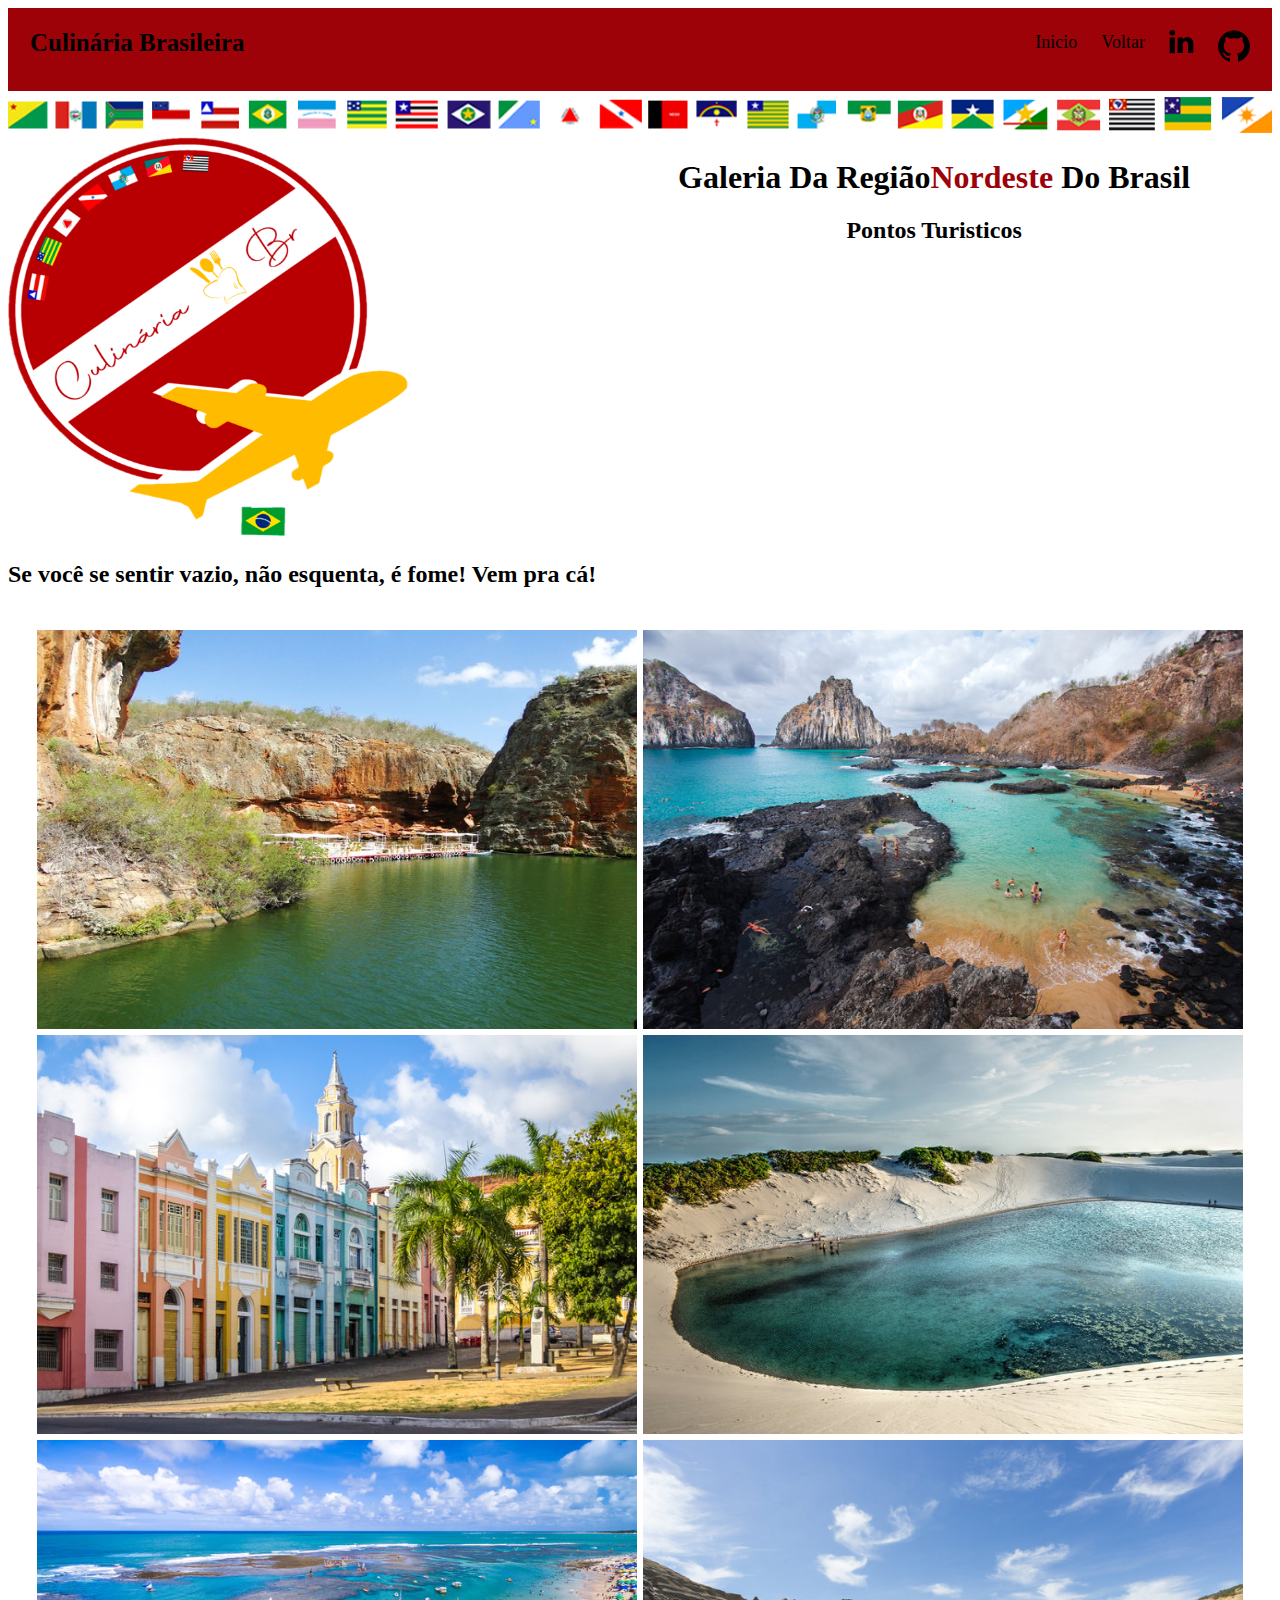
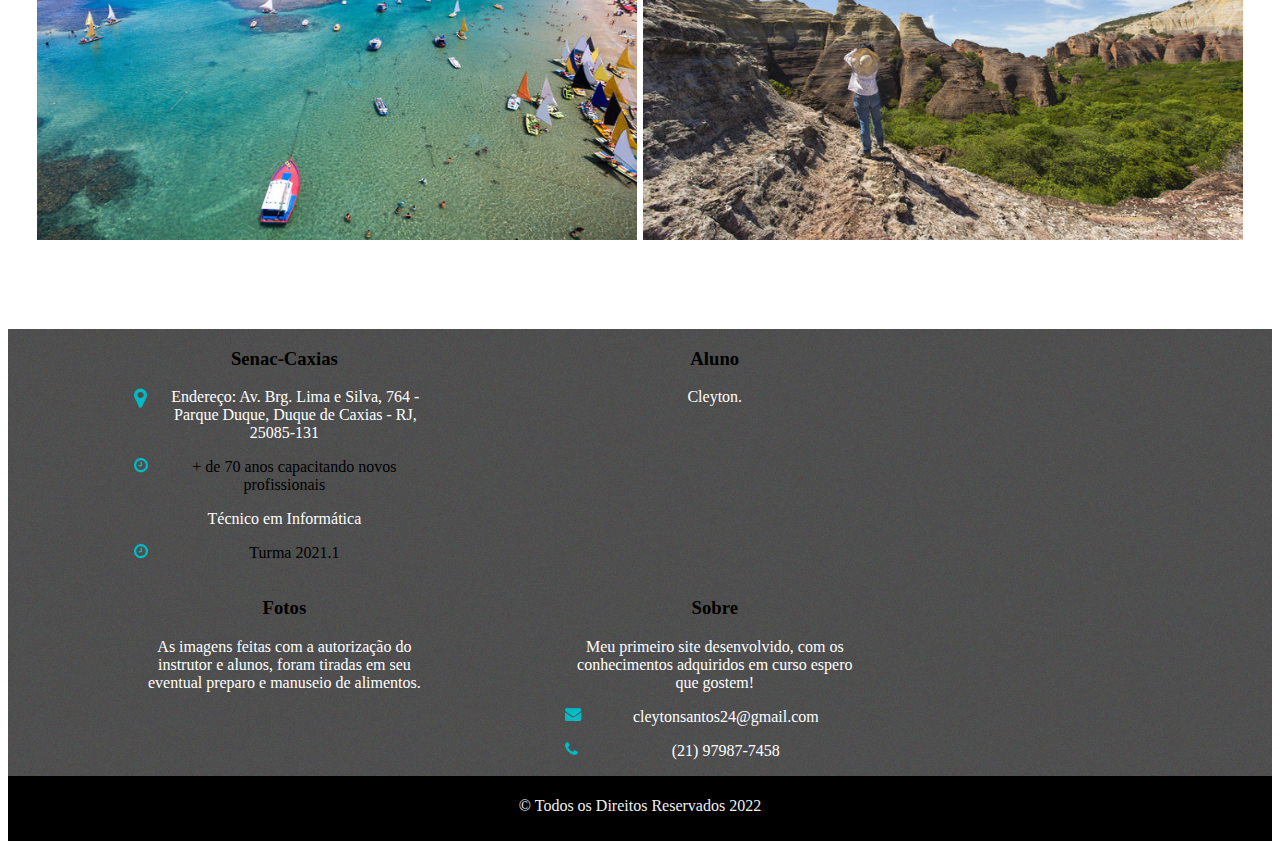
<file: galeria.Nordeste.html>
<!DOCTYPE html>
<html lang="pt-br">
<head>
    <meta charset="UTF-8">
    <meta http-equiv="X-UA-Compatible" content="IE=edge">
    <meta name="viewport" content="width=device-width, initial-scale=1.0">
    <link rel="stylesheet" href="./nordeste/galeria/css/galeriaNordeste.css">
    <link rel="icon" type="image" href="./imagemPrincipal/LogoRestaurante.png" />

    <title>Culinária Brasileira</title>
</head>
<body>
    <div class="header">
        <a href="./index.html" class="logo">Culinária Brasileira</a>
        <div class="header-right">
        <a  href="./index.html">Inicio</a>       
        <a href="./nordeste.html">Voltar</a>
        
        <div class="redesSc">
          <a href="https://www.linkedin.com/in/cleyton-santos-007tecnicorj/" target="_blank">
              <img src="./imagemPrincipal/linkedin.png" /></a>
         
            <a href="https://github.com/Cleyton2022" target="_blank">
            <img src="./imagemPrincipal/github-logo.png" /></a>
        </div>
</div>
</div>



      
    
<div class="imgdecora">
<img src="./imagemPrincipal/ESTADOS.png" alt="estados">
</div>

<div class="logo">
  <a href="./index.html">
  <img src="./imagemPrincipal/LogoRestaurante.png"></a>
  <h2>Se você se sentir vazio, não esquenta, é fome! Vem pra cá!</h2>
</div>





<div class="txtintroducao">
    <h1>Galeria Da Região<strong>Nordeste</strong> Do Brasil</h1>
    <h2>Pontos Turisticos</h2>
</div>


<br>
<br>
<br>
<br>
<br>
<br>
<br>
<br>
<br>
<br>
<br>
<br>
<br>
<br>
<br>
<br>
<br>
<br>
<br>
<br>

<div class="containers">
<div class="flip-card">
    <div class="flip-card-inner">
      <div class="flip-card-front">
        <img src="./nordeste/galeria/ImagemGaleria/caniondoxingo.jpg" alt="comida" style="width:600px;height: 400px;">
      </div>
      <div class="flip-card-back">
        <h1><b>Sergipe</b></h1>
        <p><b>Canyon do Xingó</b></p>
        <p>O Cânion do Rio São Francisco é um conjunto de formações rochosas de cor avermelhada, com dezenas de quilômetros de extensão. Torna-se ainda mais belo por ser cortado pelo rio.

          O cânion está situado no município de Canindé do São Francisco, a 213 km de Aracaju, no Rio São Francisco. O rio faz a divisa natural de Alagoas e Sergipe, próximo a Usina Hidrelétrica de Xingó.</p>
      </div>
    </div>
  </div>
  




     <div class="flip-card">
      <div class="flip-card-inner">
        <div class="flip-card-front">
          <img src="./nordeste/galeria/ImagemGaleria/fernandodenoronha.jpg" alt="comida" style="width:600px;height: 400px;">
        </div>
        <div class="flip-card-back">
          <h1><b>Pernambuco</b></h1>
          <p><b>Fernando De Noronha</b></p>
          <p>Fernando de Noronha é um arquipélago vulcânico situado a cerca de 350 quilómetros ao largo da costa nordeste do Brasil. Tem o nome da sua maior ilha, um parque marinho e santuário ecológico protegido com uma linha costeira recortada e vários ecossistemas. É reconhecida pelas suas praias pouco urbanizadas e por atividades como mergulho e snorkeling. As tartarugas marinhas, as raias, os golfinhos e os tubarões dos recifes nadam nas águas quentes e cristalinas.</p>
        </div>
      </div>
    </div>
    



       <div class="flip-card">
        <div class="flip-card-inner">
          <div class="flip-card-front">
            <img src="./nordeste/galeria/ImagemGaleria/joaopessoa.jpg" alt="comida" style="width:600px;height: 400px;">
          </div>
          <div class="flip-card-back">
            <h1><b>Paraíba</b></h1>
            <p><b>João Pessoa</b></p>
            <p>João Pessoa é uma cidade costeira próxima da foz do rio Paraíba, no leste do Brasil. A sua cidade velha é conhecida pela arquitetura barroca e art nouveau. A igreja de São Francisco, do século XVI, tem azulejos portugueses pintados no pátio e uma capela ornamentada com ouro. As praias de Tambaú e Cabo Branco estão repletas de bares e discotecas, além de lojas que vendem artesanato local de madeira e cerâmica..</p>
          </div>
        </div>
      </div>
     

         <div class="flip-card">
          <div class="flip-card-inner">
            <div class="flip-card-front">
              <img src="./nordeste/galeria/ImagemGaleria/lencoismaranhenses.jpg" alt="comida" style="width:600px;height: 400px;">
            </div>
            <div class="flip-card-back">
              <h1><b>Maranhão</b></h1>
              <p><b>Lençóes Maranhenses</b></p>
              <p>O Parque Nacional dos Lençóis Maranhenses é uma área protegida na costa atlântica norte do Brasil. É conhecido pela sua vasta paisagem desértica de grandes dunas de areia branca e pelas lagoas sazonais de água da chuva. A Lagoa Azul e a Lagoa Bonita são duas das maiores lagoas. O ecossistema diversificado do parque inclui pântanos de mangais. As cidades vizinhas de Barreirinhas e Santo Amaro do Maranhão servem de porta de entrada para o parque.</p>
            </div>
          </div>
        </div>
        


           <div class="flip-card">
            <div class="flip-card-inner">
              <div class="flip-card-front">
                <img src="./nordeste/galeria/ImagemGaleria/portodegalinhas.jpg" alt="comida" style="width:600px;height: 400px;">
              </div>
              <div class="flip-card-back">
                <h1><b>Pernambuco</b></h1>
         <p><b>Porto De Galinhas</b></p>     
        <p>Porto de Galinhas é uma praia localizada no distrito homônimo, pertencente ao município de Ipojuca, no estado de Pernambuco, Brasil. A região possui piscinas de águas claras e mornas formadas entre corais, além de estuários, mangues, areia branca e coqueirais. </p>
      
        </div>
            </div>
          </div>
          


             <div class="flip-card">
              <div class="flip-card-inner">
                <div class="flip-card-front">
                  <img src="./nordeste/galeria/ImagemGaleria/serradacapivara.jpg" alt="comida" style="width:600px;height: 400px;">
                </div>
                <div class="flip-card-back">
                  <h1><b>Piauí</b></h1> <p><b>Teatro Amazonas</b></p>
                  <p>O Parque Nacional Serra da Capivara é uma unidade de conservação brasileira de proteção integral à natureza que ocupa parte dos municípios de São Raimundo Nonato, João Costa, Brejo do Piauí e Coronel José Dias. Esta área tem a maior e mais antiga concentração de sítios pré-históricos da América.</p>
                </div>
              </div>
            </div>
            
</div>


<br>

<br>
<br>
    <br>
    <br>
    <footer>
        <div class="footers">
            <div class="content">
                <div class="colunastxt">
                    <h3><b>Senac-Caxias</b></h3>
                    <p class="local">Endereço: Av. Brg. Lima e Silva, 764 - Parque Duque, Duque de Caxias - RJ, 25085-131</p>
                    <p class="clock">+ de 70 anos capacitando novos profissionais</p>
                    
                    <p>Técnico em Informática </p>
                   
                    <p class="clock">Turma 2021.1</p>
                    
                </div>
            
        
            



                <div class="colunastxt">
                    <h3><b>Aluno</b></h3>
                    <p>Cleyton.</p>
                </div>
                <div class="colunastxt">
                    <h3><b>Fotos</b></h3>
                    <p>As imagens feitas com a autorização do instrutor e alunos,
                        foram tiradas em seu eventual preparo e manuseio de alimentos. </p>
                   
                </div>


                <div class="colunastxt">
                    <h3><b>Sobre</b></h3>
                    <p>Meu primeiro site desenvolvido, com os conhecimentos adquiridos em curso espero que gostem!</p>
                    <p class="email">cleytonsantos24@gmail.com </p>
                    <p class="telefoneico">(21) 97987-7458</p>
                </div>
                </div>
            </div>
                
    </footer>

    <div class="rodapefim">
        <div class="contentfim">
        <p>&copy; Todos os Direitos Reservados 2022</p>
        </div>
    </div>
</body>
</html>
</file>
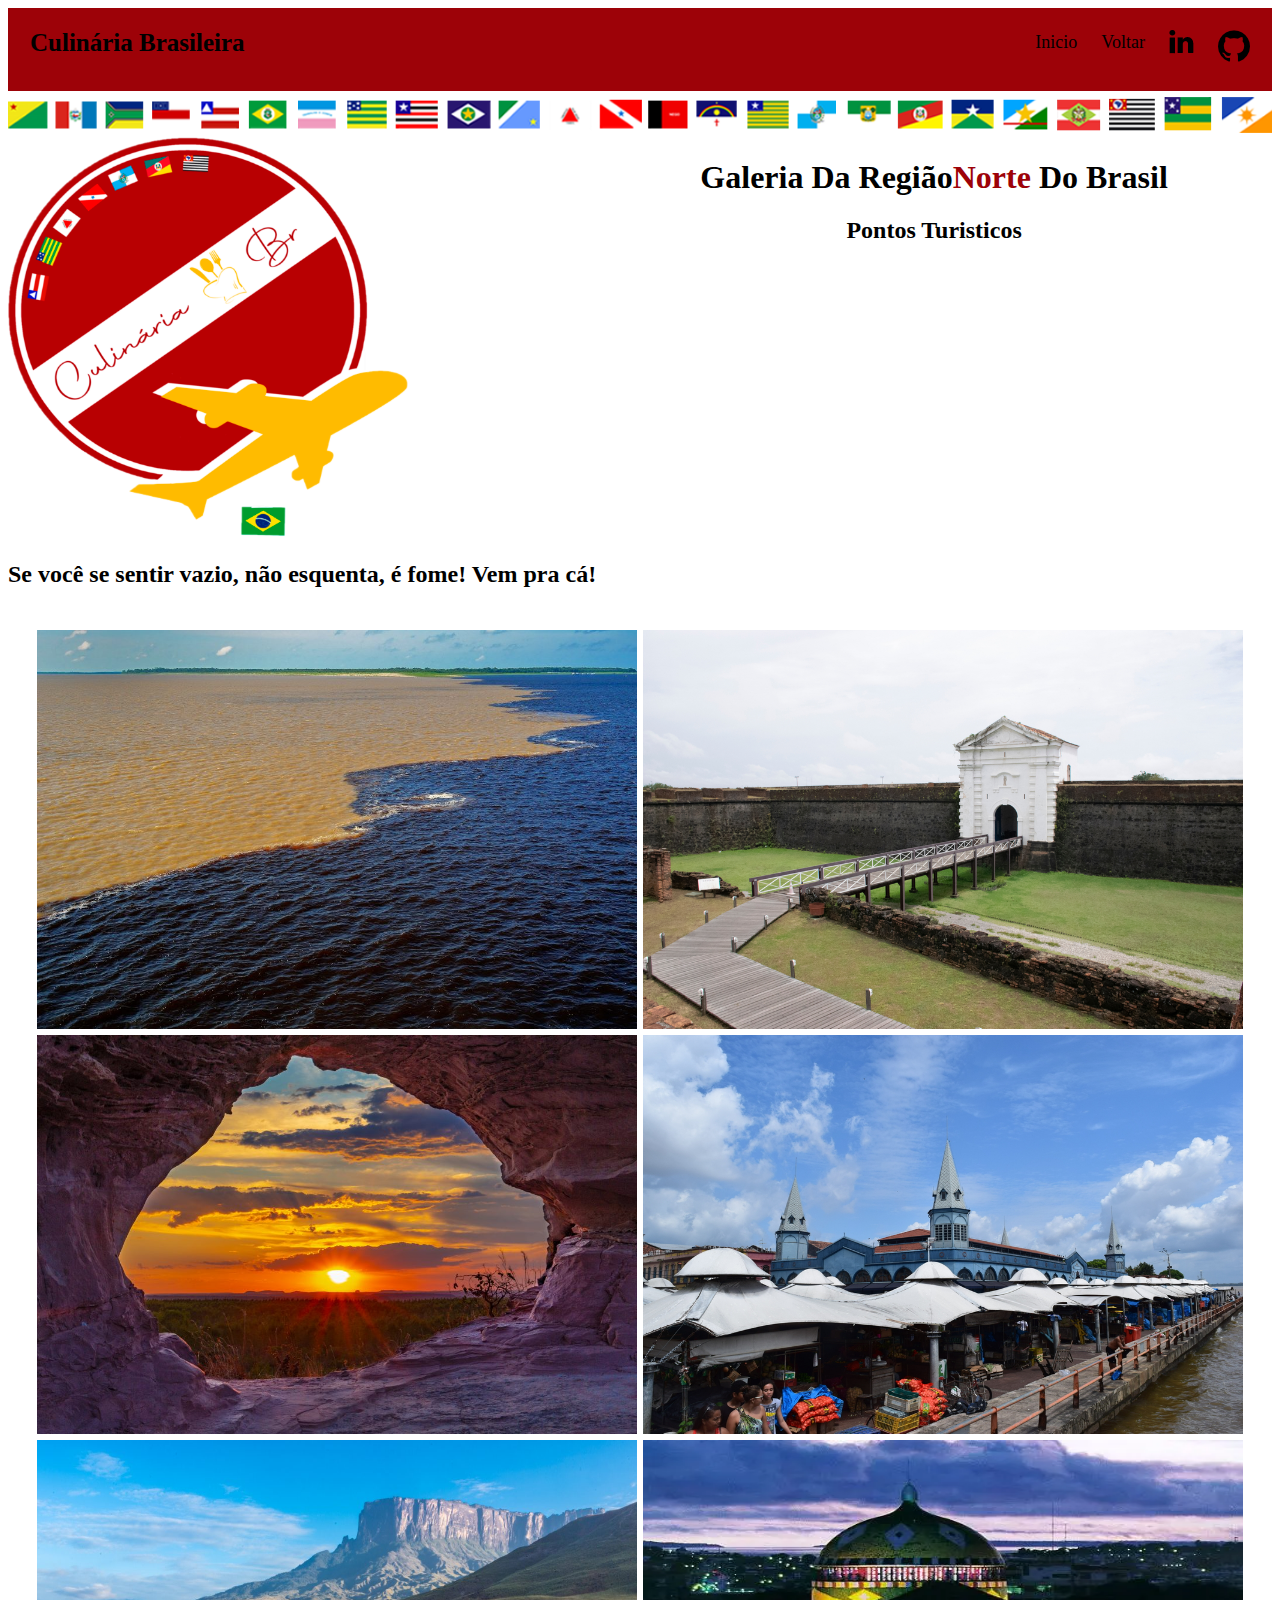
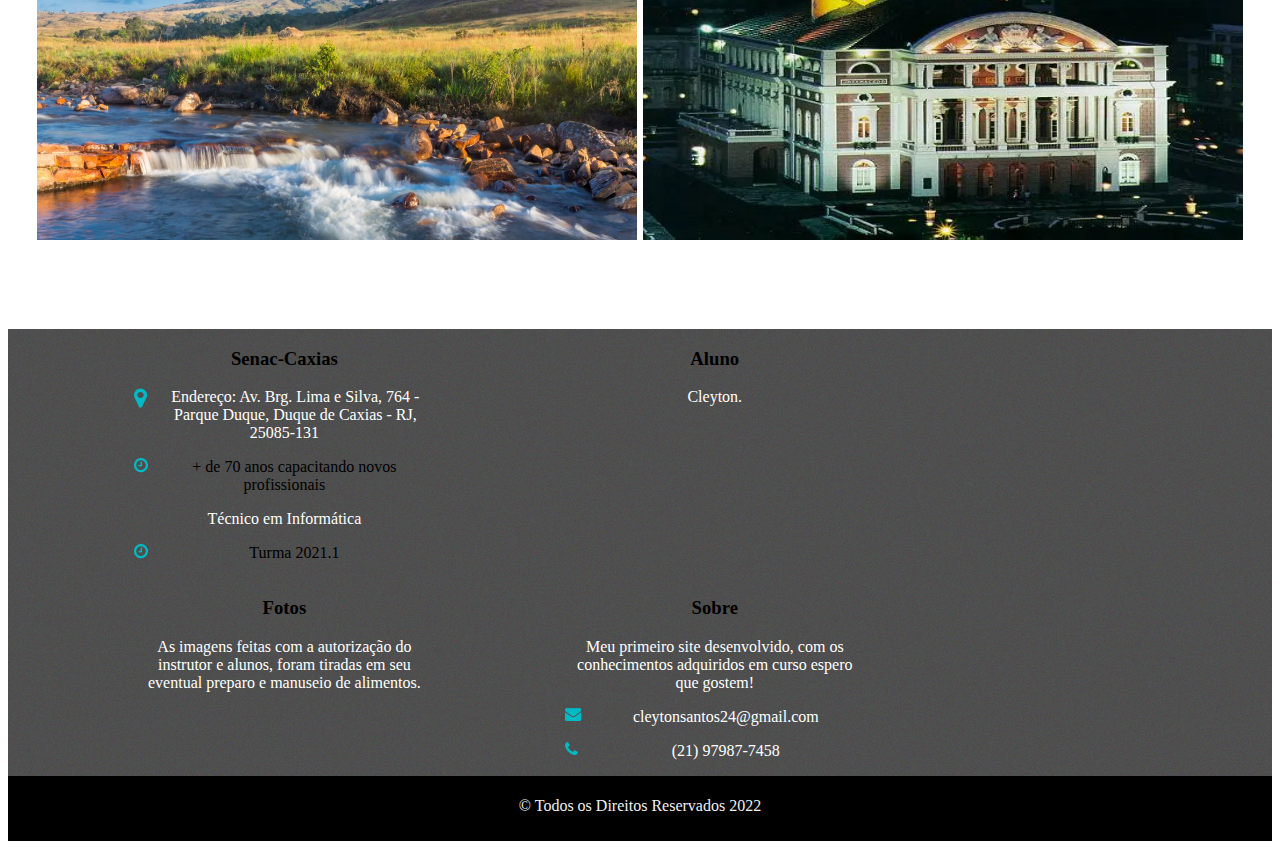
<file: galeriaNorte.html>
<!DOCTYPE html>
<html lang="pt-br">
<head>
    <meta charset="UTF-8">
    <meta http-equiv="X-UA-Compatible" content="IE=edge">
    <meta name="viewport" content="width=device-width, initial-scale=1.0">
    <link rel="stylesheet" href="./norte/galeriaNorte/css/galeriaNorte.css">
    <link rel="icon" type="image" href="./imagemPrincipal/LogoRestaurante.png" />

    <title>Culinária Brasileira</title>
</head>
<body>
    <div class="header">
        <a href="./index.html" class="logo">Culinária Brasileira</a>
        <div class="header-right">
        <a  href="./index.html">Inicio</a>       
        <a href="./norte.html">Voltar</a>
        
        <div class="redesSc">
          <a href="https://www.linkedin.com/in/cleyton-santos-007tecnicorj/" target="_blank">
              <img src="./imagemPrincipal/linkedin.png" /></a>
         
            <a href="https://github.com/Cleyton2022" target="_blank">
            <img src="./imagemPrincipal/github-logo.png" /></a>
        </div>
</div>
</div>



      
    
<div class="imgdecora">
<img src="./imagemPrincipal/ESTADOS.png" alt="estados">
</div>

<div class="logo">
  <a href="./index.html">
  <img src="./imagemPrincipal/LogoRestaurante.png"></a>
  <h2>Se você se sentir vazio, não esquenta, é fome! Vem pra cá!</h2>
</div>





<div class="txtintroducao">
    <h1>Galeria Da Região<strong>Norte</strong> Do Brasil</h1>
    <h2>Pontos Turisticos</h2>
</div>


<br>
<br>
<br>
<br>
<br>
<br>
<br>
<br>
<br>
<br>
<br>
<br>
<br>
<br>
<br>
<br>
<br>
<br>
<br>
<br>

<div class="containers">
<div class="flip-card">
    <div class="flip-card-inner">
      <div class="flip-card-front">
        <img src="./norte/galeriaNorte/ImagemGaleria/amazonas-aguas.jpg" alt="comida" style="width:600px;height: 400px;">
      </div>
      <div class="flip-card-back">
        <h1><b>Amazonas</b></h1>
        <p><b>Rio Solimões</b></p>
        <p>Rio Solimões é um nome brasílico frequentemente dado ao trecho superior do rio Amazonas no Brasil, desde sua confluência com o rio Negro até a tríplice fronteira do Brasil com o Peru e a Colômbia.</p>
      </div>
    </div>
  </div>
  




     <div class="flip-card">
      <div class="flip-card-inner">
        <div class="flip-card-front">
          <img src="./norte/galeriaNorte/ImagemGaleria/fortaleza amapá.jpg" alt="comida" style="width:600px;height: 400px;">
        </div>
        <div class="flip-card-back">
          <h1><b>Fortaleza</b></h1>
          <p><b>Amapá</b></p>
          <p>A Fortaleza de São José de Macapá se localiza a esquerda do rio Amazonas, próxima a antiga Província dos Tucujus, atual cidade de Macapá, no estado do Amapá, no Brasil.</p>
        </div>
      </div>
    </div>
    <div class="txtdesc">
    
       </div>



       <div class="flip-card">
        <div class="flip-card-inner">
          <div class="flip-card-front">
            <img src="./norte/galeriaNorte/ImagemGaleria/jalapao-tocantins.jpg" alt="comida" style="width:600px;height: 400px;">
          </div>
          <div class="flip-card-back">
            <h1><b>Tocantins</b></h1>
            <p><b>Parque Estadual Do Jalapão</b></p>
            <p>O parque estadual do Jalapão é uma unidade de conservação brasileira de proteção integral à natureza localizada na região leste do estado do Tocantins. O território do parque, com uma área de 158 970,95 ha, está distribuído pelos municípios de Mateiros e São Félix do Tocantins.</p>
          </div>
        </div>
      </div>
     

         <div class="flip-card">
          <div class="flip-card-inner">
            <div class="flip-card-front">
              <img src="./norte/galeriaNorte/ImagemGaleria/mercado-para.jpg" alt="comida" style="width:600px;height: 400px;">
            </div>
            <div class="flip-card-back">
              <h1><b>Pará</b></h1>
              <p><b>Mercado Ver-o-Peso</b></p>
              <p>O Mercado Ver-o-Peso ou Mercado Municipal Bolonha de Peixe ou Mercado de Ferro ou somente Ver-o-Peso, é um mercado público, feira-livre, zona portuária de pequeno porte e, praça brasileira inaugurado em 1901</p>
            </div>
          </div>
        </div>
        


           <div class="flip-card">
            <div class="flip-card-inner">
              <div class="flip-card-front">
                <img src="./norte/galeriaNorte/ImagemGaleria/monte-roraima.jpg" alt="comida" style="width:600px;height: 400px;">
              </div>
              <div class="flip-card-back">
                <h1><b>Roraima</b></h1>
         <p><b>Monte-Roraima</b></p>     
        <p>O monte Roraima é um monte localizado na América do Sul, na tríplice fronteira entre Brasil, Venezuela e Guiana. Constitui um tepui, um tipo de monte em formato de mesa bastante característico do planalto das Guianas. </p>
      
        </div>
            </div>
          </div>
          


             <div class="flip-card">
              <div class="flip-card-inner">
                <div class="flip-card-front">
                  <img src="./norte/galeriaNorte/ImagemGaleria/teatroam.jpg" alt="comida" style="width:600px;height: 400px;">
                </div>
                <div class="flip-card-back">
                  <h1><b>Amazonas</b></h1> <p><b>Teatro Amazonas</b></p>
                  <p>O Teatro Amazonas é um dos mais importantes teatros do Brasil e o principal cartão-postal da cidade de Manaus. Localizado no Largo de São Sebastião, no Centro Histórico, foi inaugurado em 1896 para atender ao desejo da elite amazonense da época, que idealizava a cidade à altura dos grandes centros culturais.</p>
                </div>
              </div>
            </div>
            
</div>


<br>

<br>
<br>
    <br>
    <br>
    <footer>
        <div class="footers">
            <div class="content">
                <div class="colunastxt">
                    <h3><b>Senac-Caxias</b></h3>
                    <p class="local">Endereço: Av. Brg. Lima e Silva, 764 - Parque Duque, Duque de Caxias - RJ, 25085-131</p>
                    <p class="clock">+ de 70 anos capacitando novos profissionais</p>
                    
                    <p>Técnico em Informática </p>
                   
                    <p class="clock">Turma 2021.1</p>
                    
                </div>
            
        
            



                <div class="colunastxt">
                    <h3><b>Aluno</b></h3>
                    <p>Cleyton.</p>
                </div>
                <div class="colunastxt">
                    <h3><b>Fotos</b></h3>
                    <p>As imagens feitas com a autorização do instrutor e alunos,
                        foram tiradas em seu eventual preparo e manuseio de alimentos. </p>
                   
                </div>


                <div class="colunastxt">
                    <h3><b>Sobre</b></h3>
                    <p>Meu primeiro site desenvolvido, com os conhecimentos adquiridos em curso espero que gostem!</p>
                    <p class="email">cleytonsantos24@gmail.com </p>
                    <p class="telefoneico">(21) 97987-7458</p>
                </div>
                </div>
            </div>
                
    </footer>

    <div class="rodapefim">
        <div class="contentfim">
        <p>&copy; Todos os Direitos Reservados 2022</p>
        </div>
    </div>
</body>
</html>
</file>
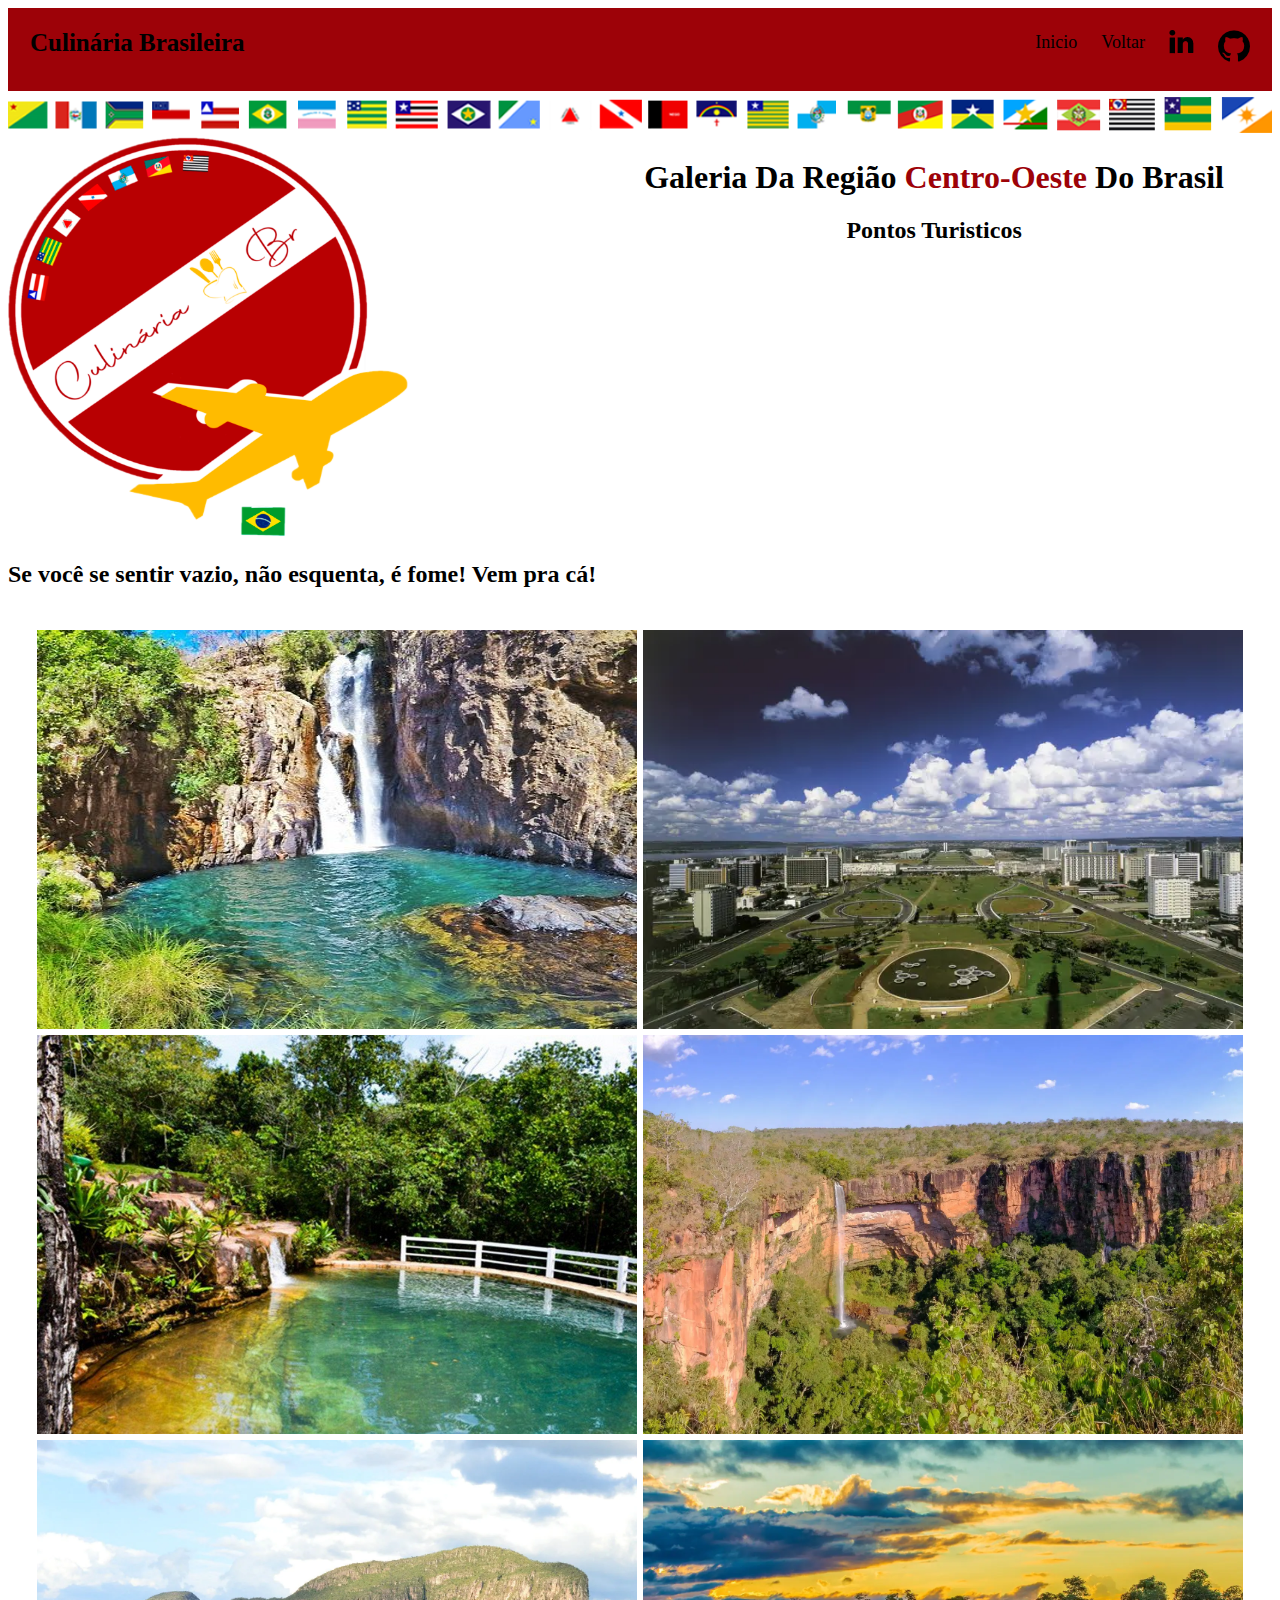
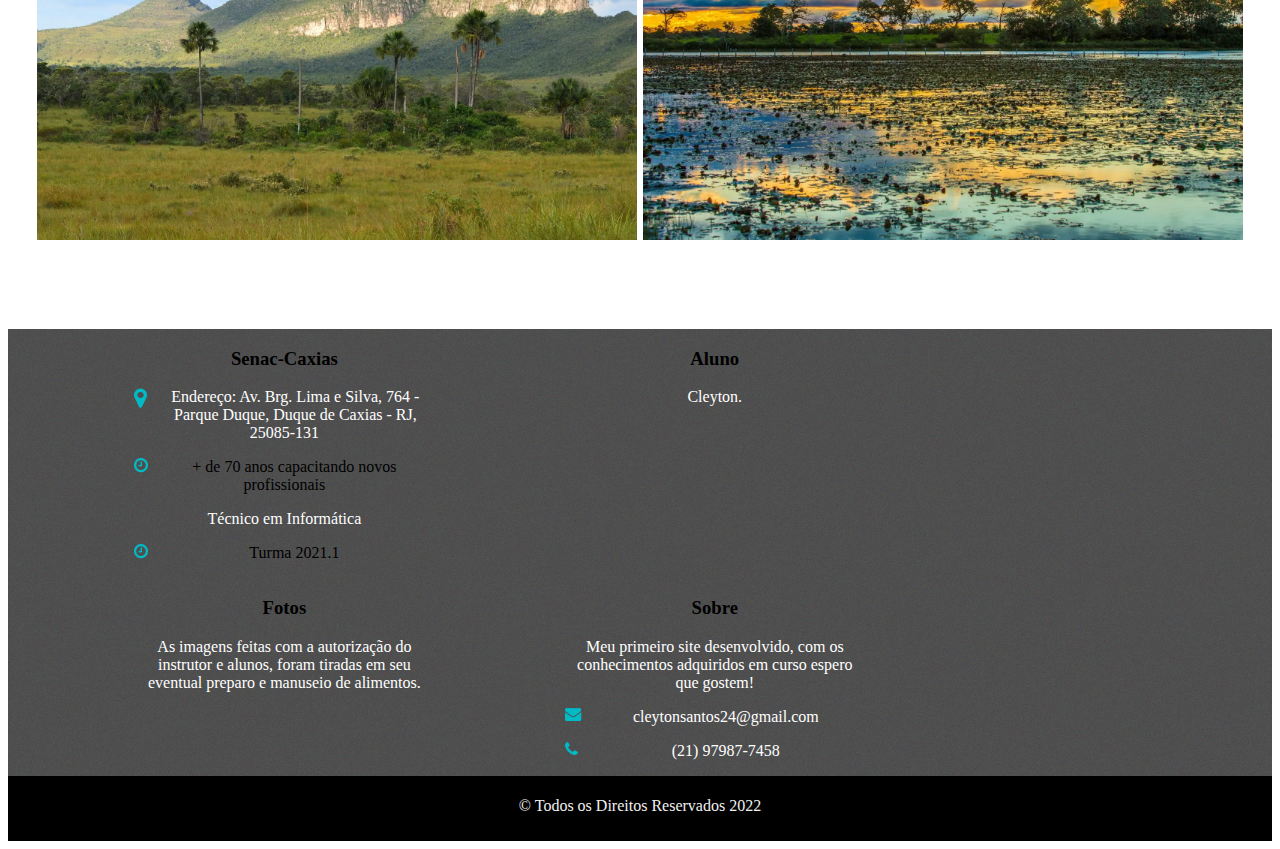
<file: galeriaOeste.html>
<!DOCTYPE html>
<html lang="pt-br">
<head>
    <meta charset="UTF-8">
    <meta http-equiv="X-UA-Compatible" content="IE=edge">
    <meta name="viewport" content="width=device-width, initial-scale=1.0">
    <link rel="stylesheet" href="./oeste/galeria/css/galeriaOeste.css">
    <link rel="icon" type="image" href="./imagemPrincipal/LogoRestaurante.png" />

    <title>Culinária Brasileira</title>
</head>
<body>
    <div class="header">
        <a href="./index.html" class="logo">Culinária Brasileira</a>
        <div class="header-right">
        <a  href="./index.html">Inicio</a>       
        <a href="./sul.html">Voltar</a>
        
        <div class="redesSc">
          <a href="https://www.linkedin.com/in/cleyton-santos-007tecnicorj/" target="_blank">
              <img src="./imagemPrincipal/linkedin.png" /></a>
         
            <a href="https://github.com/Cleyton2022" target="_blank">
            <img src="./imagemPrincipal/github-logo.png" /></a>
        </div>
</div>
</div>



      
    
<div class="imgdecora">
<img src="./imagemPrincipal/ESTADOS.png" alt="estados">
</div>

<div class="logo">
  <a href="./index.html">
  <img src="./imagemPrincipal/LogoRestaurante.png"></a>
  <h2>Se você se sentir vazio, não esquenta, é fome! Vem pra cá!</h2>
</div>





<div class="txtintroducao">
    <h1>Galeria Da Região <strong>Centro-Oeste</strong> Do Brasil</h1>
    <h2>Pontos Turisticos</h2>
</div>


<br>
<br>
<br>
<br>
<br>
<br>
<br>
<br>
<br>
<br>
<br>
<br>
<br>
<br>
<br>
<br>
<br>
<br>
<br>
<br>

<div class="containers">
<div class="flip-card">
    <div class="flip-card-inner">
      <div class="flip-card-front">
        <img src="./oeste/galeria/ImagemGaleria/altoparaiso.jpg" alt="comida" style="width:600px;height: 400px;">
      </div>
      <div class="flip-card-back">
        <h1><b>Goiás</b></h1>
        <p><b>Alto Paraíso</b></p>
        <p>Alto Paraíso de Goiás é um município brasileiro localizado no nordeste do estado de Goiás. A cidade está situada na Chapada dos Veadeiros e, desde 2001, na Área de Proteção Ambiental - APA de Pouso Alto. Localiza-se a 230 km de Brasília e a 412 km de Goiânia.</p>
      </div>
    </div>
  </div>
  




     <div class="flip-card">
      <div class="flip-card-inner">
        <div class="flip-card-front">
          <img src="./oeste/galeria/ImagemGaleria/brasilia.png" alt="comida" style="width:600px;height: 400px;">
        </div>
        <div class="flip-card-back">
          <h1><b>Brasilia</b></h1>
          <p><b> Torre de TV de Brasília</b></p>
          <p>A Torre de TV de Brasília é uma atração obrigatória da capital federal! Com 224 metros de altura, ela fica exatamente no centro da cidade. Subindo gratuitamente até o seu mirante, a 75 metros do solo, você consegue uma visão panorâmica do Eixo Monumental, incluindo a Esplanada dos Ministérios, o Congresso Nacional e o estádio Mané Garrincha. É maravilhoso!</p>
        </div>
      </div>
    </div>
  


       <div class="flip-card">
        <div class="flip-card-inner">
          <div class="flip-card-front">
            <img src="./oeste/galeria/ImagemGaleria/cachoeira-da-fumaca-jaciara.jpg" alt="comida" style="width:600px;height: 400px;">
          </div>
          <div class="flip-card-back">
            <h1><b>Mato Grosso</b></h1>
            <p><b>Cachoeira Da Fumaça</b></p>
            <p>Com uma queda de 30m e um grande volume de água, ela se impõe em meio à natureza. Alguns corajosos, que gostam de muita adrenalina, encaram descer de rapel por uma queda lateral, para logo depois, embarcarem em um bote e enfrentarem as corredeiras do Rio Tenente Amaral.</p>
          </div>
        </div>
      </div>
     

         <div class="flip-card">
          <div class="flip-card-inner">
            <div class="flip-card-front">
              <img src="./oeste/galeria/ImagemGaleria/chapada dos guimares.png" alt="comida" style="width:600px;height: 400px;">
            </div>
            <div class="flip-card-back">
              <h1><b>Mato Grosso</b></h1>
              <p><b>Chapada dos Guimarães</b></p>
              <p>A imponência natural da Chapada dos Guimarães justificou a criação, em 1989, do parque nacional que leva seu nome. Na área de conservação e em seus arredores ficam a maior gruta de arenito do Brasil, cachoeiras como a emblemática Véu de Noiva, uma profusão de paredões de pedra alaranjados e belos rios. Recentemente, a cidade ganhou um estruturado parque de ecoturismo. Muitos restaurantes só abrem nos fins de semana, quando as pousadas costumam lotar.</p>
            </div>
          </div>
        </div>
        


           <div class="flip-card">
            <div class="flip-card-inner">
              <div class="flip-card-front">
                <img src="./oeste/galeria/ImagemGaleria/chapada dos veadeiros.png" alt="comida" style="width:600px;height: 400px;">
              </div>
              <div class="flip-card-back">
                <h1><b>Goiás</b></h1>
         <p><b>Chapada dos Veadeiros</b></p>     
        <p>O Parque Nacional da Chapada dos Veadeiros fica no estado de Goiás, no centro do Brasil. É conhecido pelos deslumbrantes desfiladeiros e formações de cristais de quartzo. O rio Preto tem piscinas rochosas e quedas de água, algumas delas com mais de 100 metros de altura. O parque de biodiversidade alberga várias espécies de orquídeas e de vida selvagem, incluindo tatus, jaguares e tucanos. O acesso ao parque faz-se através das cidades vizinhas do Alto Paraíso de Goiás ou de São Jorge.</p>

      
        </div>
            </div>
          </div>
          


             <div class="flip-card">
              <div class="flip-card-inner">
                <div class="flip-card-front">
                  <img src="./oeste/galeria/ImagemGaleria/pantanal.png" alt="comida" style="width:600px;height: 400px;">
                </div>
                <div class="flip-card-back">
                  <h1><b>Mato Grosso</b></h1> <p><b>Pantanal</b></p>
                  <p>O Complexo do Pantanal, ou simplesmente Pantanal, é um bioma constituído principalmente por uma savana estépica, alagada em sua maior parte, com 250 mil quilômetros quadrados de extensão e uma altitude média de 100 metros.</p>
                </div>
              </div>
            </div>
            
</div>


<br>

<br>
<br>
    <br>
    <br>
    <footer>
        <div class="footers">
            <div class="content">
                <div class="colunastxt">
                    <h3><b>Senac-Caxias</b></h3>
                    <p class="local">Endereço: Av. Brg. Lima e Silva, 764 - Parque Duque, Duque de Caxias - RJ, 25085-131</p>
                    <p class="clock">+ de 70 anos capacitando novos profissionais</p>
                    
                    <p>Técnico em Informática </p>
                   
                    <p class="clock">Turma 2021.1</p>
                    
                </div>
            
        
            



                <div class="colunastxt">
                    <h3><b>Aluno</b></h3>
                    <p>Cleyton.</p>
                </div>
                <div class="colunastxt">
                    <h3><b>Fotos</b></h3>
                    <p>As imagens feitas com a autorização do instrutor e alunos,
                        foram tiradas em seu eventual preparo e manuseio de alimentos. </p>
                   
                </div>


                <div class="colunastxt">
                    <h3><b>Sobre</b></h3>
                    <p>Meu primeiro site desenvolvido, com os conhecimentos adquiridos em curso espero que gostem!</p>
                    <p class="email">cleytonsantos24@gmail.com </p>
                    <p class="telefoneico">(21) 97987-7458</p>
                </div>
                </div>
            </div>
                
    </footer>

    <div class="rodapefim">
        <div class="contentfim">
        <p>&copy; Todos os Direitos Reservados 2022</p>
        </div>
    </div>
</body>
</html>
</file>
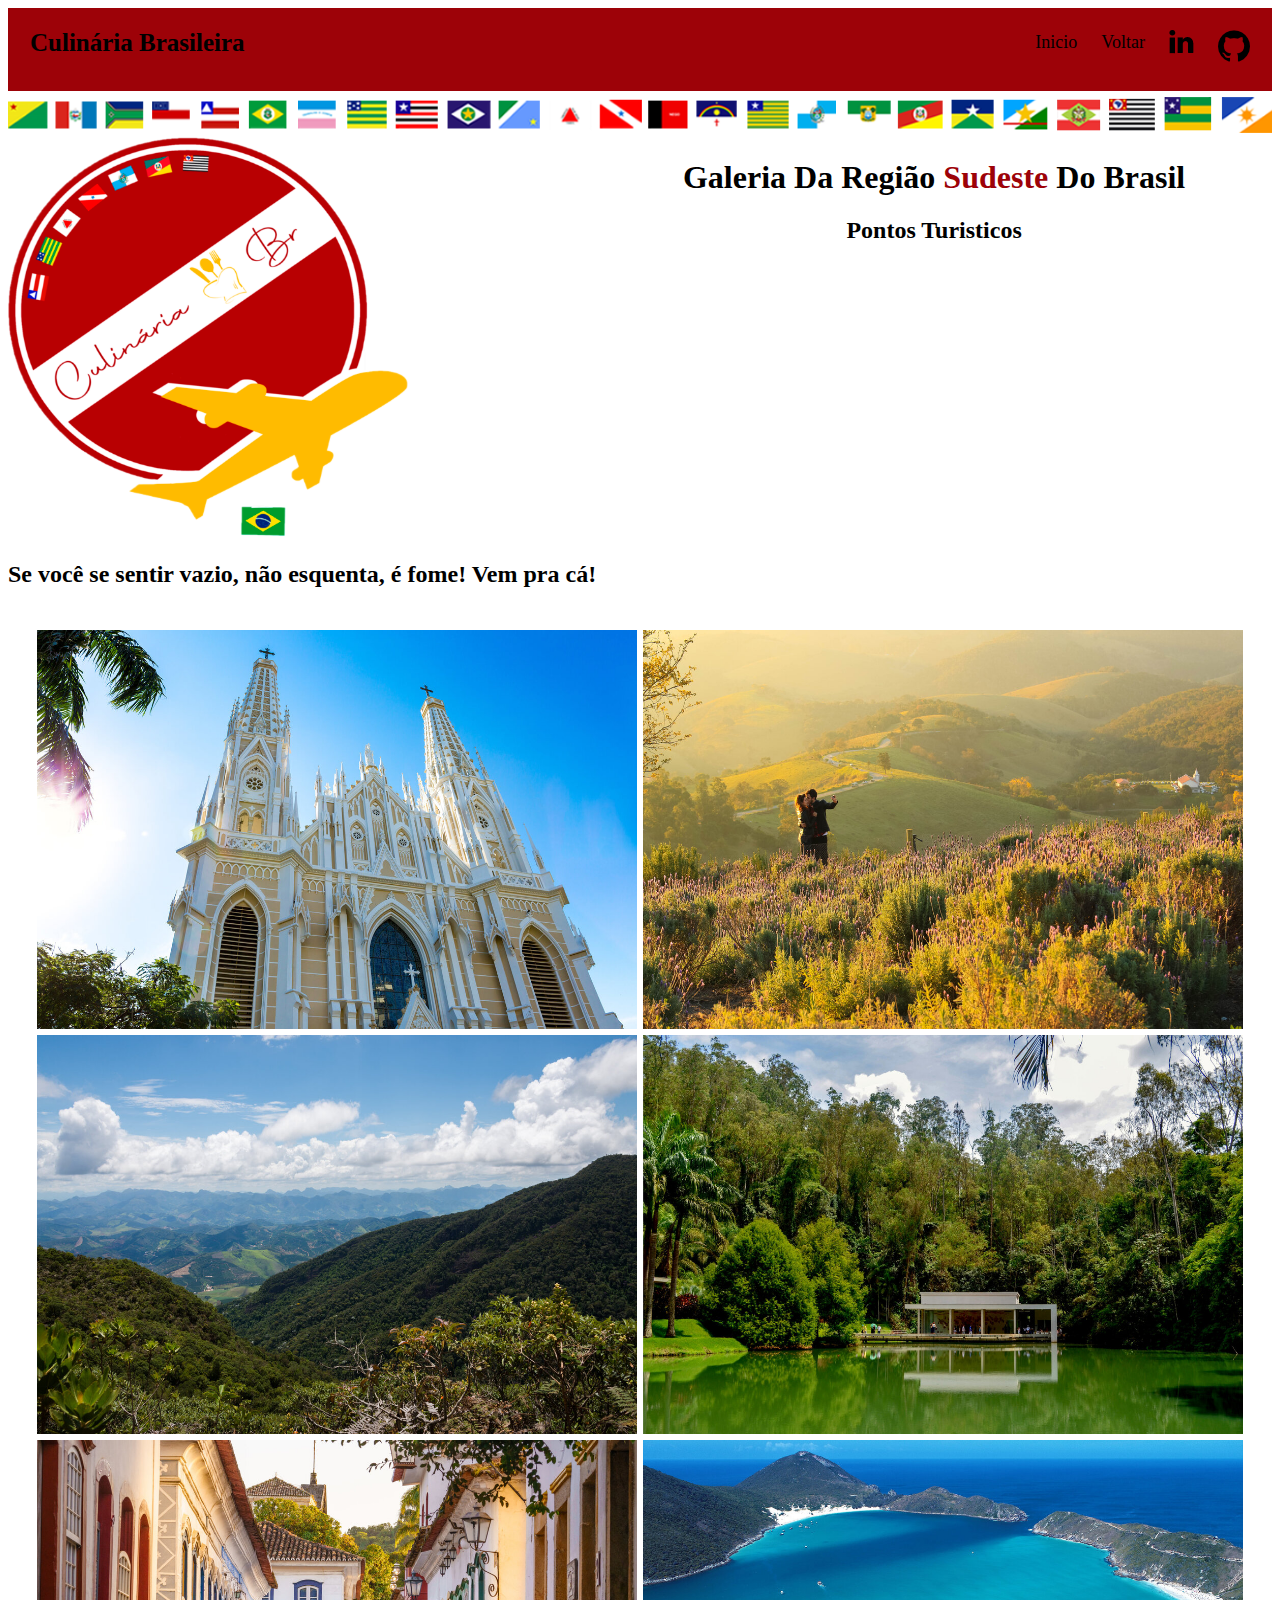
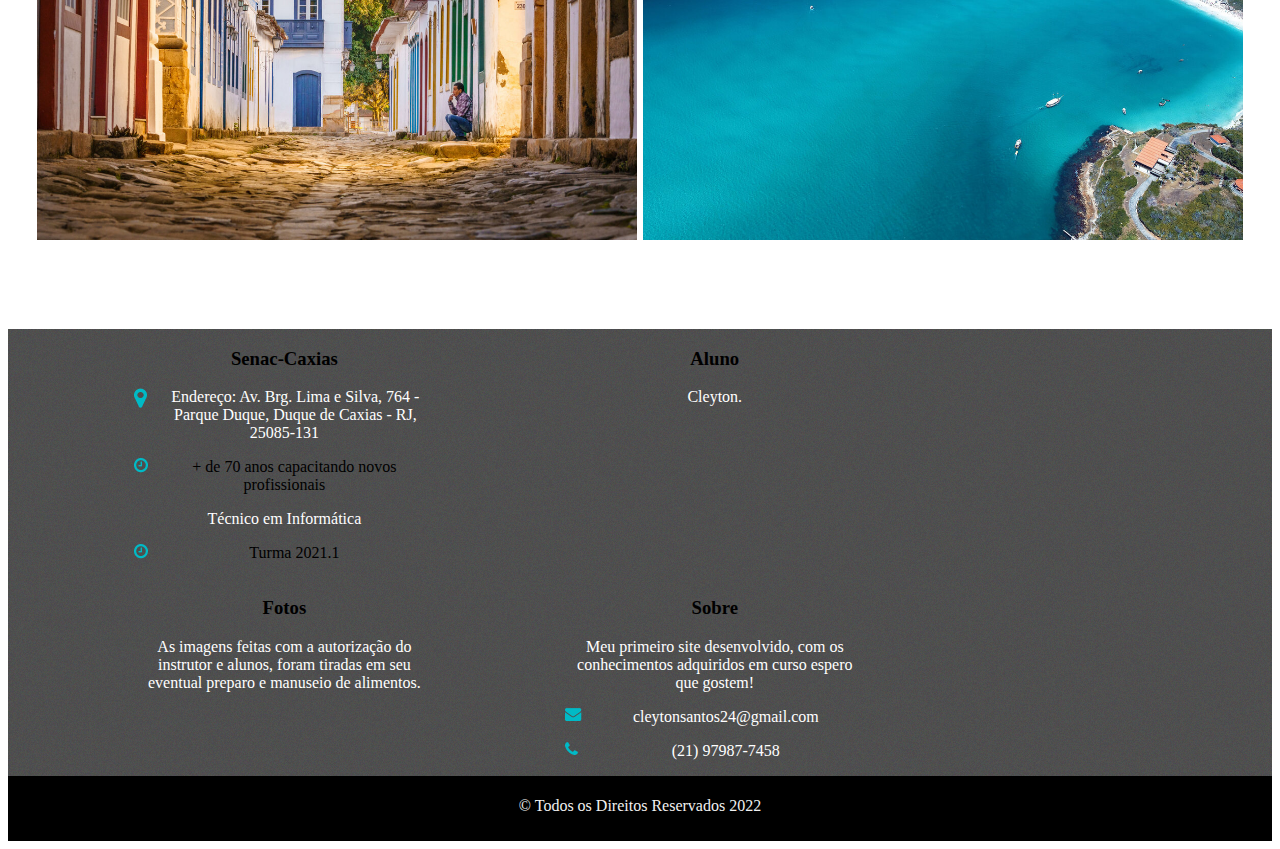
<file: galeriaSudeste.html>
<!DOCTYPE html>
<html lang="pt-br">
<head>
    <meta charset="UTF-8">
    <meta http-equiv="X-UA-Compatible" content="IE=edge">
    <meta name="viewport" content="width=device-width, initial-scale=1.0">
    <link rel="stylesheet" href="./sudeste/galeria/css/galeriaSudeste.css">
    <link rel="icon" type="image" href="./imagemPrincipal/LogoRestaurante.png" />

    <title>Culinária Brasileira</title>
</head>
<body>
    <div class="header">
        <a href="./index.html" class="logo">Culinária Brasileira</a>
        <div class="header-right">
        <a  href="./index.html">Inicio</a>       
        <a href="./sul.html">Voltar</a>
        
        <div class="redesSc">
          <a href="https://www.linkedin.com/in/cleyton-santos-007tecnicorj/" target="_blank">
              <img src="./imagemPrincipal/linkedin.png" /></a>
         
            <a href="https://github.com/Cleyton2022" target="_blank">
            <img src="./imagemPrincipal/github-logo.png" /></a>
        </div>
</div>
</div>



      
    
<div class="imgdecora">
<img src="./imagemPrincipal/ESTADOS.png" alt="estados">
</div>

<div class="logo">
  <a href="./index.html">
  <img src="./imagemPrincipal/LogoRestaurante.png"></a>
  <h2>Se você se sentir vazio, não esquenta, é fome! Vem pra cá!</h2>
</div>





<div class="txtintroducao">
    <h1>Galeria Da Região <strong>Sudeste</strong> Do Brasil</h1>
    <h2>Pontos Turisticos</h2>
</div>


<br>
<br>
<br>
<br>
<br>
<br>
<br>
<br>
<br>
<br>
<br>
<br>
<br>
<br>
<br>
<br>
<br>
<br>
<br>
<br>

<div class="containers">
<div class="flip-card">
    <div class="flip-card-inner">
      <div class="flip-card-front">
        <img src="./sudeste/galeria/ImagemGaleria/cidade de velha.jpg" alt="comida" style="width:600px;height: 400px;">
      </div>
      <div class="flip-card-back">
        <h1><b>Paraná</b></h1>
        <p><b>Cidade Velha</b></p>
        <p>Cataratas do Iguaçu (em castelhano: Cataratas del Iguazú) é um conjunto de cerca de 275 quedas de água no rio Iguaçu (na Bacia hidrográfica do rio Paraná), localizada entre o Parque Nacional do Iguaçu, Paraná, no Brasil, e o Parque Nacional Iguazú em Misiones, na Argentina, na fronteira entre os dois países. A área total de ambos os parques nacionais corresponde a 250 mil hectares de floresta subtropical e é considerada Patrimônio Natural da Humanidade.</p>
      </div>
    </div>
  </div>
  




     <div class="flip-card">
      <div class="flip-card-inner">
        <div class="flip-card-front">
          <img src="./sudeste/galeria/ImagemGaleria/lavadario.jpg" alt="comida" style="width:600px;height: 400px;">
        </div>
        <div class="flip-card-back">
          <h1><b>São Paulo</b></h1>
          <p><b>Campo de Lavandário de cunha</b></p>
          <p>Desde 2012, começamos a plantar lavanda da espécie Lavandula dentata, que é a que mais se adapta ao clima e solo do Brasil. No Lavandário temos 40.000 pés plantados, mas também plantamos canteiros experimentais de outras espécies.

            A lavanda dentata, no Brasil floresce o ano todo, a cada 3 ou 4 meses após a poda. As outras espécies florescem até duas vezes por ano.</p>
        </div>
      </div>
    </div>
  


       <div class="flip-card">
        <div class="flip-card-inner">
          <div class="flip-card-front">
            <img src="./sudeste/galeria/ImagemGaleria/pico da bandeira.jpg" alt="comida" style="width:600px;height: 400px;">
          </div>
          <div class="flip-card-back">
            <h1><b>Espírito Santo</b></h1>
            <p><b>Pico Da Bandeira</b></p>
            <p>O pico da Bandeira é o ponto mais alto dos estados do Espírito Santo e de Minas Gerais, e também de toda a Região Sudeste do Brasil. É também o terceiro ponto mais alto do país, com 2891,32 metros de altitude.</p>
          </div>
        </div>
      </div>
     

         <div class="flip-card">
          <div class="flip-card-inner">
            <div class="flip-card-front">
              <img src="./sudeste/galeria/ImagemGaleria/minas-brumadinho.jpg" alt="comida" style="width:600px;height: 400px;">
            </div>
            <div class="flip-card-back">
              <h1><b>Minas Gerais</b></h1>
              <p><b>Brumadinho</b></p>
              <p>O nome "Brumadinho" deriva-se do nome do povoado que deu origem à cidade. A região do vale do Paraopeba foi ocupada por bandeirantes no fim do século XVII. Nessa época, foram fundados os povoados de São José do Paraopeba, Piedade do Paraopeba, Aranha e Brumado do Paraopeba, também conhecido como Brumado Velho. Este nome deve-se às brumas comuns em toda a região montanhosa em que se situa o município, especialmente no período da manhã.</p>
            </div>
          </div>
        </div>
        


           <div class="flip-card">
            <div class="flip-card-inner">
              <div class="flip-card-front">
                <img src="./sudeste/galeria/ImagemGaleria/paraty.jpg" alt="comida" style="width:600px;height: 400px;">
              </div>
              <div class="flip-card-back">
                <h1><b>Paraty</b></h1>
         <p><b>Centro Histórico</b></p>     
        <p>Paraty é um tesouro cultural e natural do Brasil. Extremamente conservada, a cidade preserva casarões antigos do período colonial em ruas de pedras que nos fazem voltar no tempo em um cenário cercado por uma natureza exuberante. E, para completar, as atrações em Paraty garantem dias cheios de beleza e descobertas capazes de tornar as férias por lá inesquecíveis.</p>

      
        </div>
            </div>
          </div>
          


             <div class="flip-card">
              <div class="flip-card-inner">
                <div class="flip-card-front">
                  <img src="./sudeste/galeria/ImagemGaleria/praia do farol.jpg" alt="comida" style="width:600px;height: 400px;">
                </div>
                <div class="flip-card-back">
                  <h1><b>Rio de Janeiro</b></h1> <p><b>Praia Do Farol</b></p>
                  <p>A Praia do Farol está localizada no município de Arraial do Cabo, na região dos lagos do estado do Rio de Janeiro. Ela está situada na Ilha do Farol, uma área de preservação ambiental que é protegida pela Marinha brasileira.</p>
                </div>
              </div>
            </div>
            
</div>


<br>

<br>
<br>
    <br>
    <br>
    <footer>
        <div class="footers">
            <div class="content">
                <div class="colunastxt">
                    <h3><b>Senac-Caxias</b></h3>
                    <p class="local">Endereço: Av. Brg. Lima e Silva, 764 - Parque Duque, Duque de Caxias - RJ, 25085-131</p>
                    <p class="clock">+ de 70 anos capacitando novos profissionais</p>
                    
                    <p>Técnico em Informática </p>
                   
                    <p class="clock">Turma 2021.1</p>
                    
                </div>
            
        
            



                <div class="colunastxt">
                    <h3><b>Aluno</b></h3>
                    <p>Cleyton.</p>
                </div>
                <div class="colunastxt">
                    <h3><b>Fotos</b></h3>
                    <p>As imagens feitas com a autorização do instrutor e alunos,
                        foram tiradas em seu eventual preparo e manuseio de alimentos. </p>
                   
                </div>


                <div class="colunastxt">
                    <h3><b>Sobre</b></h3>
                    <p>Meu primeiro site desenvolvido, com os conhecimentos adquiridos em curso espero que gostem!</p>
                    <p class="email">cleytonsantos24@gmail.com </p>
                    <p class="telefoneico">(21) 97987-7458</p>
                </div>
                </div>
            </div>
                
    </footer>

    <div class="rodapefim">
        <div class="contentfim">
        <p>&copy; Todos os Direitos Reservados 2022</p>
        </div>
    </div>
</body>
</html>
</file>
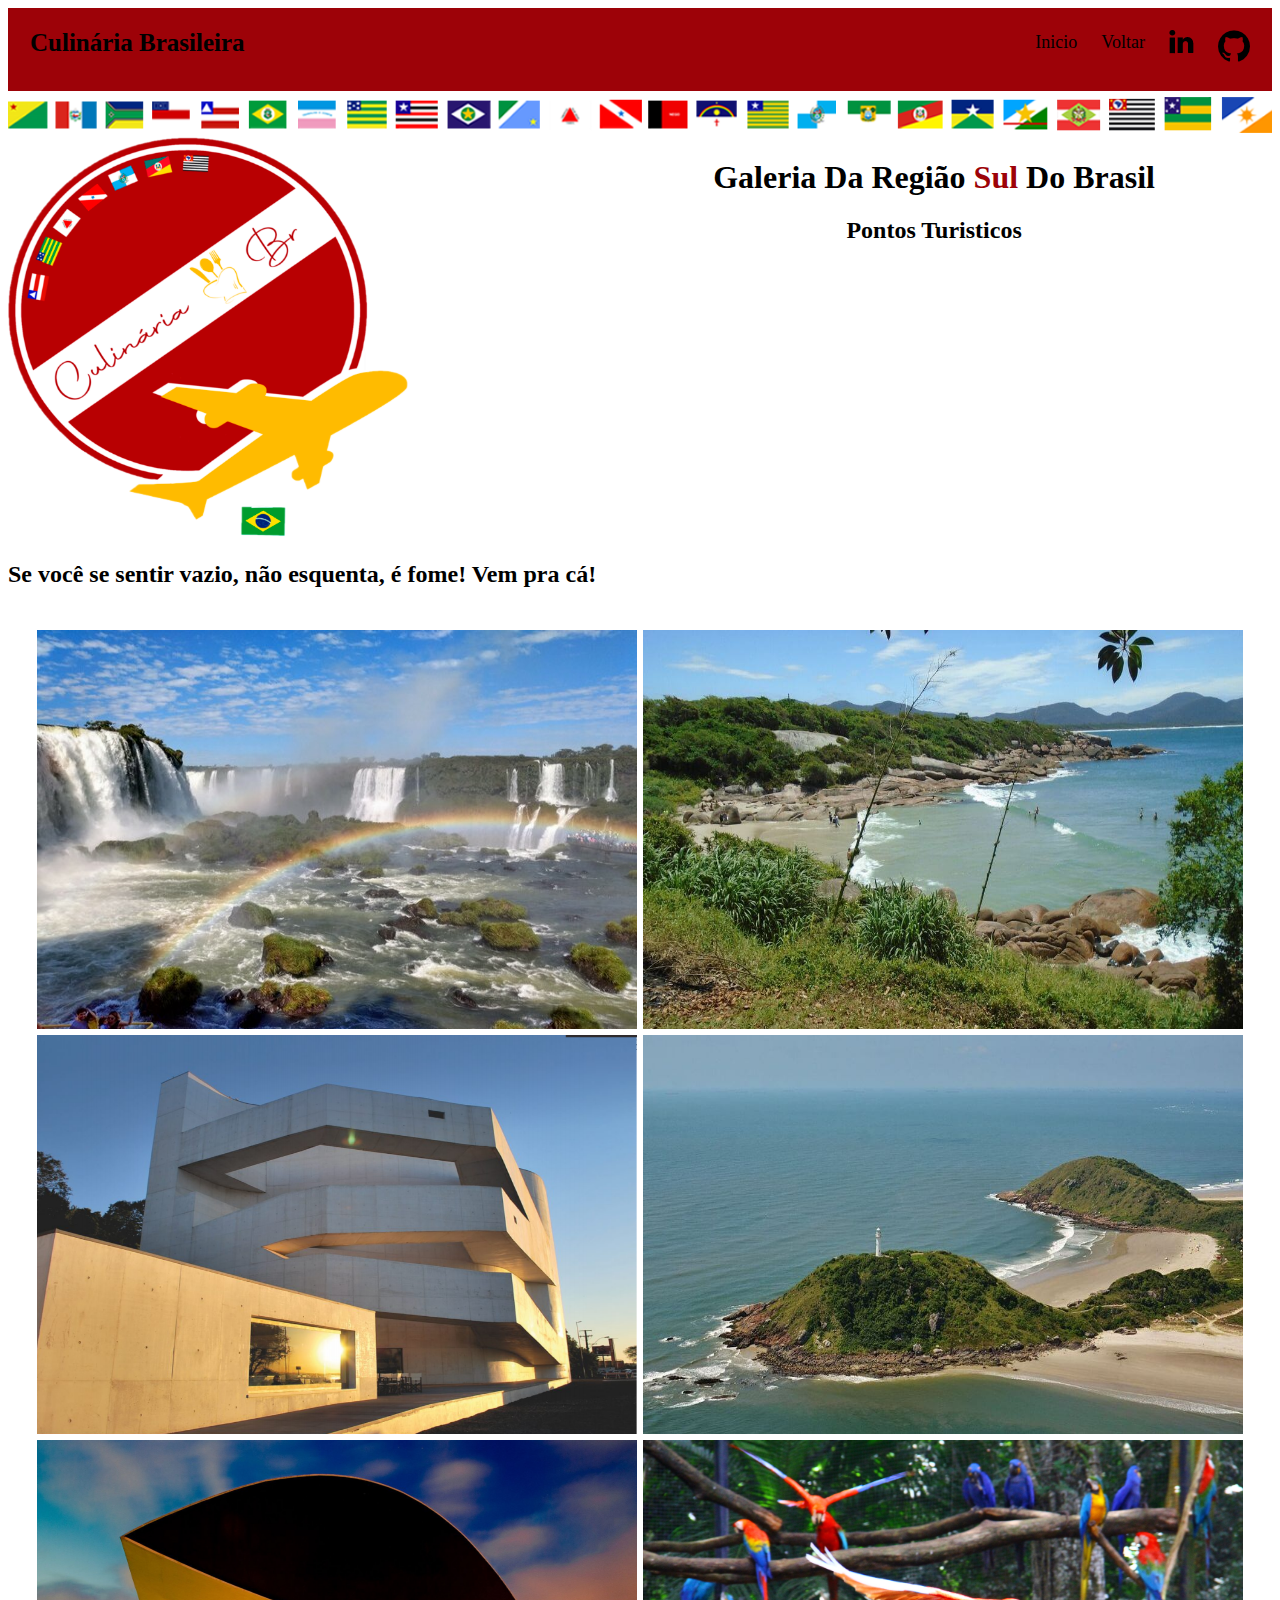
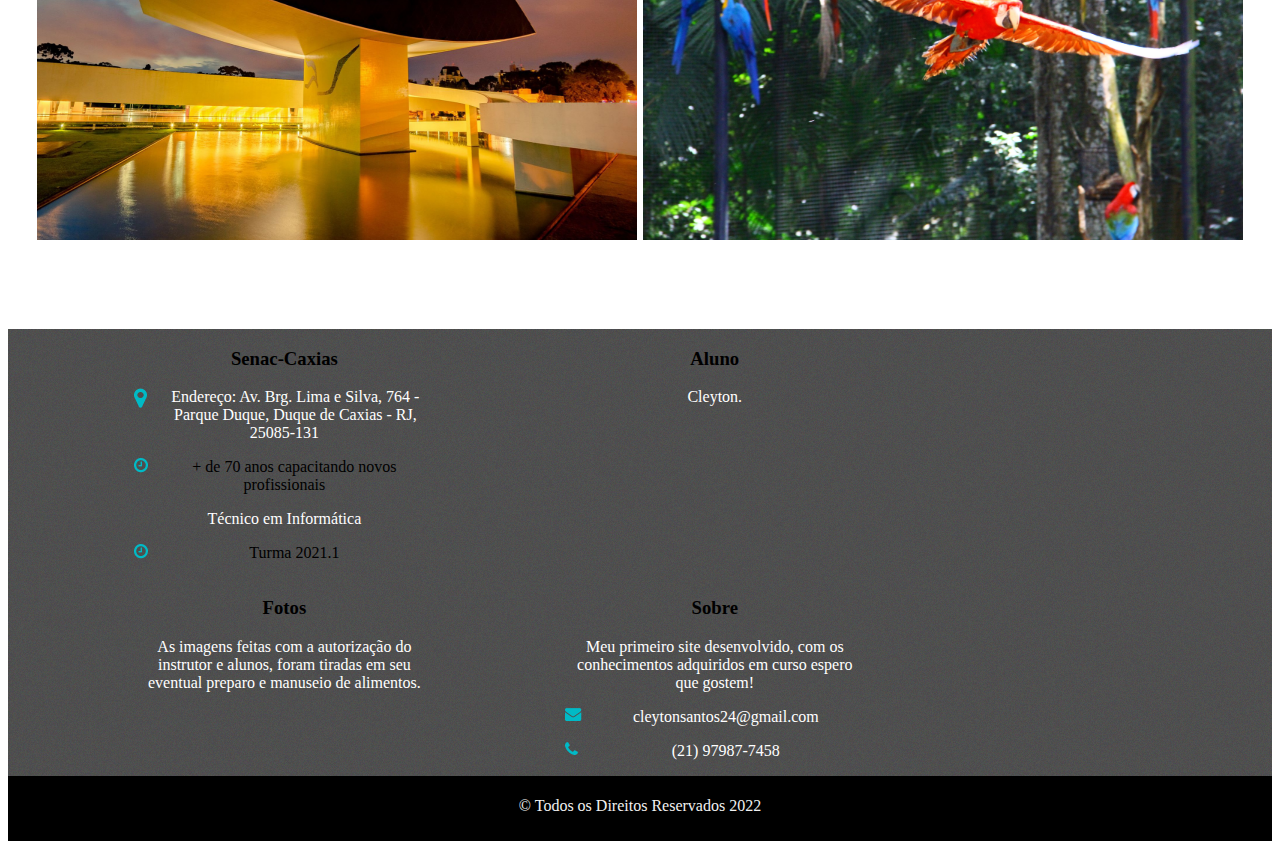
<file: galeriaSul.html>
<!DOCTYPE html>
<html lang="pt-br">
<head>
    <meta charset="UTF-8">
    <meta http-equiv="X-UA-Compatible" content="IE=edge">
    <meta name="viewport" content="width=device-width, initial-scale=1.0">
    <link rel="stylesheet" href="./sul/galeria/css/galeriaSul.css">
    <link rel="icon" type="image" href="./imagemPrincipal/LogoRestaurante.png" />

    <title>Culinária Brasileira</title>
</head>
<body>
    <div class="header">
        <a href="./index.html" class="logo">Culinária Brasileira</a>
        <div class="header-right">
        <a  href="./index.html">Inicio</a>       
        <a href="./sul.html">Voltar</a>
        
        <div class="redesSc">
          <a href="https://www.linkedin.com/in/cleyton-santos-007tecnicorj/" target="_blank">
              <img src="./imagemPrincipal/linkedin.png" /></a>
         
            <a href="https://github.com/Cleyton2022" target="_blank">
            <img src="./imagemPrincipal/github-logo.png" /></a>
        </div>
</div>
</div>



      
    
<div class="imgdecora">
<img src="./imagemPrincipal/ESTADOS.png" alt="estados">
</div>

<div class="logo">
  <a href="./index.html">
  <img src="./imagemPrincipal/LogoRestaurante.png"></a>
  <h2>Se você se sentir vazio, não esquenta, é fome! Vem pra cá!</h2>
</div>





<div class="txtintroducao">
    <h1>Galeria Da Região <strong>Sul</strong> Do Brasil</h1>
    <h2>Pontos Turisticos</h2>
</div>


<br>
<br>
<br>
<br>
<br>
<br>
<br>
<br>
<br>
<br>
<br>
<br>
<br>
<br>
<br>
<br>
<br>
<br>
<br>
<br>

<div class="containers">
<div class="flip-card">
    <div class="flip-card-inner">
      <div class="flip-card-front">
        <img src="./sul/galeria/ImagemGaleria/cataratas-iguacu.jpeg" alt="comida" style="width:600px;height: 400px;">
      </div>
      <div class="flip-card-back">
        <h1><b>Paraná</b></h1>
        <p><b>Cataratas do Iguaçu</b></p>
        <p>Cataratas do Iguaçu (em castelhano: Cataratas del Iguazú) é um conjunto de cerca de 275 quedas de água no rio Iguaçu (na Bacia hidrográfica do rio Paraná), localizada entre o Parque Nacional do Iguaçu, Paraná, no Brasil, e o Parque Nacional Iguazú em Misiones, na Argentina, na fronteira entre os dois países. A área total de ambos os parques nacionais corresponde a 250 mil hectares de floresta subtropical e é considerada Patrimônio Natural da Humanidade.</p>
      </div>
    </div>
  </div>
  




     <div class="flip-card">
      <div class="flip-card-inner">
        <div class="flip-card-front">
          <img src="./sul/galeria/ImagemGaleria/floripa-prainha.jpg" alt="comida" style="width:600px;height: 400px;">
        </div>
        <div class="flip-card-back">
          <h1><b>Florianópolis</b></h1>
          <p><b>Prainha da Barra da Lagoa</b></p>
          <p>A Prainha da Barra da Lagoa, como é comumente chamada, também é conhecida como Prainha do Leste.

            Passando a ponte do Canal da Barra da Lagoa, pega-se uma pequena trilha um pouco íngreme, estreita e irregular, que vai até a Prainha. Com apenas 70m de extensão, é muito famosa pelo samba que ocorre todo sábado no único restaurante/bar dali.
            
            A praia é virada para o Oceano Atlântico e tem características de praia de mar alto, mas suas ondas apesar de altas, são brandas, por causa do desenho de sua costa, não sendo visada para o surf.</p>
        </div>
      </div>
    </div>
  


       <div class="flip-card">
        <div class="flip-card-inner">
          <div class="flip-card-front">
            <img src="./sul/galeria/ImagemGaleria/fundacao-ibere.png" alt="comida" style="width:600px;height: 400px;">
          </div>
          <div class="flip-card-back">
            <h1><b>Porto Alegre</b></h1>
            <p><b>Fundação Iberê Camargo</b></p>
            <p>A Fundação Iberê Camargo, sediada na cidade brasileira de Porto Alegre, é uma entidade cultural que tem como objetivos a preservação, o estudo e a divulgação da obra do pintor gaúcho Iberê Camargo.</p>
          </div>
        </div>
      </div>
     

         <div class="flip-card">
          <div class="flip-card-inner">
            <div class="flip-card-front">
              <img src="./sul/galeria/ImagemGaleria/ilha-do-mel.jpg" alt="comida" style="width:600px;height: 400px;">
            </div>
            <div class="flip-card-back">
              <h1><b>Paraná</b></h1>
              <p><b>Ilha Do Mel</b></p>
              <p>A Ilha do Mel é uma ilha brasileira situada na embocadura da baía de Paranaguá, no estado do Paraná. De acordo com o Instituto Brasileiro de Geografia e Estatística, sua população no ano de 2010 era de 1 094 pessoas residentes. A ilha do Mel é um ponto turístico de muita importância no estado do Paraná.</p>
            </div>
          </div>
        </div>
        


           <div class="flip-card">
            <div class="flip-card-inner">
              <div class="flip-card-front">
                <img src="./sul/galeria/ImagemGaleria/museu-curitiba.png" alt="comida" style="width:600px;height: 400px;">
              </div>
              <div class="flip-card-back">
                <h1><b>Curitiba</b></h1>
         <p><b>Museu Oscar Niemeyer</b></p>     
        <p>O Museu Oscar Niemeyer, também conhecido como Museu do Olho, é um museu de arte localizado na cidade de Curitiba, capital do estado do Paraná, no Brasil.</p>
      
        </div>
            </div>
          </div>
          


             <div class="flip-card">
              <div class="flip-card-inner">
                <div class="flip-card-front">
                  <img src="./sul/galeria/ImagemGaleria/Parque_das_aves_-_Foz_do_Iguacu.jpg" alt="comida" style="width:600px;height: 400px;">
                </div>
                <div class="flip-card-back">
                  <h1><b>Paraná</b></h1> <p><b>Parque das Aves </b></p>
                  <p>O Parque das Aves é um parque temático localizado no município brasileiro de Foz do Iguaçu, no estado do Paraná. Situado próximo às Cataratas do rio Iguaçu, possui 16 hectares de mata nativa, com 1 500 animais de 140 espécies diferentes, entre aves, répteis e mamíferos.</p>
                </div>
              </div>
            </div>
            
</div>


<br>

<br>
<br>
    <br>
    <br>
    <footer>
        <div class="footers">
            <div class="content">
                <div class="colunastxt">
                    <h3><b>Senac-Caxias</b></h3>
                    <p class="local">Endereço: Av. Brg. Lima e Silva, 764 - Parque Duque, Duque de Caxias - RJ, 25085-131</p>
                    <p class="clock">+ de 70 anos capacitando novos profissionais</p>
                    
                    <p>Técnico em Informática </p>
                   
                    <p class="clock">Turma 2021.1</p>
                    
                </div>
            
        
            



                <div class="colunastxt">
                    <h3><b>Aluno</b></h3>
                    <p>Cleyton.</p>
                </div>
                <div class="colunastxt">
                    <h3><b>Fotos</b></h3>
                    <p>As imagens feitas com a autorização do instrutor e alunos,
                        foram tiradas em seu eventual preparo e manuseio de alimentos. </p>
                   
                </div>


                <div class="colunastxt">
                    <h3><b>Sobre</b></h3>
                    <p>Meu primeiro site desenvolvido, com os conhecimentos adquiridos em curso espero que gostem!</p>
                    <p class="email">cleytonsantos24@gmail.com </p>
                    <p class="telefoneico">(21) 97987-7458</p>
                </div>
                </div>
            </div>
                
    </footer>

    <div class="rodapefim">
        <div class="contentfim">
        <p>&copy; Todos os Direitos Reservados 2022</p>
        </div>
    </div>
</body>
</html>
</file>
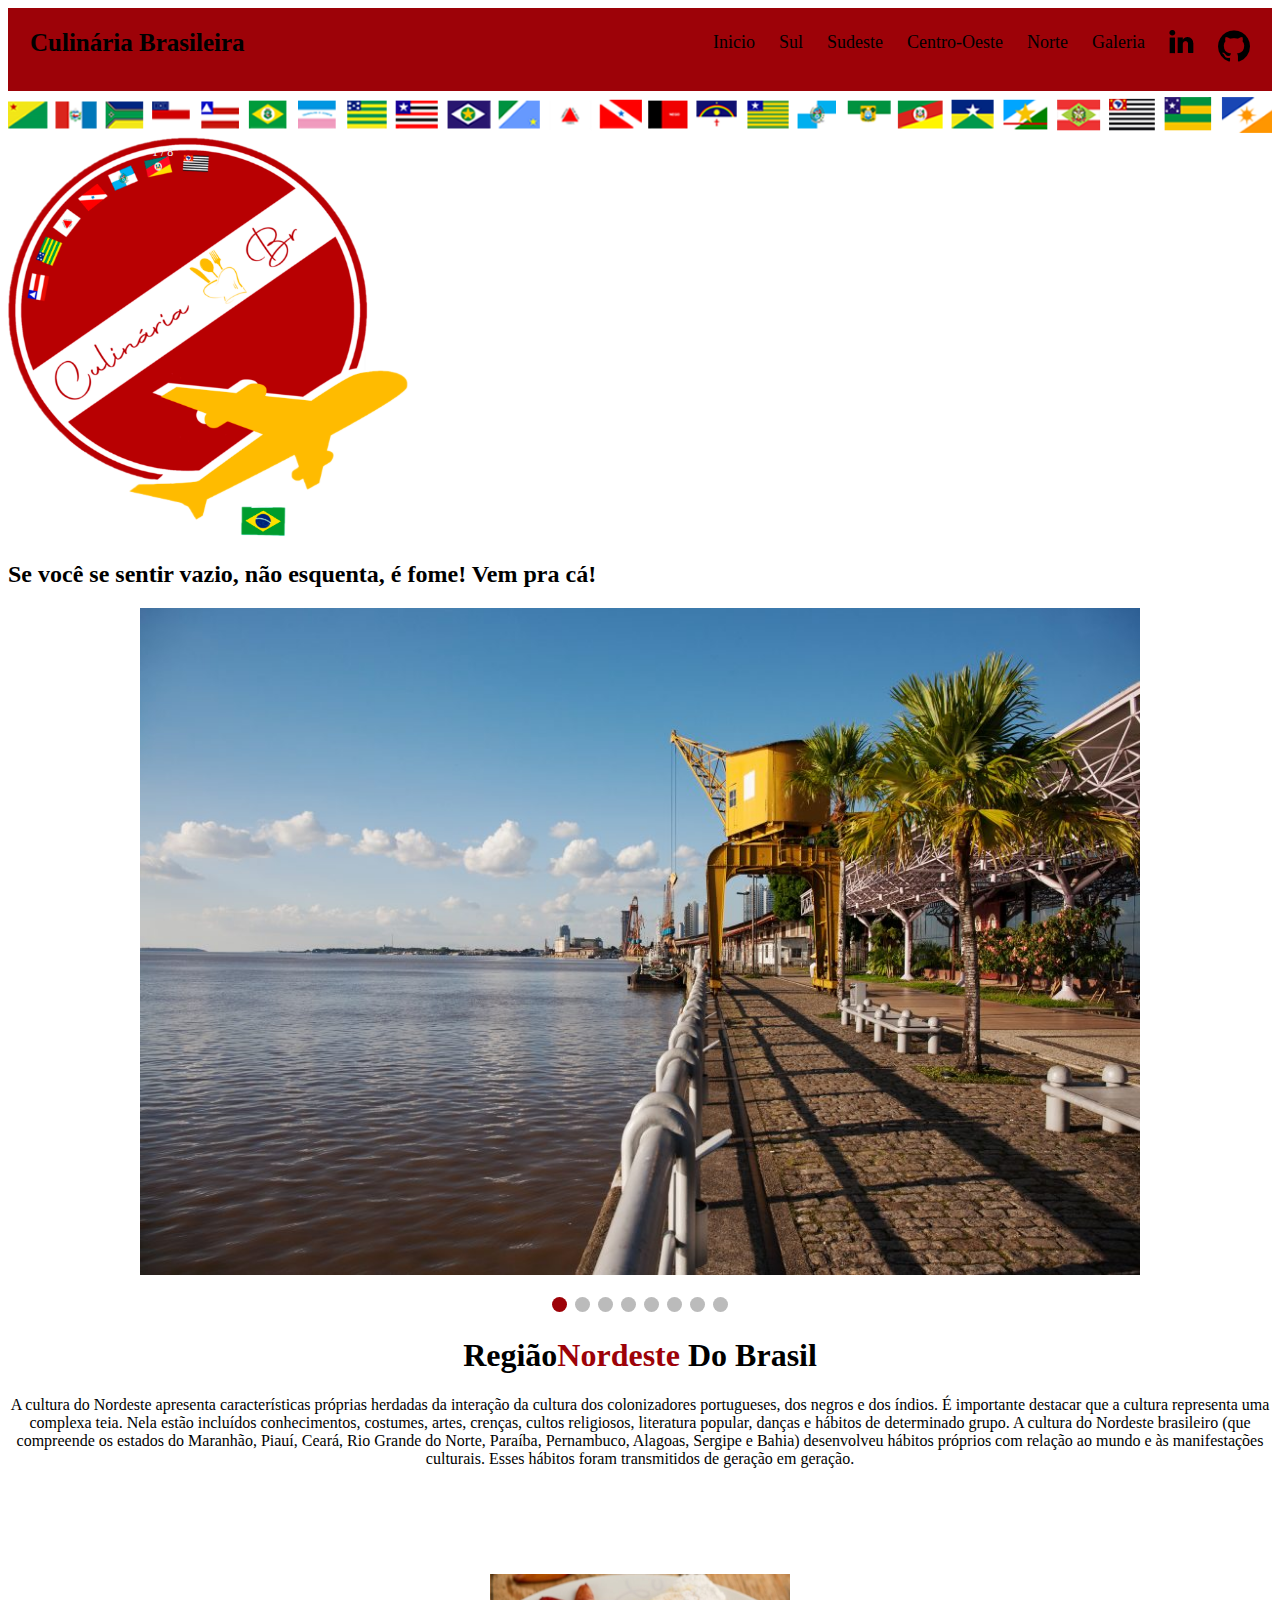
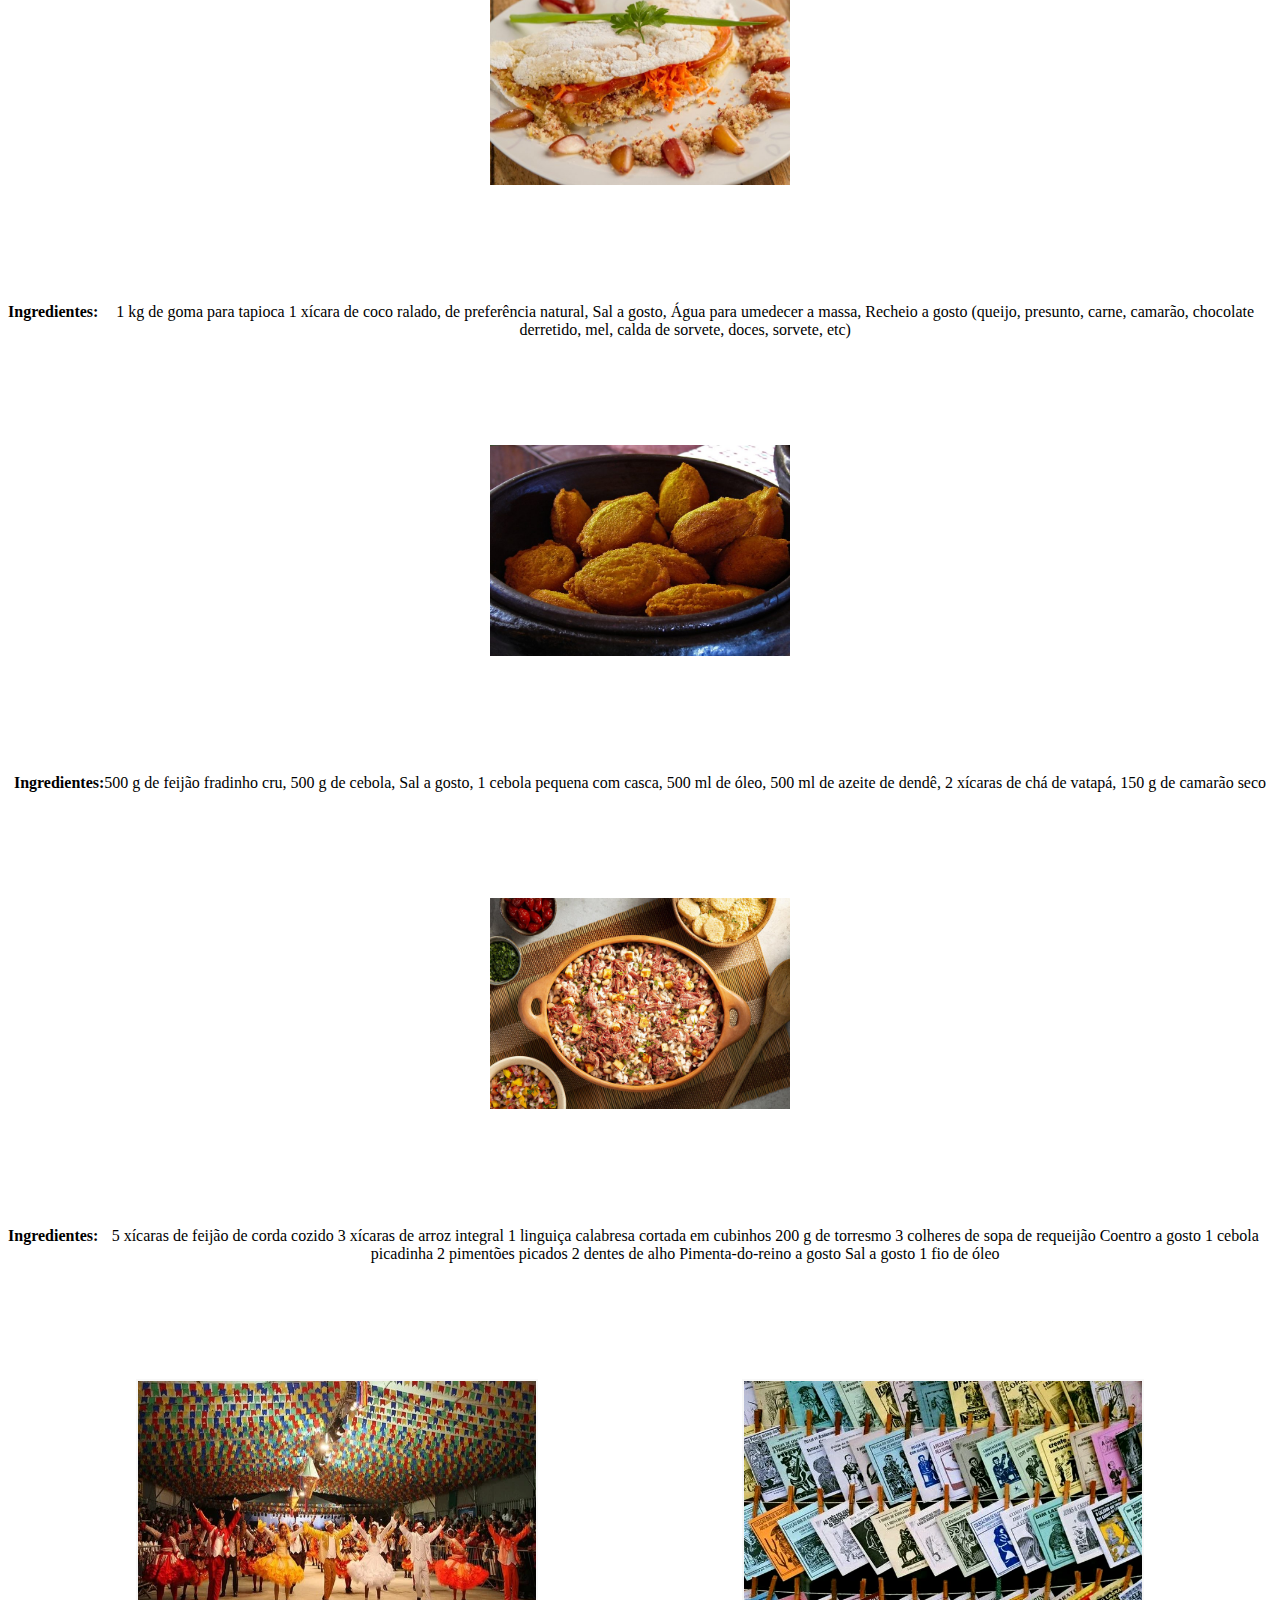
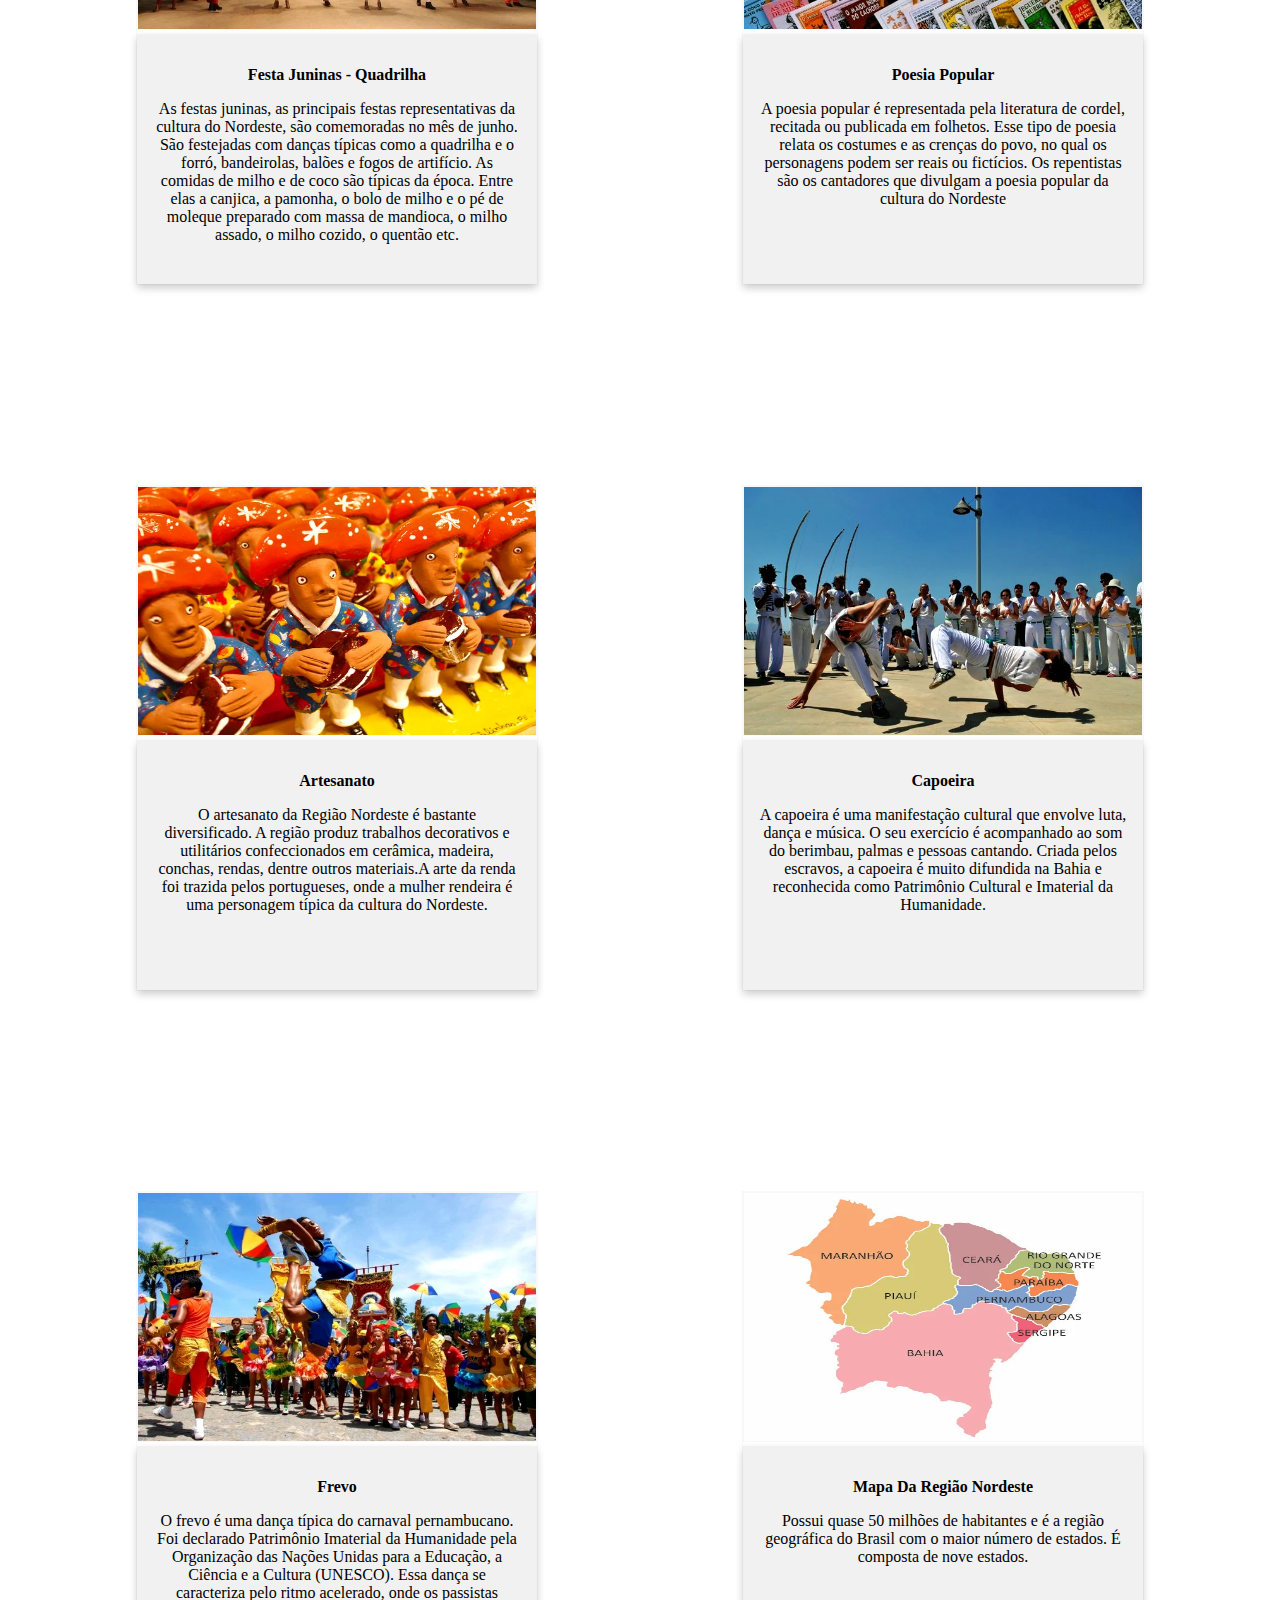
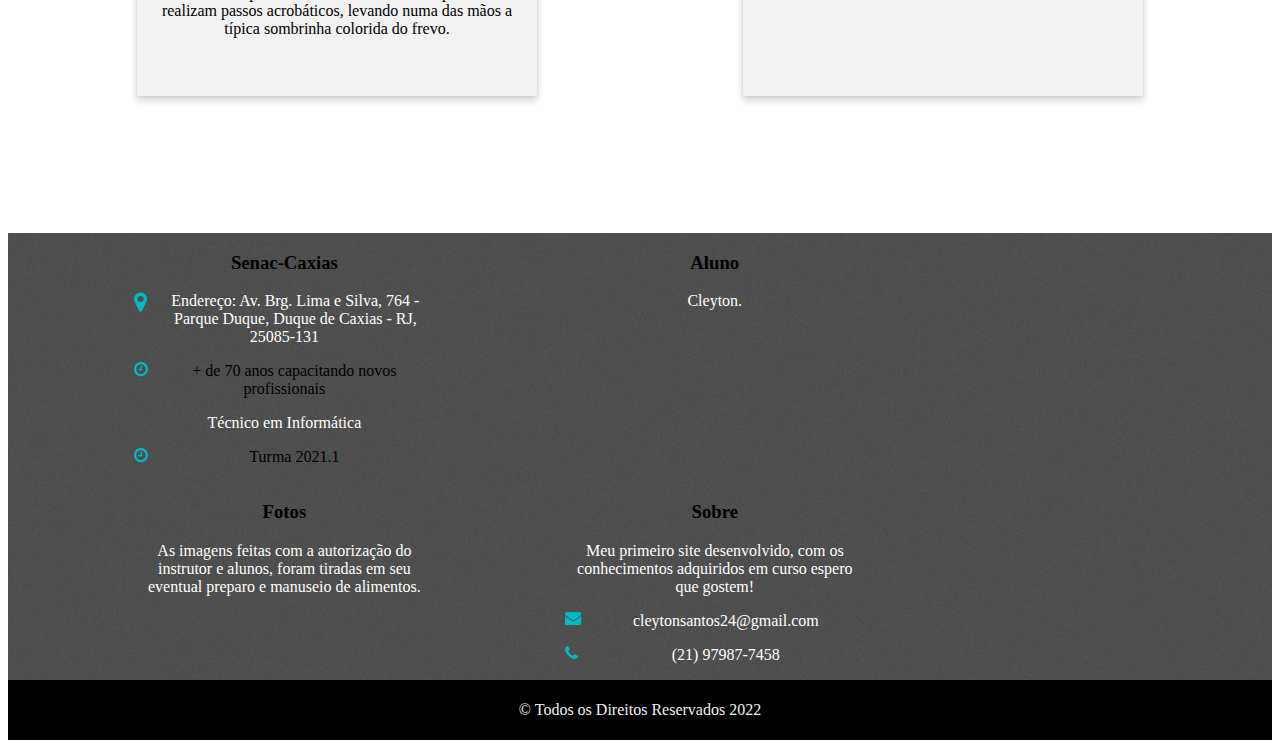
<file: nordeste.html>
<!DOCTYPE html>
<html lang="pt-br">
<head>
    <meta charset="UTF-8">
    <meta http-equiv="X-UA-Compatible" content="IE=edge">
    <meta name="viewport" content="width=device-width, initial-scale=1.0">
    <link rel="stylesheet" href="./nordeste/css/nordeste.css">
    <link rel="stylesheet" href="./nordeste/css/slide.css">
    <link rel="icon" type="image" href="./imagemPrincipal/LogoRestaurante.png" />

    <title>Culinária Brasileira</title>
</head>
<body>
    <div class="header">
        <a href="./index.html" class="logo">Culinária Brasileira</a>
        <div class="header-right">
        <a  href="./index.html">Inicio</a>       
        
        <a href="./sul.html">Sul</a>
        <a href="./sudeste.html">Sudeste</a>
        <a href="./oeste.html">Centro-Oeste</a>     
<a href="./norte.html">Norte</a>
<a href="./galeria.Nordeste.html">Galeria</a>
        <div class="redesSc">
          <a href="https://www.linkedin.com/in/cleyton-santos-007tecnicorj/" target="_blank">
              <img src="./imagemPrincipal/linkedin.png" /></a>
         
            <a href="https://github.com/Cleyton2022" target="_blank">
            <img src="./imagemPrincipal/github-logo.png" /></a>
        </div>
</div>
</div>



      
    
<div class="imgdecora">
<img src="./imagemPrincipal/ESTADOS.png" alt="estados">
</div>

<div class="logo">
  <a href="./index.html">
  <img src="./imagemPrincipal/LogoRestaurante.png"></a>
  <h2>Se você se sentir vazio, não esquenta, é fome! Vem pra cá!</h2>
</div>




<!-- Slideshow container -->
<div class="slideshow-container">

    <!-- Full-width images with number and caption text -->
    <div class="mySlides fade">
      <div class="numbertext">1 / 8</div>
      <img src="./norte/imagemNorte/belem-estacao-das-docas.jpg" style="width:100%">
    
    </div>
  
    <div class="mySlides fade">
      <div class="numbertext">2 / 8</div>
      <img src="./norte/imagemNorte/belem-forte-do-presidio.jpg" style="width:100%">
      
    </div>
  
    <div class="mySlides fade">
      <div class="numbertext">3 / 8</div>
      <img src="./norte/imagemNorte/Macapá.jpg" style="width:100%">
      
    </div>
  
    <div class="mySlides fade">
        <div class="numbertext">4 / 8</div>
        <img src="./norte/imagemNorte/manaus-teatro-amazonas.jpg" style="width:100%">
        
      </div>
      <div class="mySlides fade">
        <div class="numbertext">5 / 8</div>
        <img src="./norte/imagemNorte/marco-zero-dia.jpg" style="width:100%">
        
      </div>
      <div class="mySlides fade">
        <div class="numbertext">6 / 8</div>
        <img src="./norte/imagemNorte/Porto-Velho-02.jpg" style="width:100%">
        
      </div>
      <div class="mySlides fade">
        <div class="numbertext">7 / 8</div>
        <img src="./norte/imagemNorte/Praia_da_Ponta_Negra_(Manaus).jpg" style="width:100%">
        
      </div>
      <div class="mySlides fade">
        <div class="numbertext">8 / 8</div>
        <img src="./norte/imagemNorte/rondonia-porto-velho.jpg" style="width:100%">
        
      </div>
   
  </div>
  <br>
  
  <!-- The dots/circles -->
  <div style="text-align:center">
    <span class="dot" onclick="currentSlide(1)"></span>
    <span class="dot" onclick="currentSlide(2)"></span>
    <span class="dot" onclick="currentSlide(3)"></span>
    <span class="dot" onclick="currentSlide(4)"></span>
    <span class="dot" onclick="currentSlide(5)"></span>
    <span class="dot" onclick="currentSlide(6)"></span>
    <span class="dot" onclick="currentSlide(7)"></span>
    <span class="dot" onclick="currentSlide(8)"></span>

  </div>


<div class="txtintroducao">
    <h1>Região<strong>Nordeste</strong> Do Brasil</h1>
    <p>A cultura do Nordeste apresenta características próprias herdadas da interação da cultura dos colonizadores portugueses, dos negros e dos índios. É importante destacar que a cultura representa uma complexa teia. Nela estão incluídos conhecimentos, costumes, artes, crenças, cultos religiosos, literatura popular, danças e hábitos de determinado grupo. A cultura do Nordeste brasileiro (que compreende os estados do Maranhão, Piauí, Ceará, Rio Grande do Norte, Paraíba, Pernambuco, Alagoas, Sergipe e Bahia) desenvolveu hábitos próprios com relação ao mundo e às manifestações culturais. Esses hábitos foram transmitidos de geração em geração.</p>


</div>
<div class="containers">
<div class="flip-card">
    <div class="flip-card-inner">
      <div class="flip-card-front">
        <img src="./nordeste/imagemNordeste/tapioca.jpg" alt="comida" style="width:300px;height:300px;">
      </div>
      <div class="flip-card-back">
        <h1>Tapioca
        </h1>
        <p><b>Descrição</b></p>
        <p>
            A tapioca é umas das iguarias mais famosas da região norte e nordeste do Brasil. Ela pode ser consumida com ou sem manteiga, com coco e também com outros recheios como frango, queijo e atum. Há algumas opções que são doces, acrescentando chocolate, doce de leite…</p>
      </div>
      
    </div>
  </div>
  <div class="txtdesc">
  <p><b>Ingredientes:</b></p>
      <p>
        1 kg de goma para tapioca
        1 xícara de coco ralado, de preferência natural,
        Sal a gosto,
        Água para umedecer a massa,
        Recheio a gosto (queijo, presunto, carne, camarão, chocolate derretido, mel, calda de sorvete, doces, sorvete, etc)</p>
      </div>
  <div class="flip-card">
  <div class="flip-card-inner">
    <div class="flip-card-front">
      <img src="./nordeste/imagemNordeste/acaraje.jpg" alt="Avatar" style="width:300px;height:300px;">
    </div>
    <div class="flip-card-back">
      <h1>Acarajé</h1>
      <p><b>Descrição</b></p>
      <p>O acarajé tem origem africana e é um bolinho frito no azeite de dendê, feito com feijão fradinho, sal, alho, gengibre, cebola e recheado com camarão. É muito consumido no estado da Bahia! Se por lá te perguntarem se você prefere “quente ou frio” na verdade é referente ao nível de pimenta. Quanto mais “quente” mais apimentado será o seu acarajé.

    </p>
    </div>

  </div>
</div>
<div class="txtdesc">
<p><b>Ingredientes:</b></p>
<p>500 g de feijão fradinho cru,

    500 g de cebola,
    Sal a gosto,
    1 cebola pequena com casca,
    500 ml de óleo,
    500 ml de azeite de dendê,
    2 xícaras de chá de vatapá,
    150 g de camarão seco</p>
</div>



<div class="flip-card">
  <div class="flip-card-inner">
    <div class="flip-card-front">
      <img src="./nordeste/imagemNordeste/baiao_de_dois.jpg" alt="Avatar" style="width:300px;height:300px;">
    </div>
    <div class="flip-card-back">
      <h1>Baião De Dois
    </h1>
      <p><b>Descrição</b></p>
      <p>O baião de dois é um prato feito de arroz, feijão, carne seca e queijo coalho. Há quem diga que a origem do nome é pela dança típica nordestina, o baião. Ele também ganhou popularidade com a música “Baião de Dois”, em parceria com o compositor cearense Humberto Teixeira e o pernambucano Luiz Gonzaga, o rei do baião!</p>
    </div>
  </div>
</div>
<div class="txtdesc">
<p><b>Ingredientes:</b></p>
<p>5 xícaras de feijão de corda cozido

    3 xícaras de arroz integral
    
    1 linguiça calabresa cortada em cubinhos
    
    200 g de torresmo
    
    3 colheres de sopa de requeijão
    
    Coentro a gosto
    
    1 cebola picadinha
    
    2 pimentões picados
    
    2 dentes de alho
    
    Pimenta-do-reino a gosto
    
    Sal a gosto
    
    1 fio de óleo</p>
</div>
</div>













<div class="row">
    <div class="column">
        <img src="./nordeste/imagemNordeste/quadrilha.png">
        
      <div class="card"><p><b>Festa Juninas - Quadrilha</b></p>
        <p>As festas juninas, as principais festas representativas da cultura do Nordeste, são comemoradas no mês de junho. São festejadas com danças típicas como a quadrilha e o forró, bandeirolas, balões e fogos de artifício. As comidas de milho e de coco são típicas da época. Entre elas a canjica, a pamonha, o bolo de milho e o pé de moleque preparado com massa de mandioca, o milho assado, o milho cozido, o quentão etc.

        </p></div>
      
    </div>
    <div class="column">
        <img src="./nordeste/imagemNordeste/poesia.png">
      <div class="card"><p><b>Poesia Popular</b></p>
        <p>A poesia popular é representada pela literatura de cordel, recitada ou publicada em folhetos. Esse tipo de poesia relata os costumes e as crenças do povo, no qual os personagens podem ser reais ou fictícios. Os repentistas são os cantadores que divulgam a poesia popular da cultura do Nordeste

        </p></div>
    </div>
    <div class="column">
        <img src="./nordeste/imagemNordeste/artesanato.png">
      <div class="card"><p><b>Artesanato

    </b></p>
        <p>O artesanato da Região Nordeste é bastante diversificado. A região produz trabalhos decorativos e utilitários confeccionados em cerâmica, madeira, conchas, rendas, dentre outros materiais.A arte da renda foi trazida pelos portugueses, onde a mulher rendeira é uma personagem típica da cultura do Nordeste.

        </p></div>
    </div>
    <div class="column">
        <img src="./nordeste/imagemNordeste/capoeira.png">
      <div class="card"><p><b>Capoeira</b></p>
        <p>A capoeira é uma manifestação cultural que envolve luta, dança e música. O seu exercício é acompanhado ao som do berimbau, palmas e pessoas cantando. Criada pelos escravos, a capoeira é muito difundida na Bahia e reconhecida como Patrimônio Cultural e Imaterial da Humanidade.

        </p></div>
    </div>

    <div class="column">
        <img src="./nordeste/imagemNordeste/frevo.png">
      <div class="card"> <p><b>Frevo</b></p>


        <p>O frevo é uma dança típica do carnaval pernambucano. Foi declarado Patrimônio Imaterial da Humanidade pela Organização das Nações Unidas para a Educação, a Ciência e a Cultura (UNESCO). Essa dança se caracteriza pelo ritmo acelerado, onde os passistas realizam passos acrobáticos, levando numa das mãos a típica sombrinha colorida do frevo.

        </p></div>
    </div>


    <div class="column">
        <img src="./nordeste/imagemNordeste/mp_nordeste.jpg">
      <div class="card"><p><b>Mapa Da Região Nordeste     </b></p>
        <p>Possui quase 50 milhões de habitantes e é a região geográfica do Brasil com o maior número de estados. É composta de nove estados.
          
        </p>
      </div>
    </div>
    </div>
    <br>
    <br>
    <footer>
        <div class="footers">
            <div class="content">
                <div class="colunastxt">
                    <h3><b>Senac-Caxias</b></h3>
                    <p class="local">Endereço: Av. Brg. Lima e Silva, 764 - Parque Duque, Duque de Caxias - RJ, 25085-131</p>
                    <p class="clock">+ de 70 anos capacitando novos profissionais</p>
                    
                    <p>Técnico em Informática </p>
                   
                    <p class="clock">Turma 2021.1</p>
                    
                </div>
            
        
            



                <div class="colunastxt">
                    <h3><b>Aluno</b></h3>
                    <p>Cleyton.</p>
                </div>
                <div class="colunastxt">
                    <h3><b>Fotos</b></h3>
                    <p>As imagens feitas com a autorização do instrutor e alunos,
                        foram tiradas em seu eventual preparo e manuseio de alimentos. </p>
                   
                </div>


                <div class="colunastxt">
                    <h3><b>Sobre</b></h3>
                    <p>Meu primeiro site desenvolvido, com os conhecimentos adquiridos em curso espero que gostem!</p>
                    <p class="email">cleytonsantos24@gmail.com </p>
                    <p class="telefoneico">(21) 97987-7458</p>
                </div>
                </div>
            </div>
                
    </footer>

    <div class="rodapefim">
        <div class="contentfim">
        <p>&copy; Todos os Direitos Reservados 2022</p>
        </div>
    </div>

<script src="./nordeste/js/nordeste.js"></script>
</body>
</html>
</file>
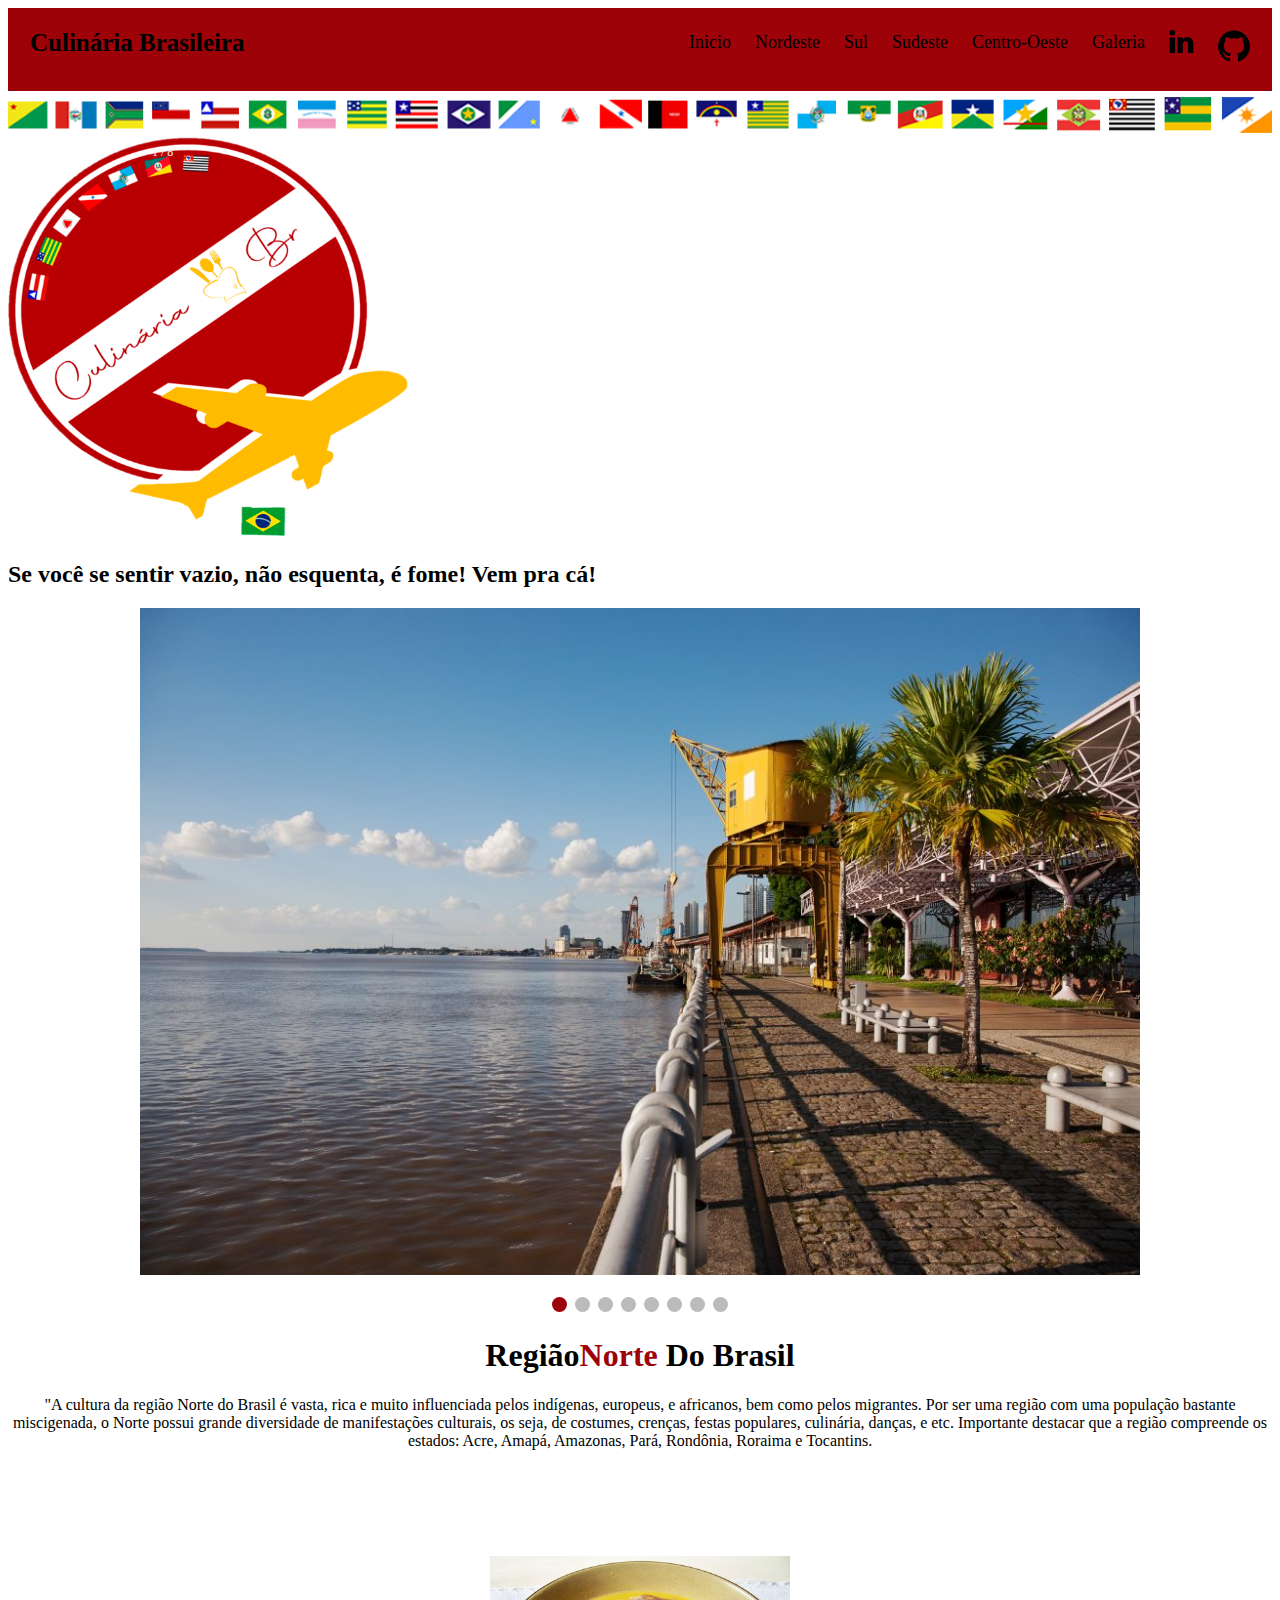
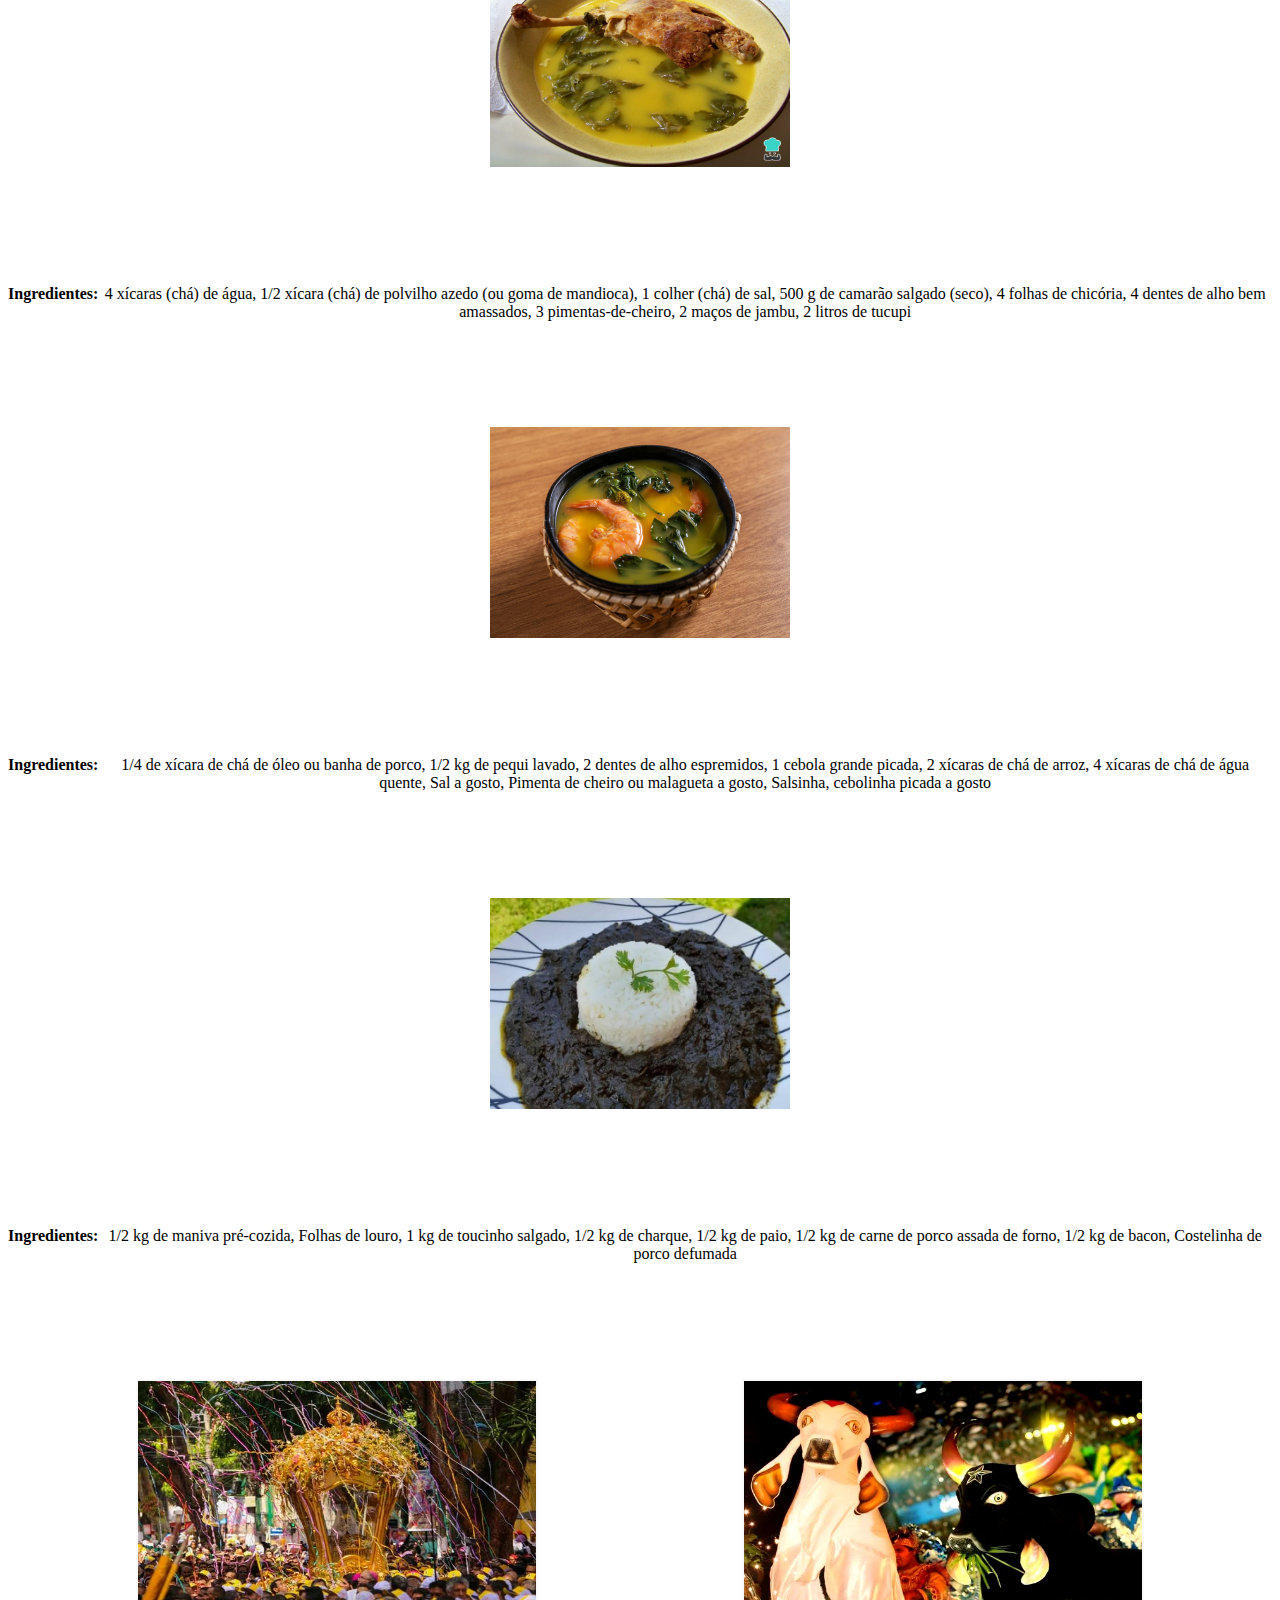
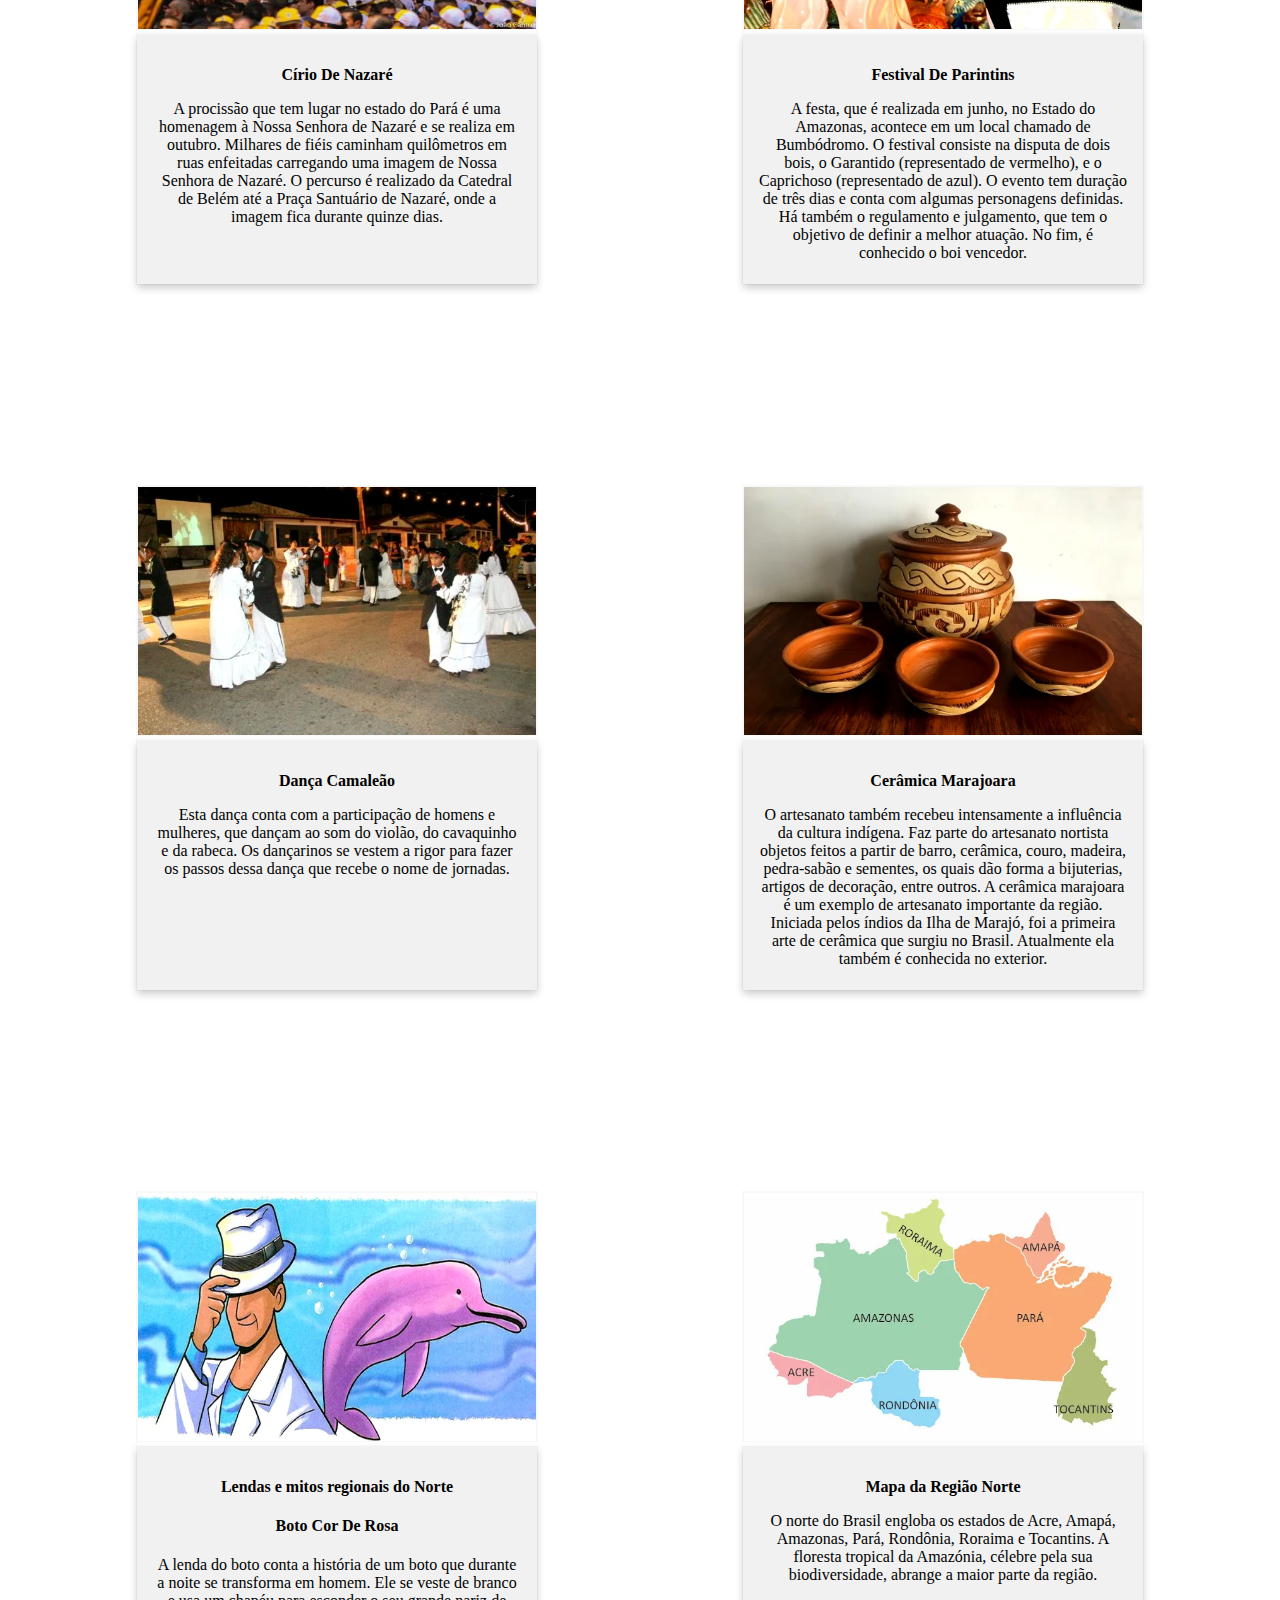
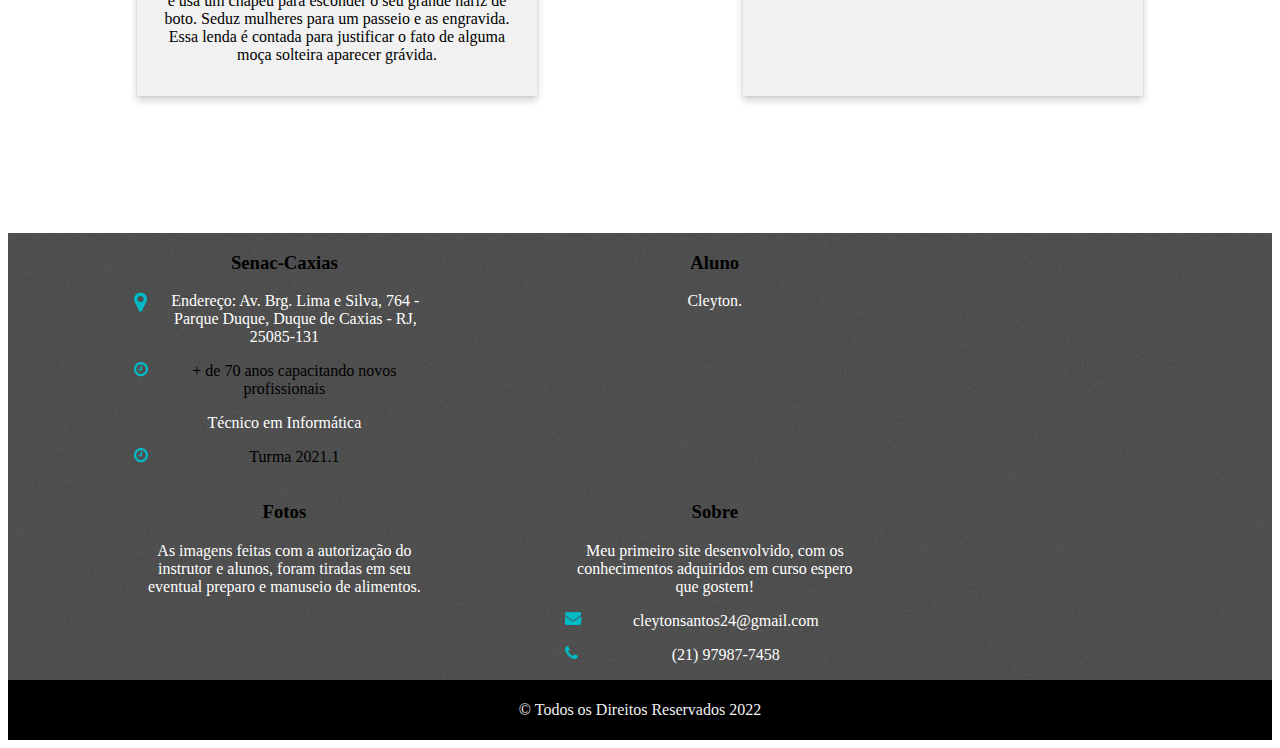
<file: norte.html>
<!DOCTYPE html>
<html lang="pt-br">
<head>
    <meta charset="UTF-8">
    <meta http-equiv="X-UA-Compatible" content="IE=edge">
    <meta name="viewport" content="width=device-width, initial-scale=1.0">
    <link rel="stylesheet" href="./norte/css/norte.css">
    <link rel="stylesheet" href="./norte/css/slide.css">
    <link rel="icon" type="image" href="./imagemPrincipal/LogoRestaurante.png" />

    <title>Culinária Brasileira</title>
</head>
<body>
    <div class="header">
        <a href="./index.html" class="logo">Culinária Brasileira</a>
        <div class="header-right">
        <a  href="./index.html">Inicio</a>       
        <a href="./nordeste.html">Nordeste</a>
        <a href="./sul.html">Sul</a>
        <a href="./sudeste.html">Sudeste</a>
        <a href="./oeste.html">Centro-Oeste</a>
        <a href="./galeriaNorte.html">Galeria</a>
        <div class="redesSc">
          <a href="https://www.linkedin.com/in/cleyton-santos-007tecnicorj/" target="_blank">
              <img src="./imagemPrincipal/linkedin.png" /></a>
         
            <a href="https://github.com/Cleyton2022" target="_blank">
            <img src="./imagemPrincipal/github-logo.png" /></a>
        </div>
</div>
</div>



      
    
<div class="imgdecora">
<img src="./imagemPrincipal/ESTADOS.png" alt="estados">
</div>

<div class="logo">
  <a href="./index.html">
  <img src="./imagemPrincipal/LogoRestaurante.png"></a>
  <h2>Se você se sentir vazio, não esquenta, é fome! Vem pra cá!</h2>
</div>




<!-- Slideshow container -->
<div class="slideshow-container">

    <!-- Full-width images with number and caption text -->
    <div class="mySlides fade">
      <div class="numbertext">1 / 8</div>
      <img src="./norte/imagemNorte/belem-estacao-das-docas.jpg" style="width:100%">
    
    </div>
  
    <div class="mySlides fade">
      <div class="numbertext">2 / 8</div>
      <img src="./norte/imagemNorte/belem-forte-do-presidio.jpg" style="width:100%">
      
    </div>
  
    <div class="mySlides fade">
      <div class="numbertext">3 / 8</div>
      <img src="./norte/imagemNorte/Macapá.jpg" style="width:100%">
      
    </div>
  
    <div class="mySlides fade">
        <div class="numbertext">4 / 8</div>
        <img src="./norte/imagemNorte/manaus-teatro-amazonas.jpg" style="width:100%">
        
      </div>
      <div class="mySlides fade">
        <div class="numbertext">5 / 8</div>
        <img src="./norte/imagemNorte/marco-zero-dia.jpg" style="width:100%">
        
      </div>
      <div class="mySlides fade">
        <div class="numbertext">6 / 8</div>
        <img src="./norte/imagemNorte/Porto-Velho-02.jpg" style="width:100%">
        
      </div>
      <div class="mySlides fade">
        <div class="numbertext">7 / 8</div>
        <img src="./norte/imagemNorte/Praia_da_Ponta_Negra_(Manaus).jpg" style="width:100%">
        
      </div>
      <div class="mySlides fade">
        <div class="numbertext">8 / 8</div>
        <img src="./norte/imagemNorte/rondonia-porto-velho.jpg" style="width:100%">
        
      </div>
   
  </div>
  <br>
  
  <!-- The dots/circles -->
  <div style="text-align:center">
    <span class="dot" onclick="currentSlide(1)"></span>
    <span class="dot" onclick="currentSlide(2)"></span>
    <span class="dot" onclick="currentSlide(3)"></span>
    <span class="dot" onclick="currentSlide(4)"></span>
    <span class="dot" onclick="currentSlide(5)"></span>
    <span class="dot" onclick="currentSlide(6)"></span>
    <span class="dot" onclick="currentSlide(7)"></span>
    <span class="dot" onclick="currentSlide(8)"></span>

  </div>


<div class="txtintroducao">
    <h1>Região<strong>Norte</strong> Do Brasil</h1>
    <p>"A cultura da região Norte do Brasil é vasta, rica e muito influenciada pelos indígenas, europeus, e africanos, bem como pelos migrantes. Por ser uma região com uma população bastante miscigenada, o Norte possui grande diversidade de manifestações culturais, os seja, de costumes, crenças, festas populares, culinária, danças, e etc. Importante destacar que a região compreende os estados: Acre, Amapá, Amazonas, Pará, Rondônia, Roraima e Tocantins.</p>


</div>
<div class="containers">
<div class="flip-card">
    <div class="flip-card-inner">
      <div class="flip-card-front">
        <img src="./norte/imagemNorte/pato_no_tucupi.jpg" alt="comida" style="width:300px;height:300px;">
      </div>
      <div class="flip-card-back">
        <h1>Pato No Tucupi</h1>
        <p><b>Descrição</b></p>
        <p>
          Prato típico comumente consumido tanto na região do Pará quanto no Macapá. O tucupi é um líquido extraído da raiz da mandioca brava, também com jambu, uma erva típica da região. O pato é cozido junto com o tucupi e acompanhado com arroz branco ou farinha d'água de mandioca.</p>
      </div>
      
    </div>
  </div>
  <div class="txtdesc">
  <p><b>Ingredientes:</b></p>
      <p>
        4 xícaras (chá) de água,
        1/2 xícara (chá) de polvilho azedo (ou goma de mandioca),
        1 colher (chá) de sal,
        500 g de camarão salgado (seco),
        4 folhas de chicória,
        4 dentes de alho bem amassados,
        3 pimentas-de-cheiro,
        2 maços de jambu,
        2 litros de tucupi</p>
      </div>
  <div class="flip-card">
  <div class="flip-card-inner">
    <div class="flip-card-front">
      <img src="./norte/imagemNorte/tacaca.jpg" alt="Avatar" style="width:300px;height:300px;">
    </div>
    <div class="flip-card-back">
      <h1>Tacacá</h1>
      <p><b>Descrição</b></p>
      <p>De origem indigena, um prato único, um delicioso caldo quente mencionado muito conhecido em território nacional. A preparação consiste com a base de tucupi, goma de tapioca, folhas de jambu refogadas e camarão. Servido carregado na pimenta. O tacacá carrega história em Belém basta dobrar a esquina para se deparar com as famosas “tacacazeiras”, cozinheiras que são consideradas Patrimônio Histórico Imaterial de Belém.</p>
    </div>

  </div>
</div>
<div class="txtdesc">
<p><b>Ingredientes:</b></p>
<p>1/4 de xícara de chá de óleo ou banha de porco,
  1/2 kg de pequi lavado,
  2 dentes de alho espremidos,
  1 cebola grande picada,
  2 xícaras de chá de arroz,
  4 xícaras de chá de água quente,
  Sal a gosto,
  Pimenta de cheiro ou malagueta a gosto,
  Salsinha, cebolinha picada a gosto</p>
</div>



<div class="flip-card">
  <div class="flip-card-inner">
    <div class="flip-card-front">
      <img src="./norte/imagemNorte/manicoba.jpg" alt="Avatar" style="width:300px;height:300px;">
    </div>
    <div class="flip-card-back">
      <h1>Maniçoba</h1>
      <p><b>Descrição</b></p>
      <p>Prato típico do Pará, a maniçoba ficou conhecida como 'a feijoada sem feijão': no lugar da leguminosa, o ensopado com carnes de porco leva a maniva, a folha da mandioca triturada</p>
    </div>
  </div>
</div>
<div class="txtdesc">
<p><b>Ingredientes:</b></p>
<p>1/2 kg de maniva pré-cozida,
  Folhas de louro,
  1 kg de toucinho salgado,
  1/2 kg de charque,
  1/2 kg de paio,
  1/2 kg de carne de porco assada de forno,
  1/2 kg de bacon,
  Costelinha de porco defumada</p>
</div>
</div>













<div class="row">
    <div class="column">
        <img src="./norte/imagemNorte/ciriodenazare.png">
        
      <div class="card"><p><b>Círio De Nazaré</b></p>
        <p>A procissão que tem lugar no estado do Pará é uma homenagem à Nossa Senhora de Nazaré e se realiza em outubro. Milhares de fiéis caminham quilômetros em ruas enfeitadas carregando uma imagem de Nossa Senhora de Nazaré. O percurso é realizado da Catedral de Belém até a Praça Santuário de Nazaré, onde a imagem fica durante quinze dias.

        </p></div>
      
    </div>
    <div class="column">
        <img src="./norte/imagemNorte/festivaldeparintins.png">
      <div class="card"><p><b>Festival De Parintins</b></p>
        <p>A festa, que é realizada em junho, no Estado do Amazonas, acontece em um local chamado de Bumbódromo. O festival consiste na disputa de dois bois, o Garantido (representado de vermelho), e o Caprichoso (representado de azul). O evento tem duração de três dias e conta com algumas personagens definidas. Há também o regulamento e julgamento, que tem o objetivo de definir a melhor atuação. No fim, é conhecido o boi vencedor.

        </p></div>
    </div>
    <div class="column">
        <img src="./norte/imagemNorte/dancacamaleao.png">
      <div class="card"><p><b>Dança Camaleão</b></p>
        <p>Esta dança conta com a participação de homens e mulheres, que dançam ao som do violão, do cavaquinho e da rabeca. Os dançarinos se vestem a rigor para fazer os passos dessa dança que recebe o nome de jornadas.

        </p></div>
    </div>
    <div class="column">
        <img src="./norte/imagemNorte/ceramicamarajoara.png">
      <div class="card"><p><b>Cerâmica Marajoara</b></p>
        <p>O artesanato também recebeu intensamente a influência da cultura indígena. Faz parte do artesanato nortista objetos feitos a partir de barro, cerâmica, couro, madeira, pedra-sabão e sementes, os quais dão forma a bijuterias, artigos de decoração, entre outros. A cerâmica marajoara é um exemplo de artesanato importante da região. Iniciada pelos índios da Ilha de Marajó, foi a primeira arte de cerâmica que surgiu no Brasil. Atualmente ela também é conhecida no exterior.

        </p></div>
    </div>

    <div class="column">
        <img src="./norte/imagemNorte/lendadoboto.png">
      <div class="card"> <p><b>Lendas e mitos regionais do Norte</b></p>
<h4>Boto Cor De Rosa</h4>

        <p>A lenda do boto conta a história de um boto que durante a noite se transforma em homem. Ele se veste de branco e usa um chapéu para esconder o seu grande nariz de boto. Seduz mulheres para um passeio e as engravida. Essa lenda é contada para justificar o fato de alguma moça solteira aparecer grávida.

        </p></div>
    </div>


    <div class="column">
        <img src="./norte/imagemNorte/mapa-norte.png">
      <div class="card"><p><b>Mapa da Região Norte      </b></p>
        <p>O norte do Brasil engloba os estados de Acre, Amapá, Amazonas, Pará, Rondônia, Roraima e Tocantins. A floresta tropical da Amazónia, célebre pela sua biodiversidade, abrange a maior parte da região.
          
        </p>
      </div>
    </div>
    </div>
    <br>
    <br>
    <footer>
        <div class="footers">
            <div class="content">
                <div class="colunastxt">
                    <h3><b>Senac-Caxias</b></h3>
                    <p class="local">Endereço: Av. Brg. Lima e Silva, 764 - Parque Duque, Duque de Caxias - RJ, 25085-131</p>
                    <p class="clock">+ de 70 anos capacitando novos profissionais</p>
                    
                    <p>Técnico em Informática </p>
                   
                    <p class="clock">Turma 2021.1</p>
                    
                </div>
            
        
            



                <div class="colunastxt">
                    <h3><b>Aluno</b></h3>
                    <p>Cleyton.</p>
                </div>
                <div class="colunastxt">
                    <h3><b>Fotos</b></h3>
                    <p>As imagens feitas com a autorização do instrutor e alunos,
                        foram tiradas em seu eventual preparo e manuseio de alimentos. </p>
                   
                </div>


                <div class="colunastxt">
                    <h3><b>Sobre</b></h3>
                    <p>Meu primeiro site desenvolvido, com os conhecimentos adquiridos em curso espero que gostem!</p>
                    <p class="email">cleytonsantos24@gmail.com </p>
                    <p class="telefoneico">(21) 97987-7458</p>
                </div>
                </div>
            </div>
                
    </footer>

    <div class="rodapefim">
        <div class="contentfim">
        <p>&copy; Todos os Direitos Reservados 2022</p>
        </div>
    </div>

<script src="./norte/js/norte.js"></script>
</body>
</html>
</file>
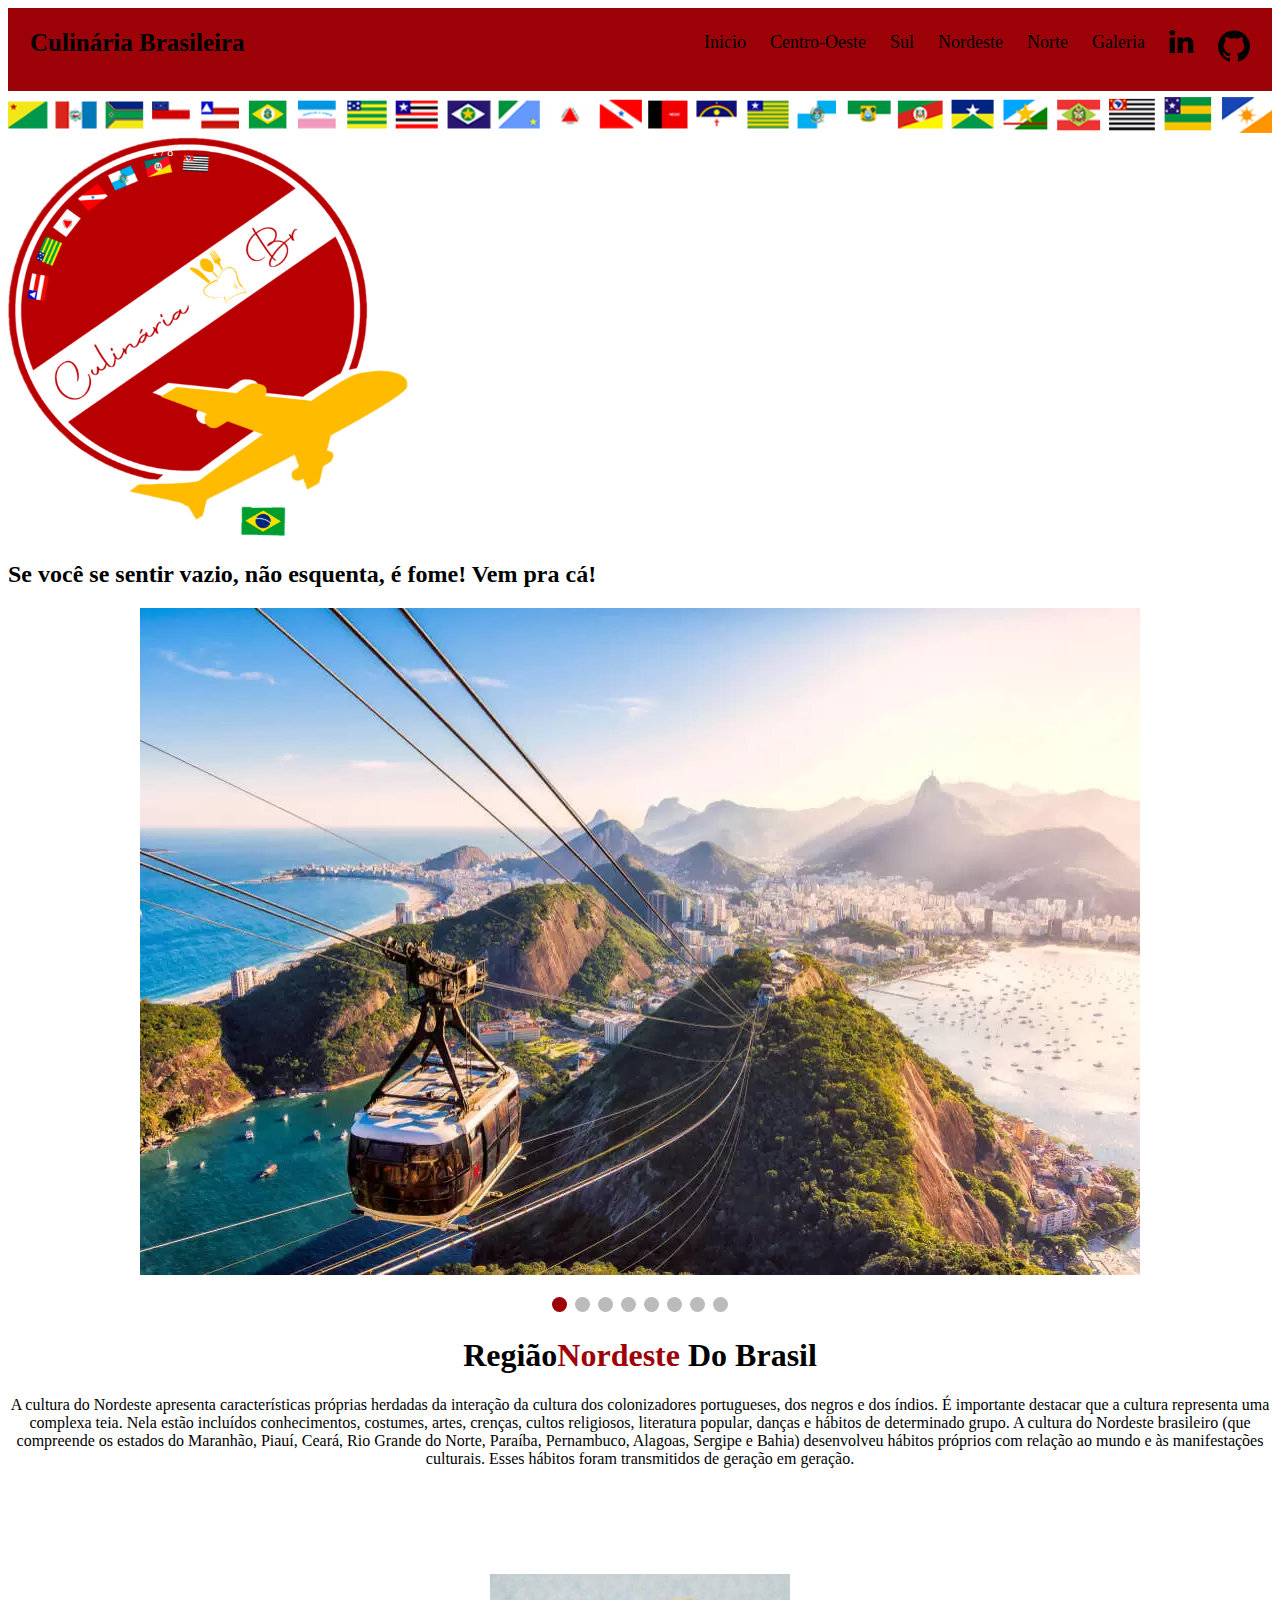
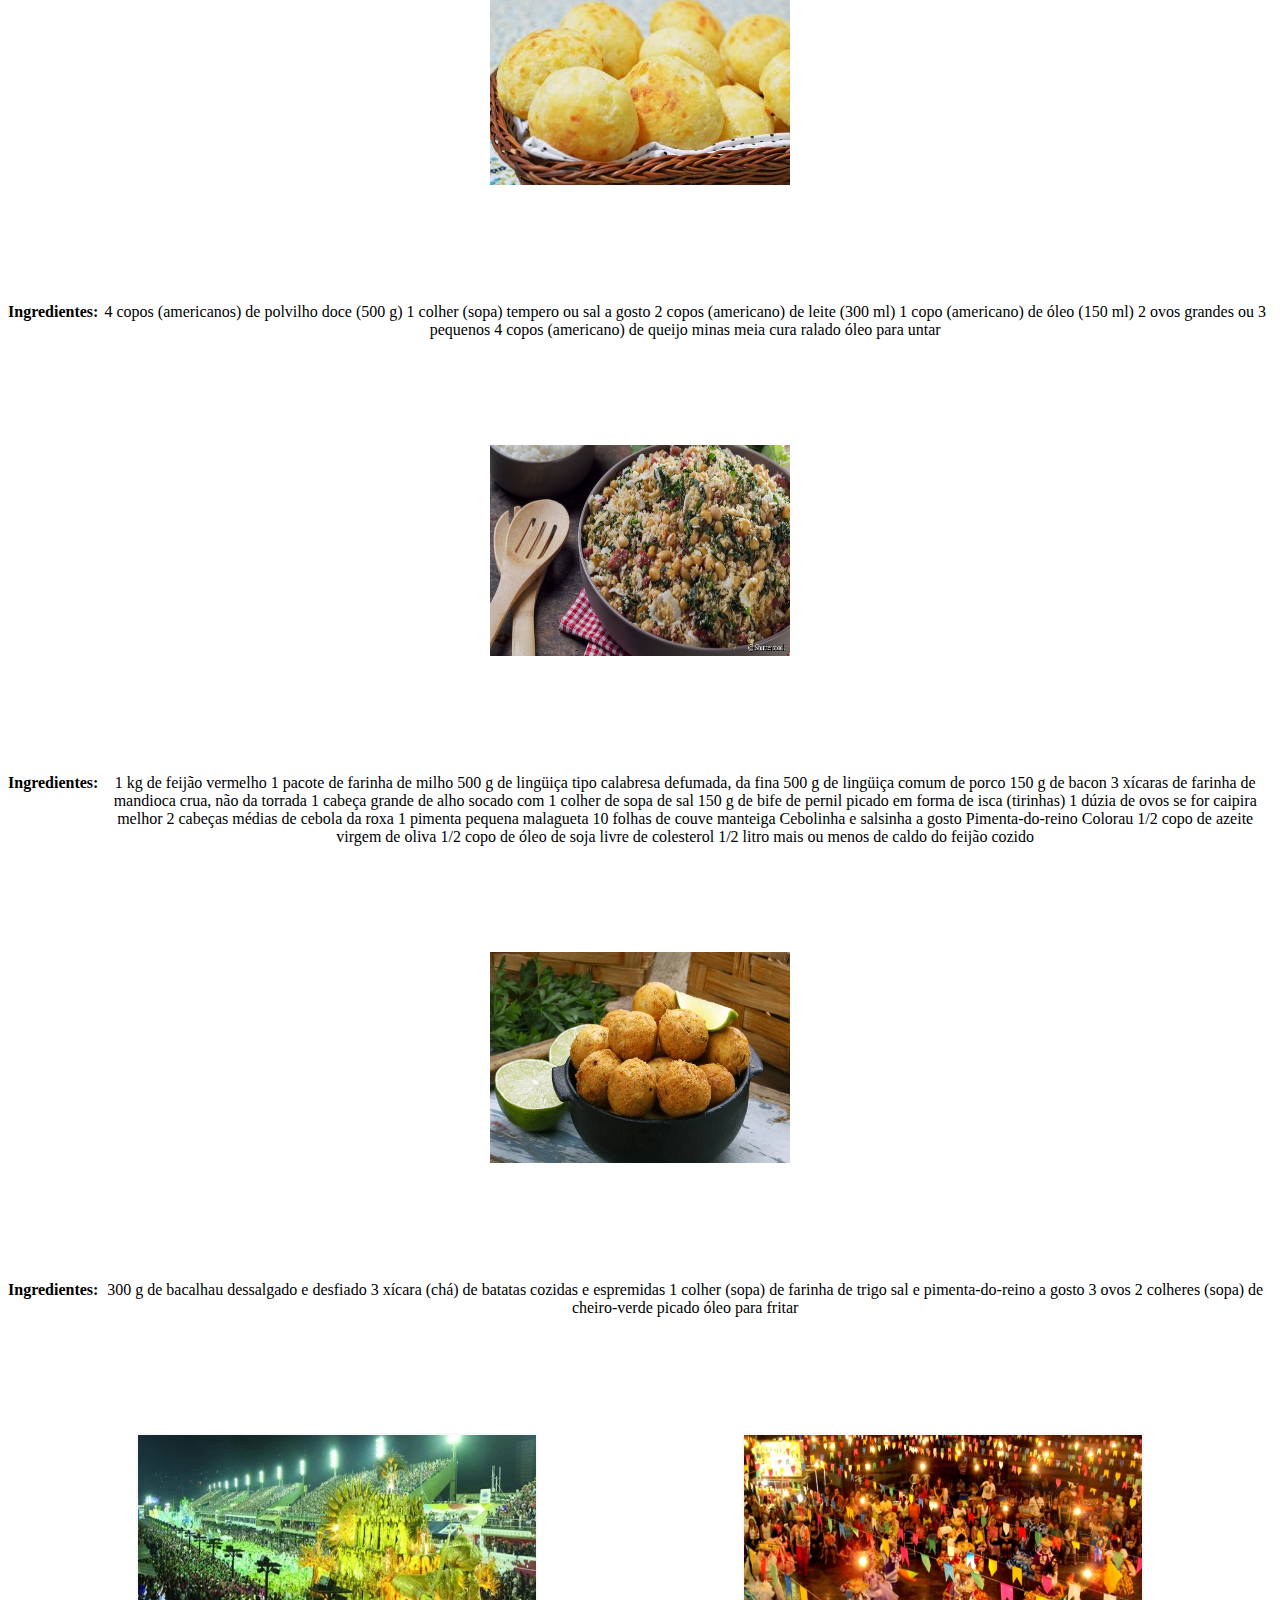
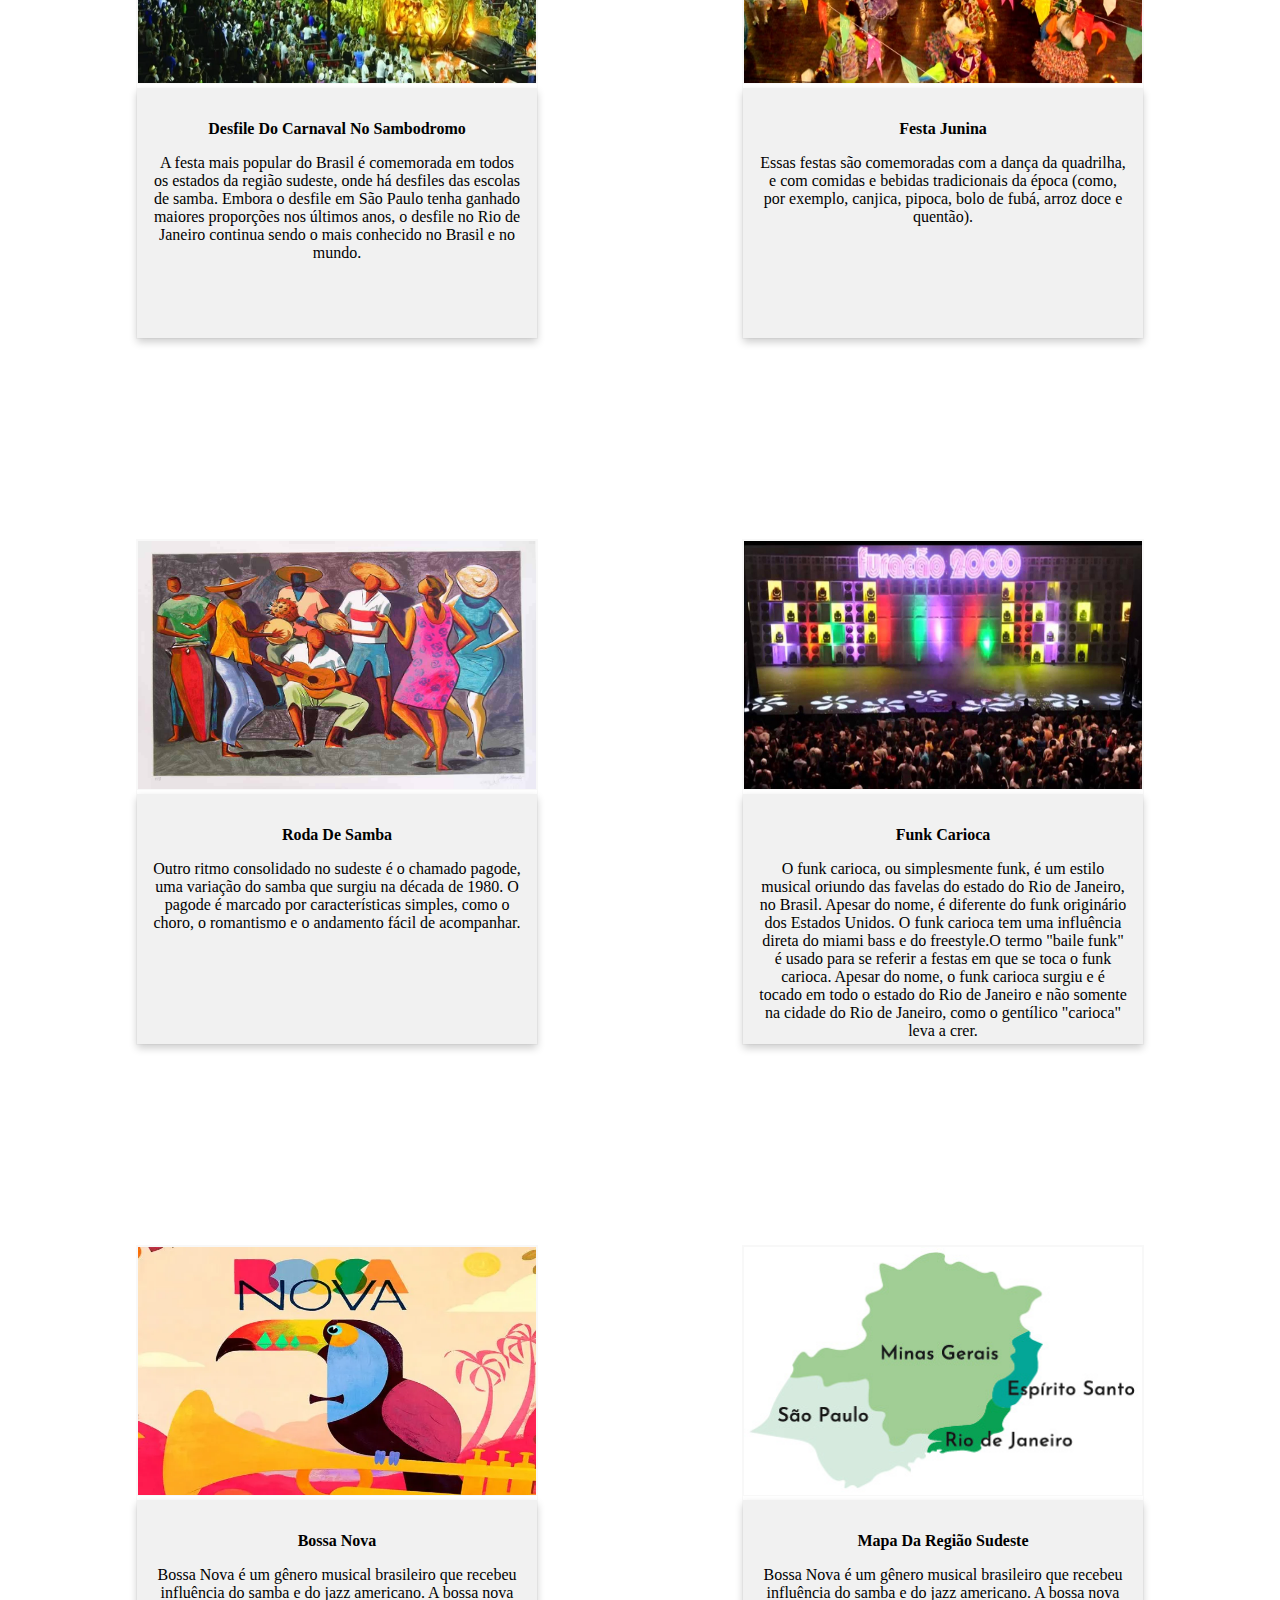
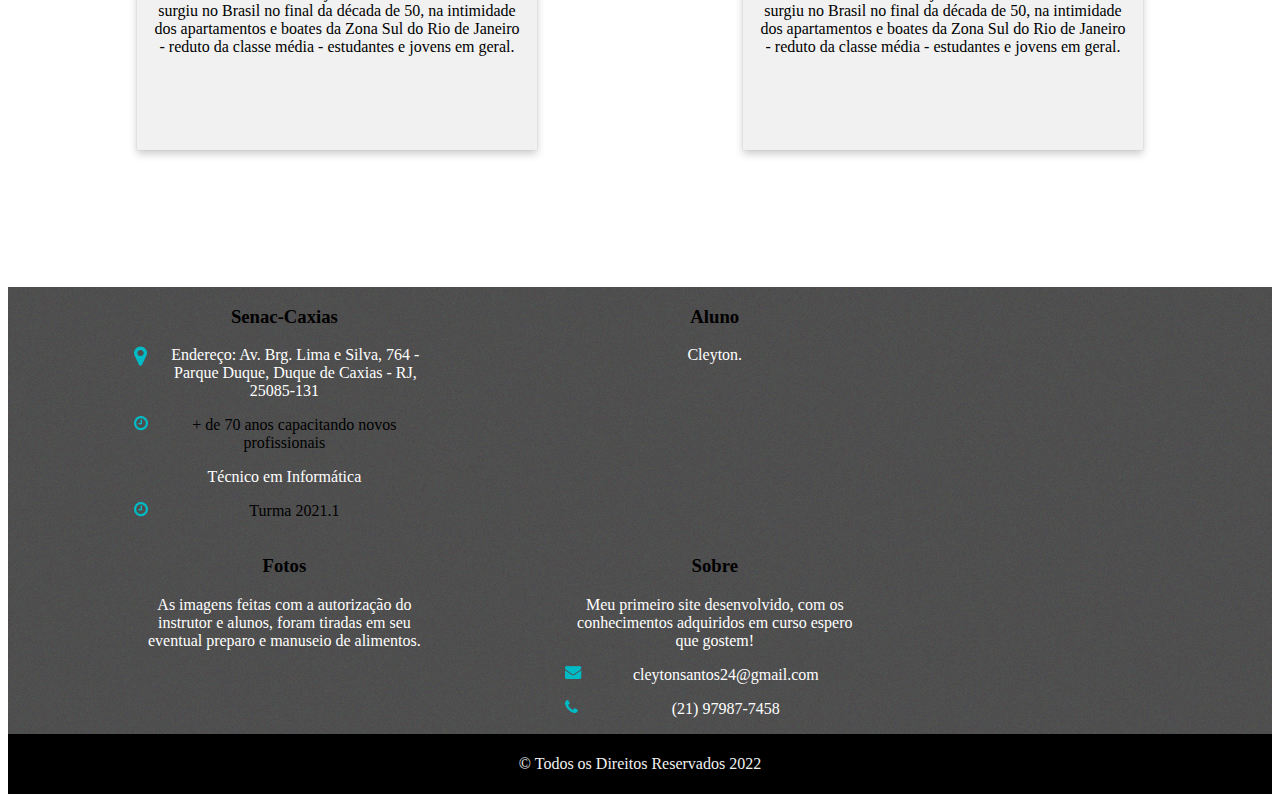
<file: sudeste.html>
<!DOCTYPE html>
<html lang="pt-br">
<head>
    <meta charset="UTF-8">
    <meta http-equiv="X-UA-Compatible" content="IE=edge">
    <meta name="viewport" content="width=device-width, initial-scale=1.0">
    <link rel="stylesheet" href="./sudeste/css/sudeste.css">
    <link rel="stylesheet" href="./sudeste/css/slide.css">
    <link rel="icon" type="image" href="./imagemPrincipal/LogoRestaurante.png" />

    <title>Culinária Brasileira</title>
</head>
<body>
    <div class="header">
        <a href="./index.html" class="logo">Culinária Brasileira</a>
        <div class="header-right">
        <a  href="./index.html">Inicio</a>       
        
        
        
<a href="./oeste.html">Centro-Oeste</a> 
<a href="./sul.html">Sul</a>
        <a href="./nordeste.html">Nordeste</a>
<a href="./norte.html">Norte</a>

<a href="./galeriaSudeste.html">Galeria</a>
        <div class="redesSc">
          <a href="https://www.linkedin.com/in/cleyton-santos-007tecnicorj/" target="_blank">
              <img src="./imagemPrincipal/linkedin.png" /></a>
         
            <a href="https://github.com/Cleyton2022" target="_blank">
            <img src="./imagemPrincipal/github-logo.png" /></a>
        </div>
</div>
</div>



      
    
<div class="imgdecora">
<img src="./imagemPrincipal/ESTADOS.png" alt="estados">
</div>

<div class="logo">
  <a href="./index.html">
  <img src="./imagemPrincipal/LogoRestaurante.png"></a>
  <h2>Se você se sentir vazio, não esquenta, é fome! Vem pra cá!</h2>
</div>




<!-- Slideshow container -->
<div class="slideshow-container">

    <!-- Full-width images with number and caption text -->
    <div class="mySlides fade">
      <div class="numbertext">1 / 8</div>
      <img src="./sudeste/imagemSudeste/Bondinho-do-Pao-de-Acucar-rio.png" style="width:100%">
    
    </div>
  
    <div class="mySlides fade">
      <div class="numbertext">2 / 8</div>
      <img src="./sudeste/imagemSudeste/cristo.png" style="width:100%">
      
    </div>
  
    <div class="mySlides fade">
      <div class="numbertext">3 / 8</div>
      <img src="./sudeste/imagemSudeste/parque-sp.png" style="width:100%">
      
    </div>
  
    <div class="mySlides fade">
        <div class="numbertext">4 / 8</div>
        <img src="./sudeste/imagemSudeste/ouropreto-mg.png" style="width:100%">
        
      </div>
      <div class="mySlides fade">
        <div class="numbertext">5 / 8</div>
        <img src="./sudeste/imagemSudeste/pedraazul-es.png" style="width:100%">
        
      </div>
      <div class="mySlides fade">
        <div class="numbertext">6 / 8</div>
        <img src="./sudeste/imagemSudeste/arcos-da-lapa-rj.jpg  " style="width:100%">
        
      </div>
      <div class="mySlides fade">
        <div class="numbertext">7 / 8</div>
        <img src="./sudeste/imagemSudeste/Vista-aérea-do-Parque-Ecológico-Quedas-do-Rio-Bonito.jpg" style="width:100%">
        
      </div>
      <div class="mySlides fade">
        <div class="numbertext">8 / 8</div>
        <img src="./sudeste/imagemSudeste/pedra-gavea.png" style="width:100%">
        
      </div>
  
  </div>
  <br>
  
  <!-- The dots/circles -->
  <div style="text-align:center">
    <span class="dot" onclick="currentSlide(1)"></span>
    <span class="dot" onclick="currentSlide(2)"></span>
    <span class="dot" onclick="currentSlide(3)"></span>
    <span class="dot" onclick="currentSlide(4)"></span>
    <span class="dot" onclick="currentSlide(5)"></span>
    <span class="dot" onclick="currentSlide(6)"></span>
    <span class="dot" onclick="currentSlide(7)"></span>
    <span class="dot" onclick="currentSlide(8)"></span>

  </div>


<div class="txtintroducao">
    <h1>Região<strong>Nordeste</strong> Do Brasil</h1>
    <p>A cultura do Nordeste apresenta características próprias herdadas da interação da cultura dos colonizadores portugueses, dos negros e dos índios. É importante destacar que a cultura representa uma complexa teia. Nela estão incluídos conhecimentos, costumes, artes, crenças, cultos religiosos, literatura popular, danças e hábitos de determinado grupo. A cultura do Nordeste brasileiro (que compreende os estados do Maranhão, Piauí, Ceará, Rio Grande do Norte, Paraíba, Pernambuco, Alagoas, Sergipe e Bahia) desenvolveu hábitos próprios com relação ao mundo e às manifestações culturais. Esses hábitos foram transmitidos de geração em geração.</p>


</div>
<div class="containers">
<div class="flip-card">
    <div class="flip-card-inner">
      <div class="flip-card-front">
        <img src="./sudeste/imagemSudeste/pão-de-queijo.jpg" alt="comida" style="width:300px;height:300px;">
      </div>
      <div class="flip-card-back">
        <h1>Pão De Queijo
        </h1>
        <p><b>Descrição</b></p>
        <p>Apesar de incerta, a história do pão de queijo se mistura com o Ciclo do Ouro em Minas Gerais. Alguns registros apontam sua criação no estado mineiro no século XVIII, época em que a farinha de trigo disponível era de péssima qualidade e, no lugar, era utilizado o polvilho, oriundo da mandioca, trazido pelos portugueses. À receita eram adicionadas sobras de queijo que haviam endurecido, ovos e leite, que, graças à expansão da pecuária, eram ingredientes de fácil acesso. A massa enrolada e assada daria início à história do pão de queijo.

            </p>
      </div>
      
    </div>
  </div>
  <div class="txtdesc">
  <p><b>Ingredientes:</b></p>
      <p>4 copos (americanos) de polvilho doce (500 g)

1 colher (sopa) tempero ou sal a gosto

2 copos (americano) de leite (300 ml)

1 copo (americano) de óleo (150 ml)

2 ovos grandes ou 3 pequenos

4 copos (americano) de queijo minas meia cura ralado

óleo para untar
        </p>
      </div>
  <div class="flip-card">
  <div class="flip-card-inner">
    <div class="flip-card-front">
      <img src="./sudeste/imagemSudeste/feijao-tropeiro.jpg" alt="Avatar" style="width:300px;height:300px;">
    </div>
    <div class="flip-card-back">
      <h1>Feijão Tropeiro</h1>
      <p><b>Descrição</b></p>
      <p>
        Tradicional da culinária mineira, o feijão tropeiro é um prato bem colorido e temperado, feito basicamente com feijão marrom cozido e escorrido, farinha de mandioca, alho, cebola, bacon e linguiça calabresa picados, ovo, couve e temperos. Para tornar a receita mais saudável, a nossa dica é abrir mão das carnes, que são mais gordurosas, e incluir mais temperos (como cheiro-verde) para dar mais sabor. Por ser mais seco, o feijão tropeiro é ótimo de servir junto com o molho vinagrete (feito com vinagre, tomate, pimentão, cebola, azeite e cheiro-verde). Fica a dica!

    </p>
    </div>

  </div>
</div>
<div class="txtdesc">
<p><b>Ingredientes:</b></p>
<p>1 kg de feijão vermelho

1 pacote de farinha de milho

500 g de lingüiça tipo calabresa defumada, da fina

500 g de lingüiça comum de porco

150 g de bacon

3 xícaras de farinha de mandioca crua, não da torrada

1 cabeça grande de alho socado com 1 colher de sopa de sal

150 g de bife de pernil picado em forma de isca (tirinhas)

1 dúzia de ovos se for caipira melhor

2 cabeças médias de cebola da roxa

1 pimenta pequena malagueta

10 folhas de couve manteiga

Cebolinha e salsinha a gosto

Pimenta-do-reino

Colorau

1/2 copo de azeite virgem de oliva

1/2 copo de óleo de soja livre de colesterol

1/2 litro mais ou menos de caldo do feijão cozido
</p>
</div>



<div class="flip-card">
  <div class="flip-card-inner">
    <div class="flip-card-front">
      <img src="./sudeste/imagemSudeste/bolinho-de-bacalhau.png" alt="Avatar" style="width:300px;height:300px;">
    </div>
    <div class="flip-card-back">
      <h1>Bolinho De Bacalhau
    </h1>
      
      <p>Prato típico do Pará, a maniçoba ficou conhecida como 'a feijoada sem feijão': no lugar da leguminosa, o ensopado com carnes de porco leva a maniva, a folha da mandioca trituradaOs bolinhos de bacalhau também são conhecidos como pastéis de bacalhau e são uma especialidade do Mediterrâneo. Muito consumidos na Espanha, Itália, Portugal, França, Angola e Brasil.</p>
    </div>
  </div>
</div>
<div class="txtdesc">
<p><b>Ingredientes:</b></p>
<p>
  300 g de bacalhau dessalgado e desfiado

  3 xícara (chá) de batatas cozidas e espremidas
  
  1 colher (sopa) de farinha de trigo
  
  sal e pimenta-do-reino a gosto
  
  3 ovos
  
  2 colheres (sopa) de cheiro-verde picado
  
  óleo para fritar
</p>
</div>
</div>













<div class="row">
    <div class="column">
        <img src="./sudeste/imagemSudeste/desfilecarnaval.png">
        
      <div class="card"><p><b>Desfile Do Carnaval No Sambodromo</b></p>
        <p>A festa mais popular do Brasil é comemorada em todos os estados da região sudeste, onde há desfiles das escolas de samba. Embora o desfile em São Paulo tenha ganhado maiores proporções nos últimos anos, o desfile no Rio de Janeiro continua sendo o mais conhecido no Brasil e no mundo.

        </p></div>
      
    </div>
    <div class="column">
        <img src="./sudeste/imagemSudeste/festajunina.png">
      <div class="card"><p><b>Festa Junina</b></p>
        <p>Essas festas são comemoradas com a dança da quadrilha, e com comidas e bebidas tradicionais da época (como, por exemplo, canjica, pipoca, bolo de fubá, arroz doce e quentão).


        </p></div>
    </div>
    <div class="column">
        <img src="./sudeste/imagemSudeste/1_roda_de_samba.jpg">
      <div class="card"><p><b>Roda De Samba

    </b></p>
        <p>
          Outro ritmo consolidado no sudeste é o chamado pagode, uma variação do samba que surgiu na década de 1980. O pagode é marcado por características simples, como o choro, o romantismo e o andamento fácil de acompanhar.

        </p></div>
    </div>
    <div class="column">
        <img src="./sudeste/imagemSudeste/furacao2000.jpg">
      <div class="card"><p><b>Funk Carioca</b></p>
        <p>
          O funk carioca, ou simplesmente funk, é um estilo musical oriundo das favelas do estado do Rio de Janeiro, no Brasil. Apesar do nome, é diferente do funk originário dos Estados Unidos. O funk carioca tem uma influência direta do miami bass e do freestyle.O termo "baile funk" é usado para se referir a festas em que se toca o funk carioca. Apesar do nome, o funk carioca surgiu e é tocado em todo o estado do Rio de Janeiro e não somente na cidade do Rio de Janeiro, como o gentílico "carioca" leva a crer.

        </p></div>
    </div>

    <div class="column">
        <img src="./sudeste/imagemSudeste/bossa-nova.png">
      <div class="card"> <p><b>Bossa Nova</b></p>


        <p>
          Bossa Nova é um gênero musical brasileiro que recebeu influência do samba e do jazz americano. A bossa nova surgiu no Brasil no final da década de 50, na intimidade dos apartamentos e boates da Zona Sul do Rio de Janeiro - reduto da classe média - estudantes e jovens em geral.
        </p></div>
    </div>


    <div class="column">
        <img src="./sudeste/imagemSudeste/mapa-sudeste.jpg">
      <div class="card"><p><b>  Mapa Da Região Sudeste  </b></p>
        <p>
          Bossa Nova é um gênero musical brasileiro que recebeu influência do samba e do jazz americano. A bossa nova surgiu no Brasil no final da década de 50, na intimidade dos apartamentos e boates da Zona Sul do Rio de Janeiro - reduto da classe média - estudantes e jovens em geral.
        </p>
      </div>
    </div>
    </div>
    <br>
    <br>
    <footer>
        <div class="footers">
            <div class="content">
                <div class="colunastxt">
                    <h3><b>Senac-Caxias</b></h3>
                    <p class="local">Endereço: Av. Brg. Lima e Silva, 764 - Parque Duque, Duque de Caxias - RJ, 25085-131</p>
                    <p class="clock">+ de 70 anos capacitando novos profissionais</p>
                    
                    <p>Técnico em Informática </p>
                   
                    <p class="clock">Turma 2021.1</p>
                    
                </div>
            
        
            



                <div class="colunastxt">
                    <h3><b>Aluno</b></h3>
                    <p>Cleyton.</p>
                </div>
                <div class="colunastxt">
                    <h3><b>Fotos</b></h3>
                    <p>As imagens feitas com a autorização do instrutor e alunos,
                        foram tiradas em seu eventual preparo e manuseio de alimentos. </p>
                   
                </div>


                <div class="colunastxt">
                    <h3><b>Sobre</b></h3>
                    <p>Meu primeiro site desenvolvido, com os conhecimentos adquiridos em curso espero que gostem!</p>
                    <p class="email">cleytonsantos24@gmail.com </p>
                    <p class="telefoneico">(21) 97987-7458</p>
                </div>
                </div>
            </div>
                
    </footer>

    <div class="rodapefim">
        <div class="contentfim">
        <p>&copy; Todos os Direitos Reservados 2022</p>
        </div>
    </div>

<script src="./sudeste/js/sudeste.js"></script>
</body>
</html>
</file>
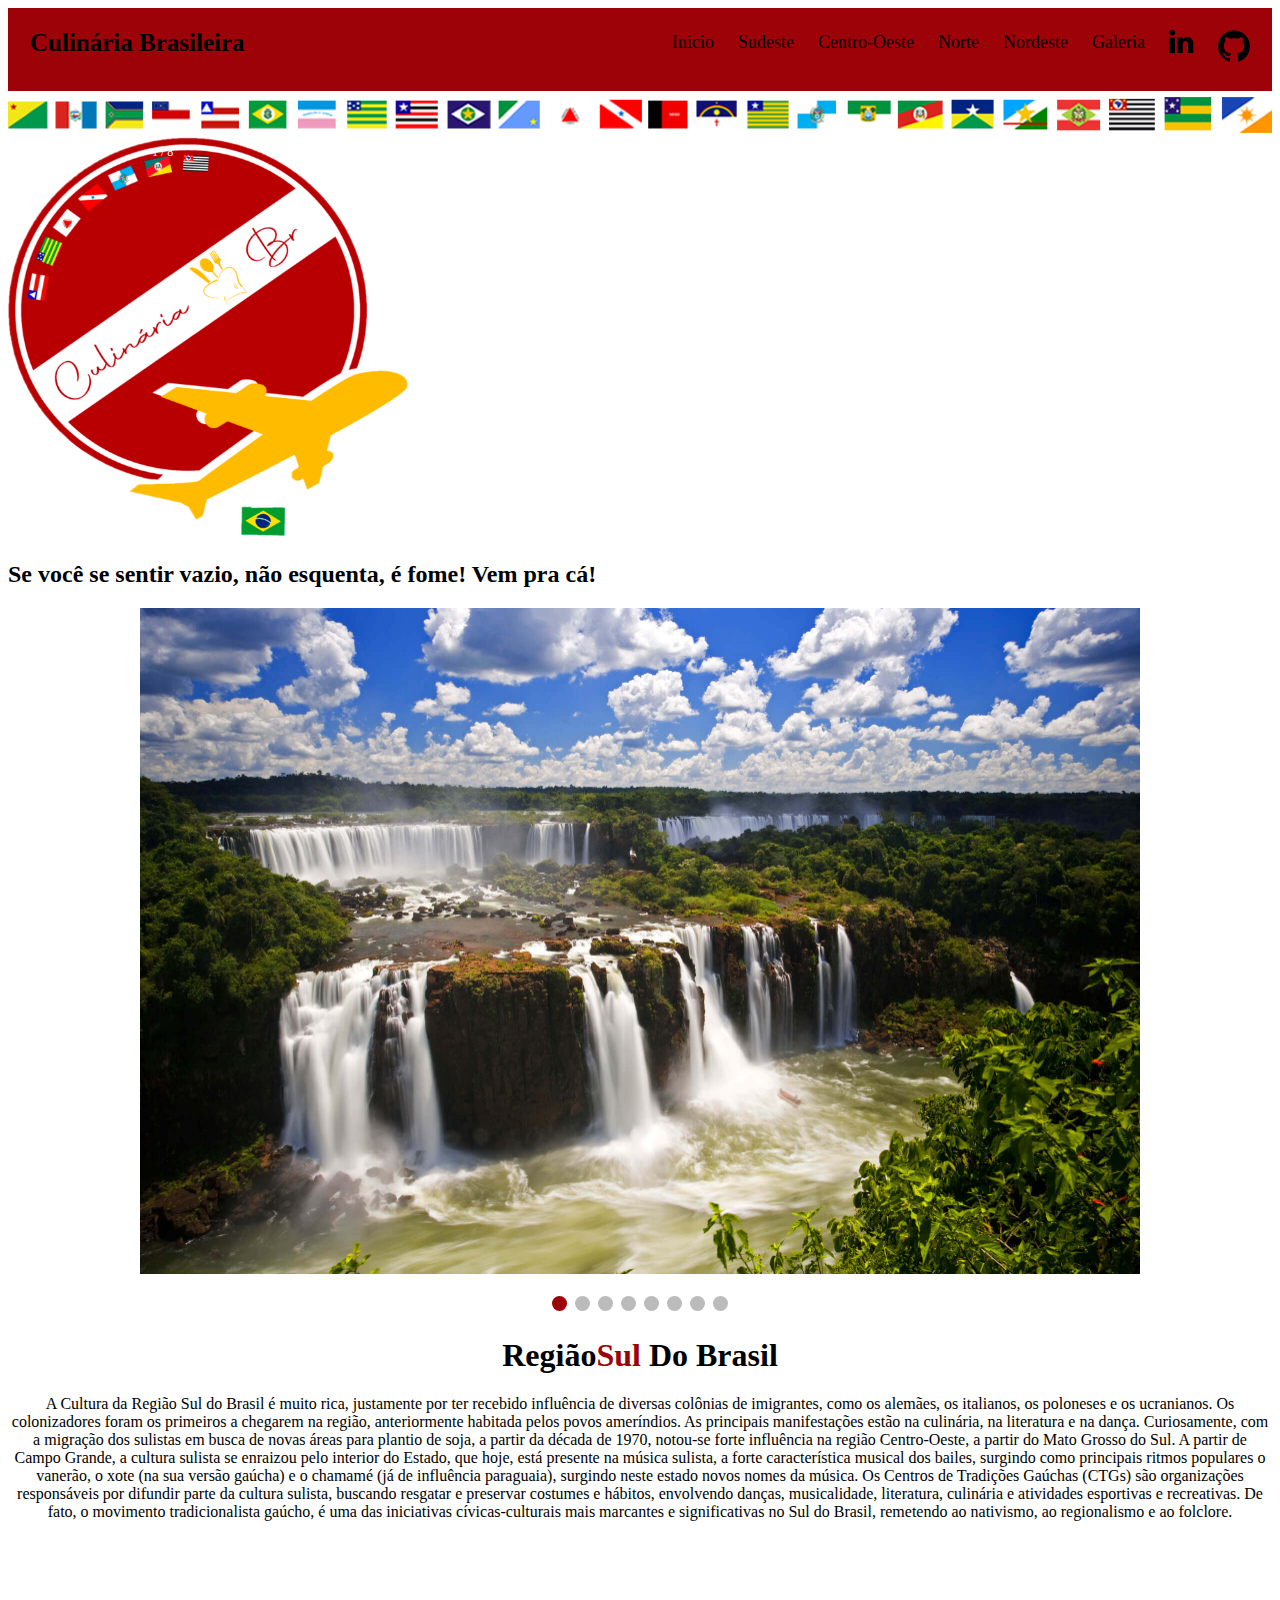
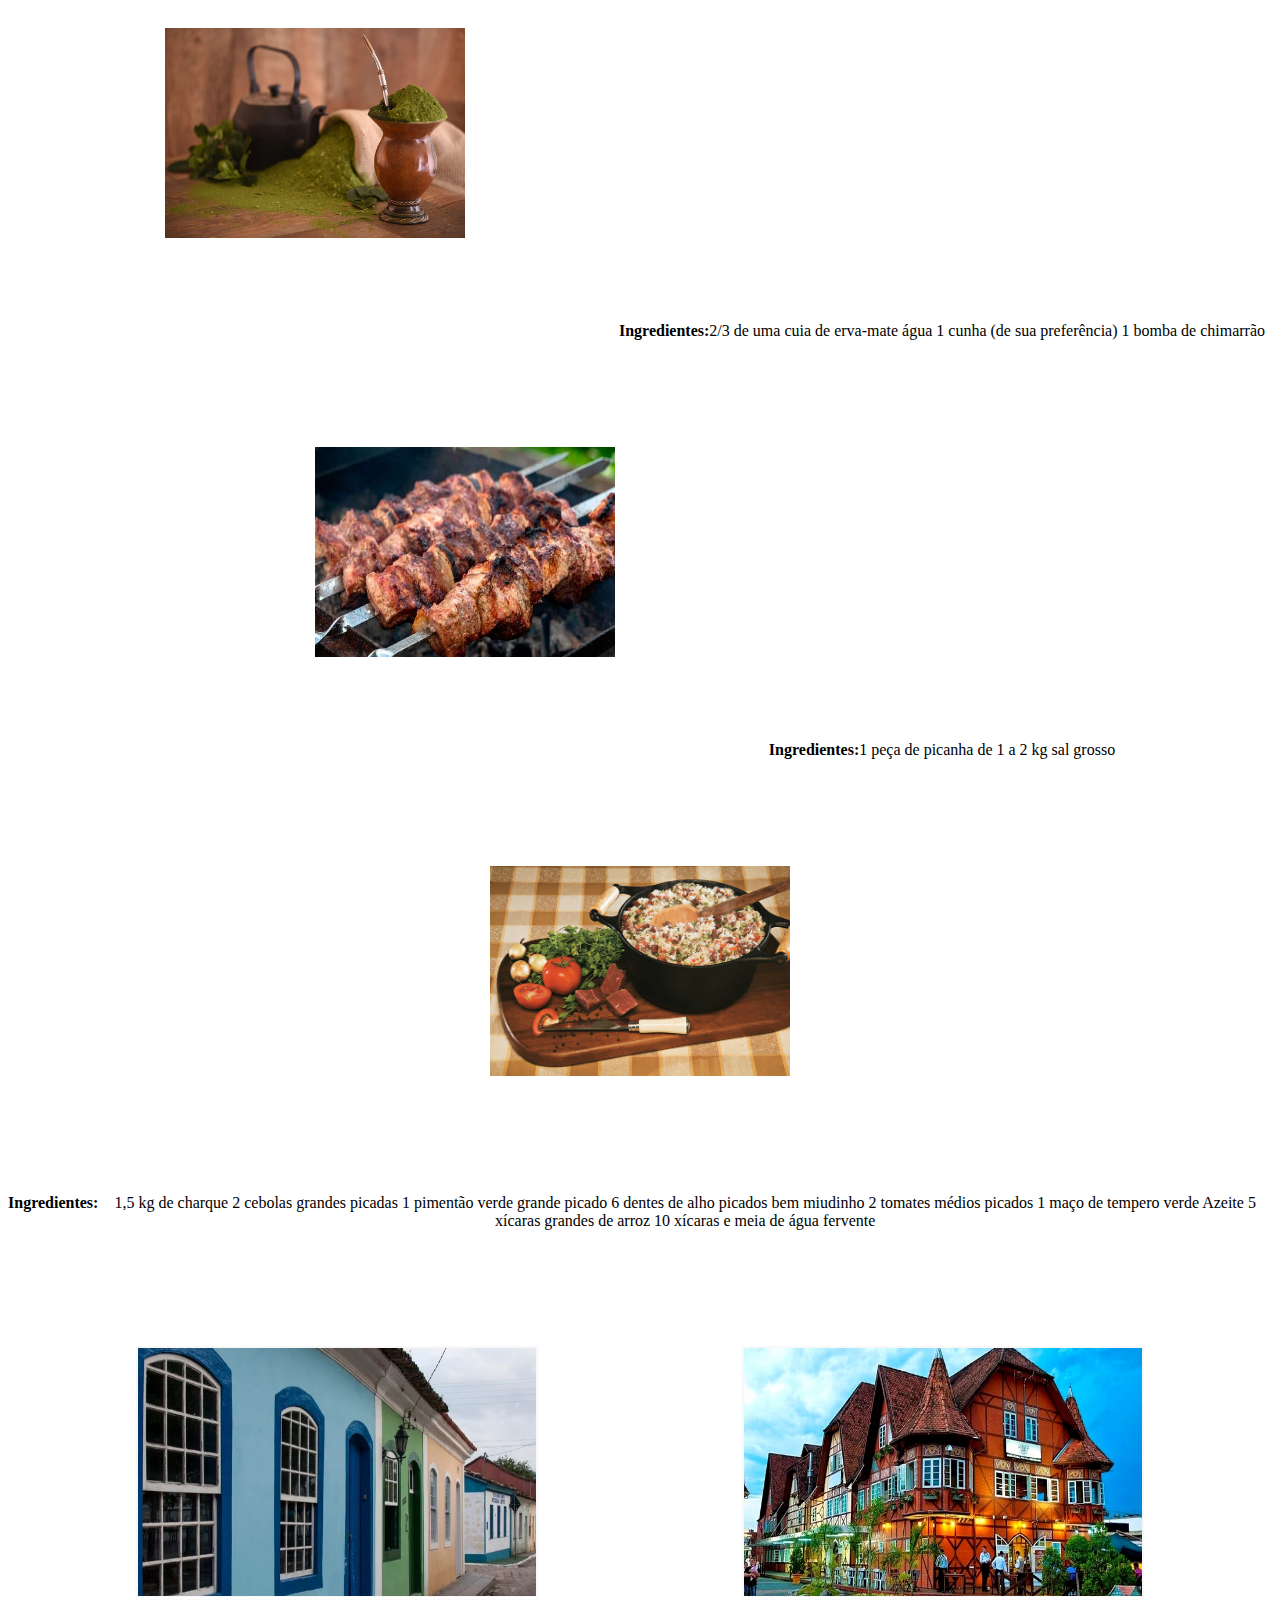
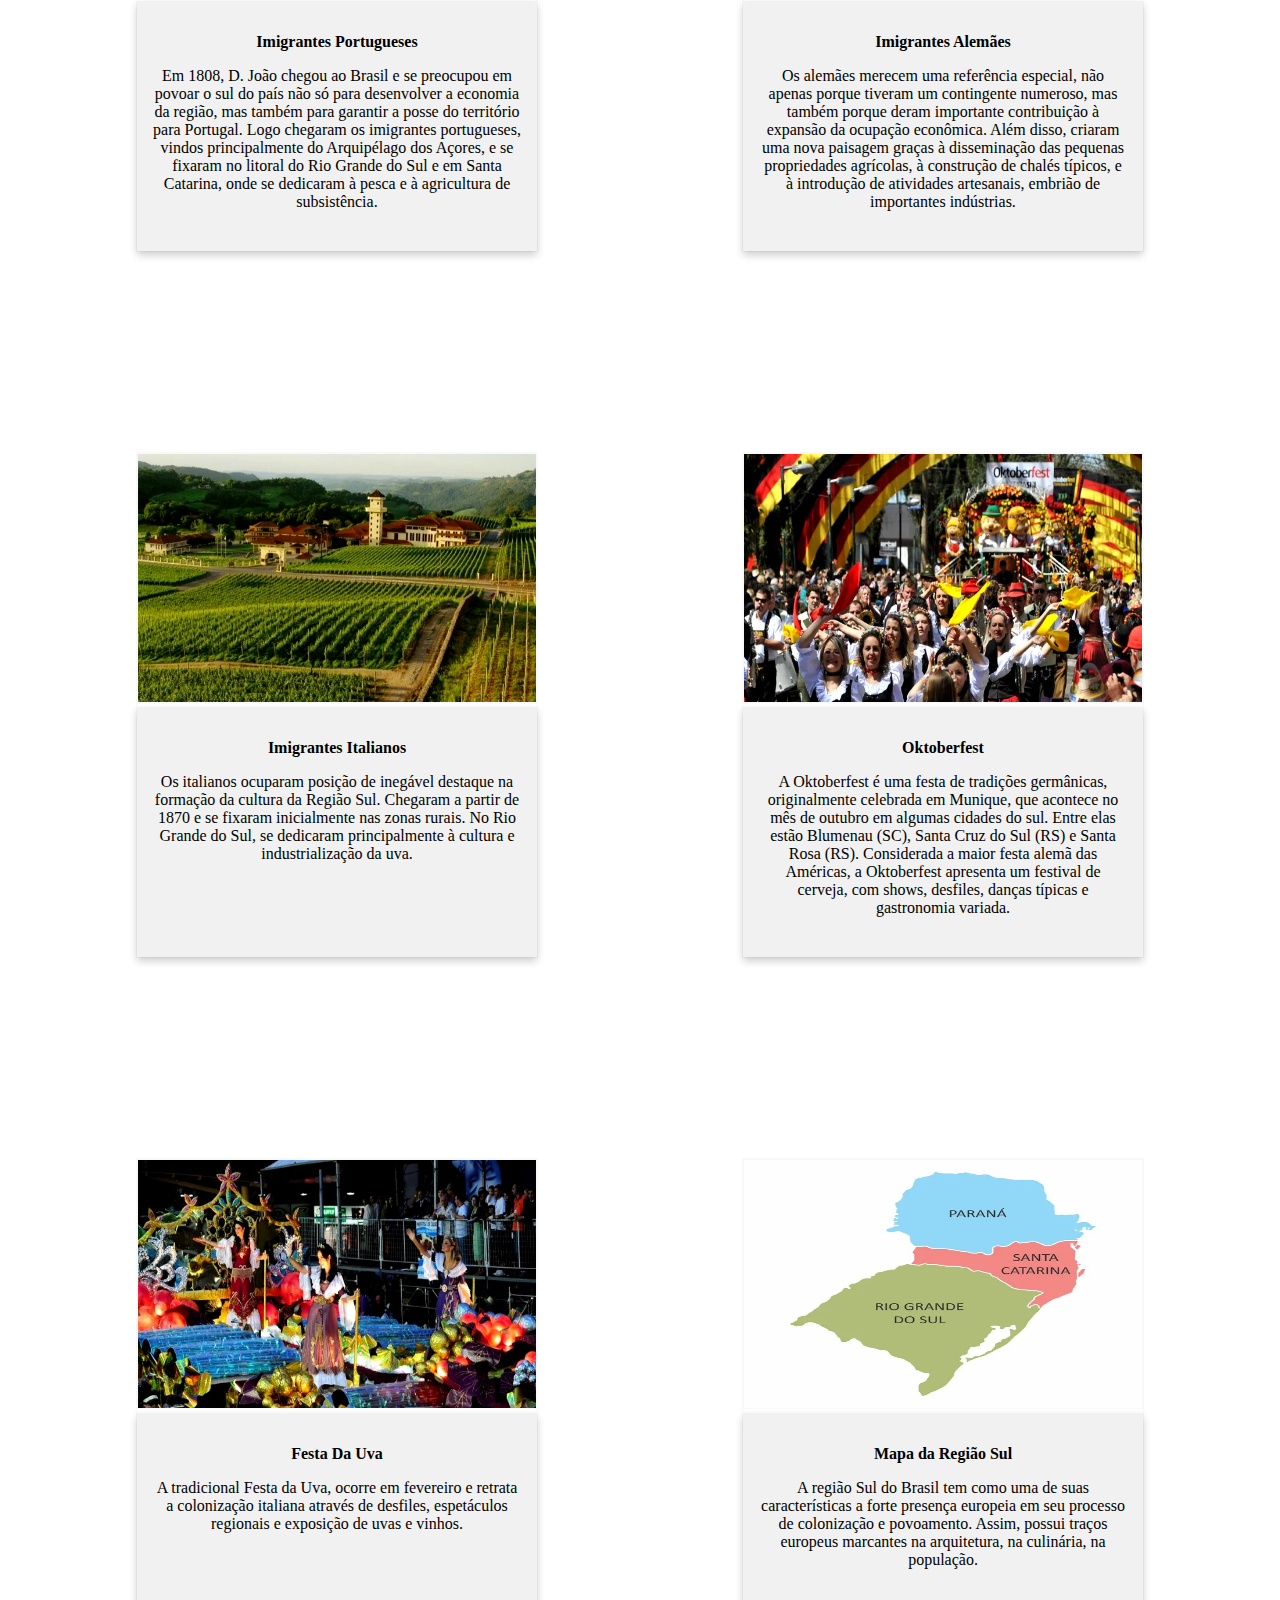
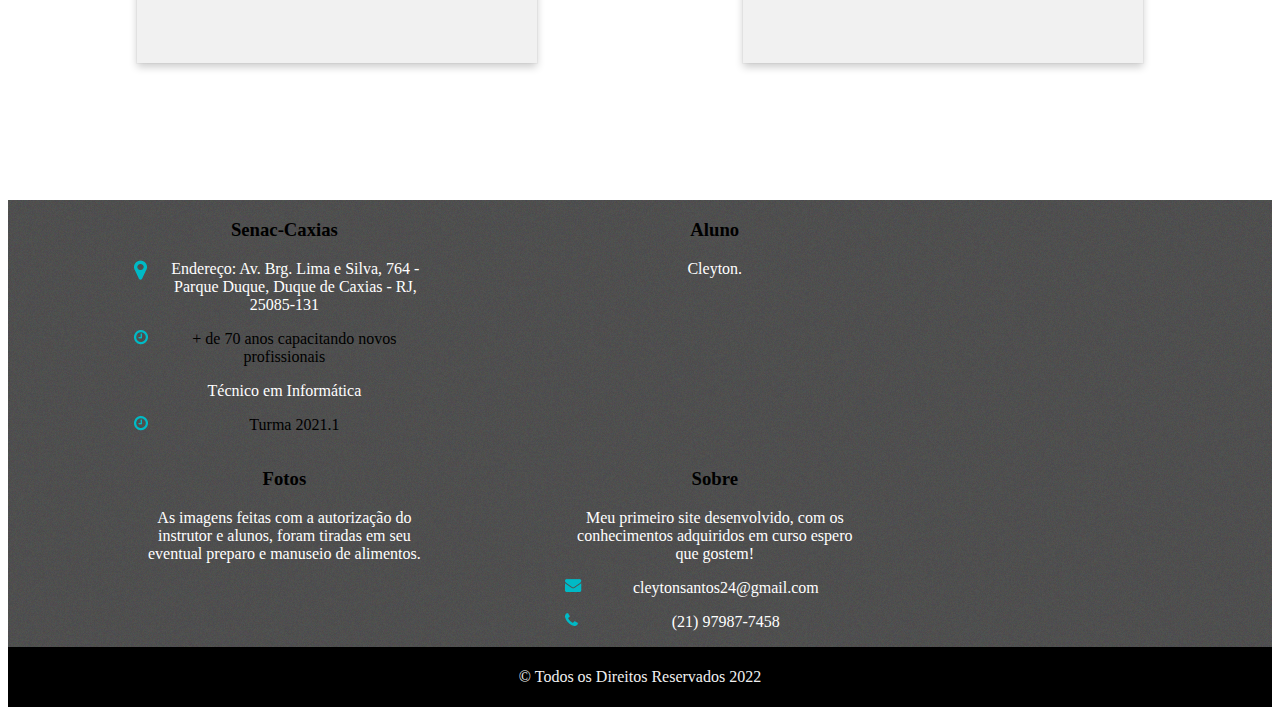
<file: sul.html>
<!DOCTYPE html>
<html lang="pt-br">
<head>
    <meta charset="UTF-8">
    <meta http-equiv="X-UA-Compatible" content="IE=edge">
    <meta name="viewport" content="width=device-width, initial-scale=1.0">
    <link rel="stylesheet" href="./sul/css/sul.css">
    <link rel="stylesheet" href="./sul/css/slide.css">
    <link rel="icon" type="image" href="./imagemPrincipal/LogoRestaurante.png" />

    <title>Culinária Brasileira</title>
</head>
<body>
    <div class="header">
        <a href="./index.html" class="logo">Culinária Brasileira</a>
        <div class="header-right">
        <a  href="./index.html">Inicio</a>       
        
        
        <a href="./sudeste.html">Sudeste</a>
        <a href="./oeste.html">Centro-Oeste</a>     
<a href="./norte.html">Norte</a>
<a href="./nordeste.html">Nordeste</a>
<a href="./galeriaSul.html">Galeria</a>
        <div class="redesSc">
          <a href="https://www.linkedin.com/in/cleyton-santos-007tecnicorj/" target="_blank">
              <img src="./imagemPrincipal/linkedin.png" /></a>
         
            <a href="https://github.com/Cleyton2022" target="_blank">
            <img src="./imagemPrincipal/github-logo.png" /></a>
        </div>
</div>
</div>



      
    
<div class="imgdecora">
<img src="./imagemPrincipal/ESTADOS.png" alt="estados">
</div>

<div class="logo">
  <a href="./index.html">
  <img src="./imagemPrincipal/LogoRestaurante.png"></a>
  <h2>Se você se sentir vazio, não esquenta, é fome! Vem pra cá!</h2>
</div>




<!-- Slideshow container -->
<div class="slideshow-container">

    <!-- Full-width images with number and caption text -->
    <div class="mySlides fade">
      <div class="numbertext">1 / 8</div>
      <img src="./sul/imagemSul/cacho-sul.jpg" style="width:100%">
    
    </div>
  
    <div class="mySlides fade">
      <div class="numbertext">2 / 8</div>
      <img src="./sul/imagemSul/porto-alegre.png" style="width:100%">
      
    </div>
  
    <div class="mySlides fade">
      <div class="numbertext">3 / 8</div>
      <img src="./sul/imagemSul/caxias-do-sul.jpeg" style="width:100%">
      
    </div>
  
    <div class="mySlides fade">
        <div class="numbertext">4 / 8</div>
        <img src="./sul/imagemSul/cidade-curitiba.png" style="width:100%">
        
      </div>
      <div class="mySlides fade">
        <div class="numbertext">5 / 8</div>
        <img src="./sul/imagemSul/curitiba.png" style="width:100%">
        
      </div>
      <div class="mySlides fade">
        <div class="numbertext">6 / 8</div>
        <img src="./sul/imagemSul/londrina.jpeg" style="width:100%">
        
      </div>
      <div class="mySlides fade">
        <div class="numbertext">7 / 8</div>
        <img src="./sul/imagemSul/pelotas.jpg" style="width:100%">
        
      </div>
      <div class="mySlides fade">
        <div class="numbertext">8 / 8</div>
        <img src="./sul/imagemSul/São-Miguel-das-Missões.png" style="width:100%">
        
      </div>
  
  </div>
  <br>
  
  <!-- The dots/circles -->
  <div style="text-align:center">
    <span class="dot" onclick="currentSlide(1)"></span>
    <span class="dot" onclick="currentSlide(2)"></span>
    <span class="dot" onclick="currentSlide(3)"></span>
    <span class="dot" onclick="currentSlide(4)"></span>
    <span class="dot" onclick="currentSlide(5)"></span>
    <span class="dot" onclick="currentSlide(6)"></span>
    <span class="dot" onclick="currentSlide(7)"></span>
    <span class="dot" onclick="currentSlide(8)"></span>

  </div>


<div class="txtintroducao">
    <h1>Região<strong>Sul</strong> Do Brasil</h1>
    <p>A Cultura da Região Sul do Brasil é muito rica, justamente por ter recebido influência de diversas colônias de imigrantes, como os alemães, os italianos, os poloneses e os ucranianos. Os colonizadores foram os primeiros a chegarem na região, anteriormente habitada pelos povos ameríndios. As principais manifestações estão na culinária, na literatura e na dança. Curiosamente, com a migração dos sulistas em busca de novas áreas para plantio de soja, a partir da década de 1970, notou-se forte influência na região Centro-Oeste, a partir do Mato Grosso do Sul. A partir de Campo Grande, a cultura sulista se enraizou pelo interior do Estado, que hoje, está presente na música sulista, a forte característica musical dos bailes, surgindo como principais ritmos populares o vanerão, o xote (na sua versão gaúcha) e o chamamé (já de influência paraguaia), surgindo neste estado novos nomes da música. Os Centros de Tradições Gaúchas (CTGs) são organizações responsáveis por difundir parte da cultura sulista, buscando resgatar e preservar costumes e hábitos, envolvendo danças, musicalidade, literatura, culinária e atividades esportivas e recreativas. De fato, o movimento tradicionalista gaúcho, é uma das iniciativas cívicas-culturais mais marcantes e significativas no Sul do Brasil, remetendo ao nativismo, ao regionalismo e ao folclore.</p>


</div>
<div class="containers">
<div class="flip-card">
    <div class="flip-card-inner">
      <div class="flip-card-front">
        <img src="./sul/imagemSul/chimarrao.jpeg" alt="comida" style="width:300px;height:300px;">
      </div>
      <div class="flip-card-back">
        <h1>Chimarrão
        </h1>
        <p><b>Descrição</b></p>
        <p>Bebida símbolo do Rio Grande do Sul, o chimarrão é um legado dos índios Guaranis. Sempre presente no dia a dia, constitui-se de uma das tradições mais representativas deste povo. É também conhecido como mate amargo, mas não tem nada de amargo em seu significado: é sinônimo da hospitalidade e da amizade do gaúcho.
            </p>
      </div>
      
    </div>
  </div>
  <div class="txtdesc">
  <p><b>Ingredientes:</b></p>
      <p>2/3 de uma cuia de erva-mate

        água
        
        1 cunha (de sua preferência)
        
        1 bomba de chimarrão
        </p>
      </div>
  <div class="flip-card">
  <div class="flip-card-inner">
    <div class="flip-card-front">
      <img src="./sul/imagemSul/churrasco.jpg" alt="Avatar" style="width:300px;height:300px;">
    </div>
    <div class="flip-card-back">
      <h1>Churrasco</h1>
      <p><b>Descrição</b></p>
      <p>Hoje se pode considerar que churrasco é todo o prato feito à base de carnes, seja ela “in natura” ou processada, quando assada sobre fogo ou brasa originados de lenha ou carvão, utilizando grelhas ou espetos, tanto de madeira como de metal. Com papel importante na formação da identidade cultural gaúcha, o churrasco é uma das maiores tradições da região. Com origem em terras remotas dos pampas, a carne na brasa ao estilo do Rio Grande do Sul ganhou o resto do país. O churrasco gaúcho nasceu em comunidades indígenas catequizadas por jesuítas, no século 17. Algumas décadas depois, tropeiros incorporaram o modo de preparo, desenvolvendo-o nas terras exploradas por eles.

    </p>
    </div>

  </div>
</div>
<div class="txtdesc">
<p><b>Ingredientes:</b></p>
<p>1 peça de picanha de 1 a 2 kg

    sal grosso</p>
</div>



<div class="flip-card">
  <div class="flip-card-inner">
    <div class="flip-card-front">
      <img src="./sul/imagemSul/arroz-de-carreteiro-gaucho.jpg" alt="Avatar" style="width:300px;height:300px;">
    </div>
    <div class="flip-card-back">
      <h1>Arroz Carreteiro
    </h1>
      <p><b>Descrição</b></p>
      <p>Prato típico do Pará, a maniçoba ficou conhecida como 'a feijoada sem feijão': no lugar da leguminosa, o ensopado com carnes de porco leva a maniva, a folha da mandioca triturada</p>
    </div>
  </div>
</div>
<div class="txtdesc">
<p><b>Ingredientes:</b></p>
<p>
    1,5 kg de charque

    2 cebolas grandes picadas
    
    1 pimentão verde grande picado
    
    6 dentes de alho picados bem miudinho
    
    2 tomates médios picados
    
    1 maço de tempero verde
    
    Azeite
    
    5 xícaras grandes de arroz
    
    10 xícaras e meia de água fervente
</p>
</div>
</div>













<div class="row">
    <div class="column">
        <img src="./sul/imagemSul/portugueses.png">
        
      <div class="card"><p><b>Imigrantes Portugueses</b></p>
        <p>Em 1808, D. João chegou ao Brasil e se preocupou em povoar o sul do país não só para desenvolver a economia da região, mas também para garantir a posse do território para Portugal. Logo chegaram os imigrantes portugueses, vindos principalmente do Arquipélago dos Açores, e se fixaram no litoral do Rio Grande do Sul e em Santa Catarina, onde se dedicaram à pesca e à agricultura de subsistência.
        </p></div>
      
    </div>
    <div class="column">
        <img src="./sul/imagemSul/alemao.png">
      <div class="card"><p><b>Imigrantes Alemães</b></p>
        <p>
            Os alemães merecem uma referência especial, não apenas porque tiveram um contingente numeroso, mas também porque deram importante contribuição à expansão da ocupação econômica. Além disso, criaram uma nova paisagem graças à disseminação das pequenas propriedades agrícolas, à construção de chalés típicos, e à introdução de atividades artesanais, embrião de importantes indústrias.
        </p></div>
    </div>
    <div class="column">
        <img src="./sul/imagemSul/intalianos.png">
      <div class="card"><p><b>Imigrantes Italianos

    </b></p>
        <p>
            Os italianos ocuparam posição de inegável destaque na formação da cultura da Região Sul. Chegaram a partir de 1870 e se fixaram inicialmente nas zonas rurais. No Rio Grande do Sul, se dedicaram principalmente à cultura e industrialização da uva.
        </p></div>
    </div>
    <div class="column">
        <img src="./sul/imagemSul/oktoberfest.png">
      <div class="card"><p><b>Oktoberfest</b></p>
        <p>
            A Oktoberfest é uma festa de tradições germânicas, originalmente celebrada em Munique, que acontece no mês de outubro em algumas cidades do sul. Entre elas estão Blumenau (SC), Santa Cruz do Sul (RS) e Santa Rosa (RS). Considerada a maior festa alemã das Américas, a Oktoberfest apresenta um festival de cerveja, com shows, desfiles, danças típicas e gastronomia variada.
        </p></div>
    </div>

    <div class="column">
        <img src="./sul/imagemSul/uva.png">
      <div class="card"> <p><b>Festa Da Uva</b></p>


        <p>
            A tradicional Festa da Uva, ocorre em fevereiro e retrata a colonização italiana através de desfiles, espetáculos regionais e exposição de uvas e vinhos.
        </p></div>
    </div>


    <div class="column">
        <img src="./sul/imagemSul/mapa-regiao-sul.jpg">
      <div class="card"><p><b> Mapa da Região Sul   </b></p>
        <p>
            A região Sul do Brasil tem como uma de suas características a forte presença europeia em seu processo de colonização e povoamento. Assim, possui traços europeus marcantes na arquitetura, na culinária, na população.
        </p>
      </div>
    </div>
    </div>
    <br>
    <br>
    <footer>
        <div class="footers">
            <div class="content">
                <div class="colunastxt">
                    <h3><b>Senac-Caxias</b></h3>
                    <p class="local">Endereço: Av. Brg. Lima e Silva, 764 - Parque Duque, Duque de Caxias - RJ, 25085-131</p>
                    <p class="clock">+ de 70 anos capacitando novos profissionais</p>
                    
                    <p>Técnico em Informática </p>
                   
                    <p class="clock">Turma 2021.1</p>
                    
                </div>
            
        
            



                <div class="colunastxt">
                    <h3><b>Aluno</b></h3>
                    <p>Cleyton.</p>
                </div>
                <div class="colunastxt">
                    <h3><b>Fotos</b></h3>
                    <p>As imagens feitas com a autorização do instrutor e alunos,
                        foram tiradas em seu eventual preparo e manuseio de alimentos. </p>
                   
                </div>


                <div class="colunastxt">
                    <h3><b>Sobre</b></h3>
                    <p>Meu primeiro site desenvolvido, com os conhecimentos adquiridos em curso espero que gostem!</p>
                    <p class="email">cleytonsantos24@gmail.com </p>
                    <p class="telefoneico">(21) 97987-7458</p>
                </div>
                </div>
            </div>
                
    </footer>

    <div class="rodapefim">
        <div class="contentfim">
        <p>&copy; Todos os Direitos Reservados 2022</p>
        </div>
    </div>

<script src="./sul/js/sul.js"></script>
</body>
</html>
</file>
<file: nordeste/galeria/css/galeriaNordeste.css>
.body{
    margin: 0;
    padding: 0;
    font-family: 'Times New Roman', Times, serif;
    }
    
    
    .logo{
    
    float: left;
    position: relative;
    }
    .logo img{
    width: 400px;
    height: 400px;
    
    }
    
    .header {
        overflow: hidden;
        background-color: #9d0208;
        padding: 10px 10px;
    
      }
    
      
      .header a {
        float: left;
        color: black;
        text-align: center;
        padding: 12px;
        text-decoration: none;
        font-size: 18px;
        line-height: 25px;
        border-radius: 4px;
        margin: 0px ;
      }
    
     .header .redesSc{
    float: right !important ;
      }
      
      .header a.logo {
        font-size: 25px;
        font-weight: bold;
        margin: 0px;
      }
      
      .header a:hover {
        background-color: rgb(235, 211, 0);
        color: black;
      }
      .header-right {
        float: right;
      }
      
      @media screen and (max-width: 500px) {
        .header a {
          float: none;
          display: block;
          text-align: left;
        }
        .header-right {
          float: none;
        }
      }
    
      .imgdecora{
    padding-top: 0.5%;
    justify-content: center;
      }
      .imgdecora img{
    width: 100% !important;
    
      }
    
      .txtintroducao{
    text-align: center;
    
      }
    
      .txtintroducao h1 strong{
    color: #9d0208;
      }
    
    .containers{
        text-align: center;
    }
    
    .flip-card img{
    padding-top: 5px;
    
    
    }
    
    
      .flip-card {
        background-color: transparent;
        width: 600px;
        height: 400px;
        border: 1px solid #ffffff;
        perspective: 1000px; 
        display: inline-flex;
      }
      
      .flip-card-inner {
        position: relative;
        width: 100%;
        height: 100%;
        text-align: center;
        transition: transform 0.8s;
        transform-style: preserve-3d;
        
      }
      
      .flip-card:hover .flip-card-inner {
        transform: rotateY(180deg);
      }
      
      /* Position the front and back side */
      .flip-card-front, .flip-card-back {
        position: absolute;
        width: 100%;
        height: 100%;
        -webkit-backface-visibility: hidden;
        backface-visibility: hidden;
        
      }
      
    
      .flip-card-front {
        background-color: rgb(255, 255, 255);
        color: black;
      }
      
    
      .flip-card-back {
        background-color: rgb(255, 255, 255);
        color: rgb(0, 0, 0);
        transform: rotateY(180deg);
        
      }
  
  

  
  
  
  
  
  
  
  
  
  
  
  
    
    
      .column img{
    width: 400px;
    height: 250px;
    border: 1px solid rgb(248, 248, 248);
    
      }
    
    .colunastxt{
      display: inline-table;
    position: relative;
    padding-left: 10%;
    }
    
    
    
      .colunastxt h3{
        text-align: center;
        width: 300px;
        color: #000000;
    }
    
    .colunastxt p {
      
        text-align: center;
        width: 300px;
    }
    
    .footers{
    background-image: url('../ImagemGaleria/footer.png');
    color: #ffffff;
    
    }
    
    .rodapefim{
    background-image: url('../ImagemGaleria/footer2.png');
    color: #f1f1f1;
    width: 100%;
    height: 60px;
    position: relative;
    text-align: center;
    padding-top: 5px;
    }
    
    
    .clock {
      color: #000000 !important;
    }
    
    .clock:before {
      content: '';
      width: 15px;
      height: 15px;
      display: inline-block;
      background-image: url('../ImagemGaleria/clock.png');
      float: left;
      background-repeat: no-repeat;
      padding-left: 5px;
    }
    .local:before,
    .emailico:before,
    .email:before,
    .telefoneico:before {
        content: '';
        width: 17px;
        height: 24px;
        display: inline-block;
        float: left;
        background-repeat: no-repeat;
        padding-left: 5px;
    }
    
    .local:before {
        background-image: url('../ImagemGaleria/local.png');
    }
    
    .emailico:before {
        background-image: url('../ImagemGaleria/emailico.png');
    }
    
    .telefoneico:before {
        background-image: url('../ImagemGaleria/telefoneico.png');
    }
    
    .email:before{
    background-image: url('../ImagemGaleria/email.png');
    
    }
</file>
<file: norte/galeriaNorte/css/galeriaNorte.css>
.body{
    margin: 0;
    padding: 0;
    font-family: 'Times New Roman', Times, serif;
    }
    
    
    .logo{
    
    float: left;
    position: relative;
    }
    .logo img{
    width: 400px;
    height: 400px;
    
    }
    
    .header {
        overflow: hidden;
        background-color: #9d0208;
        padding: 10px 10px;
    
      }
    
      
      .header a {
        float: left;
        color: black;
        text-align: center;
        padding: 12px;
        text-decoration: none;
        font-size: 18px;
        line-height: 25px;
        border-radius: 4px;
        margin: 0px ;
      }
    
     .header .redesSc{
    float: right !important ;
      }
      
      .header a.logo {
        font-size: 25px;
        font-weight: bold;
        margin: 0px;
      }
      
      .header a:hover {
        background-color: rgb(235, 211, 0);
        color: black;
      }
      .header-right {
        float: right;
      }
      
      @media screen and (max-width: 500px) {
        .header a {
          float: none;
          display: block;
          text-align: left;
        }
        .header-right {
          float: none;
        }
      }
    
      .imgdecora{
    padding-top: 0.5%;
    justify-content: center;
      }
      .imgdecora img{
    width: 100% !important;
    
      }
    
      .txtintroducao{
    text-align: center;
    
      }
    
      .txtintroducao h1 strong{
    color: #9d0208;
      }
    
    .containers{
        text-align: center;
    }
    
    .flip-card img{
    padding-top: 5px;
    
    
    }
    
    
      .flip-card {
        background-color: transparent;
        width: 600px;
        height: 400px;
        border: 1px solid #ffffff;
        perspective: 1000px; 
        display: inline-flex;
      }
      
      .flip-card-inner {
        position: relative;
        width: 100%;
        height: 100%;
        text-align: center;
        transition: transform 0.8s;
        transform-style: preserve-3d;
        
      }
      
      .flip-card:hover .flip-card-inner {
        transform: rotateY(180deg);
      }
      
      /* Position the front and back side */
      .flip-card-front, .flip-card-back {
        position: absolute;
        width: 100%;
        height: 100%;
        -webkit-backface-visibility: hidden;
        backface-visibility: hidden;
        
      }
      
    
      .flip-card-front {
        background-color: rgb(255, 255, 255);
        color: black;
      }
      
    
      .flip-card-back {
        background-color: rgb(255, 255, 255);
        color: rgb(0, 0, 0);
        transform: rotateY(180deg);
        
      }
  
  

  
  
  
  
  
  
  
  
  
  
  
  
    
    
      .column img{
    width: 400px;
    height: 250px;
    border: 1px solid rgb(248, 248, 248);
    
      }
    
    .colunastxt{
      display: inline-table;
    position: relative;
    padding-left: 10%;
    }
    
    
    
      .colunastxt h3{
        text-align: center;
        width: 300px;
        color: #000000;
    }
    
    .colunastxt p {
      
        text-align: center;
        width: 300px;
    }
    
    .footers{
    background-image: url('../ImagemGaleria/footer.png');
    color: #ffffff;
    
    }
    
    .rodapefim{
    background-image: url('../ImagemGaleria/footer2.png');
    color: #f1f1f1;
    width: 100%;
    height: 60px;
    position: relative;
    text-align: center;
    padding-top: 5px;
    }
    
    
    .clock {
      color: #000000 !important;
    }
    
    .clock:before {
      content: '';
      width: 15px;
      height: 15px;
      display: inline-block;
      background-image: url('../ImagemGaleria/clock.png');
      float: left;
      background-repeat: no-repeat;
      padding-left: 5px;
    }
    .local:before,
    .emailico:before,
    .email:before,
    .telefoneico:before {
        content: '';
        width: 17px;
        height: 24px;
        display: inline-block;
        float: left;
        background-repeat: no-repeat;
        padding-left: 5px;
    }
    
    .local:before {
        background-image: url('../ImagemGaleria/local.png');
    }
    
    .emailico:before {
        background-image: url('../ImagemGaleria/emailico.png');
    }
    
    .telefoneico:before {
        background-image: url('../ImagemGaleria/telefoneico.png');
    }
    
    .email:before{
    background-image: url('../ImagemGaleria/email.png');
    
    }
</file>
<file: oeste/galeria/css/galeriaOeste.css>
.body{
    margin: 0;
    padding: 0;
    font-family: 'Times New Roman', Times, serif;
    }
    
    
    .logo{
    
    float: left;
    position: relative;
    }
    .logo img{
    width: 400px;
    height: 400px;
    
    }
    
    .header {
        overflow: hidden;
        background-color: #9d0208;
        padding: 10px 10px;
    
      }
    
      
      .header a {
        float: left;
        color: black;
        text-align: center;
        padding: 12px;
        text-decoration: none;
        font-size: 18px;
        line-height: 25px;
        border-radius: 4px;
        margin: 0px ;
      }
    
     .header .redesSc{
    float: right !important ;
      }
      
      .header a.logo {
        font-size: 25px;
        font-weight: bold;
        margin: 0px;
      }
      
      .header a:hover {
        background-color: rgb(235, 211, 0);
        color: black;
      }
      .header-right {
        float: right;
      }
      
      @media screen and (max-width: 500px) {
        .header a {
          float: none;
          display: block;
          text-align: left;
        }
        .header-right {
          float: none;
        }
      }
    
      .imgdecora{
    padding-top: 0.5%;
    justify-content: center;
      }
      .imgdecora img{
    width: 100% !important;
    
      }
    
      .txtintroducao{
    text-align: center;
    
      }
    
      .txtintroducao h1 strong{
    color: #9d0208;
      }
    
    .containers{
        text-align: center;
    }
    
    .flip-card img{
    padding-top: 5px;
    
    
    }
    
    
      .flip-card {
        background-color: transparent;
        width: 600px;
        height: 400px;
        border: 1px solid #ffffff;
        perspective: 1000px; 
        display: inline-flex;
      }
      
      .flip-card-inner {
        position: relative;
        width: 100%;
        height: 100%;
        text-align: center;
        transition: transform 0.8s;
        transform-style: preserve-3d;
        
      }
      
      .flip-card:hover .flip-card-inner {
        transform: rotateY(180deg);
      }
      
      /* Position the front and back side */
      .flip-card-front, .flip-card-back {
        position: absolute;
        width: 100%;
        height: 100%;
        -webkit-backface-visibility: hidden;
        backface-visibility: hidden;
        
      }
      
    
      .flip-card-front {
        background-color: rgb(255, 255, 255);
        color: black;
      }
      
    
      .flip-card-back {
        background-color: rgb(255, 255, 255);
        color: rgb(0, 0, 0);
        transform: rotateY(180deg);
        
      }
  
  
  
  
  
  
  
  
  
  
  
  
  
  
  
    
    
      .column img{
    width: 400px;
    height: 250px;
    border: 1px solid rgb(248, 248, 248);
    
      }
    
    .colunastxt{
      display: inline-table;
    position: relative;
    padding-left: 10%;
    }
    
    
    
      .colunastxt h3{
        text-align: center;
        width: 300px;
        color: #000000;
    }
    
    .colunastxt p {
      
        text-align: center;
        width: 300px;
    }
    
    .footers{
    background-image: url('../ImagemGaleria/footer.png');
    color: #ffffff;
    
    }
    
    .rodapefim{
    background-image: url('../ImagemGaleria/footer2.png');
    color: #f1f1f1;
    width: 100%;
    height: 60px;
    position: relative;
    text-align: center;
    padding-top: 5px;
    }
    
    
    .clock {
      color: #000000 !important;
    }
    
    .clock:before {
      content: '';
      width: 15px;
      height: 15px;
      display: inline-block;
      background-image: url('../ImagemGaleria/clock.png');
      float: left;
      background-repeat: no-repeat;
      padding-left: 5px;
    }
    .local:before,
    .emailico:before,
    .email:before,
    .telefoneico:before {
        content: '';
        width: 17px;
        height: 24px;
        display: inline-block;
        float: left;
        background-repeat: no-repeat;
        padding-left: 5px;
    }
    
    .local:before {
        background-image: url('../ImagemGaleria/local.png');
    }
    
    .emailico:before {
        background-image: url('../ImagemGaleria/emailico.png');
    }
    
    .telefoneico:before {
        background-image: url('../ImagemGaleria/telefoneico.png');
    }
    
    .email:before{
    background-image: url('../ImagemGaleria/email.png');
    
    }
</file>
<file: sudeste/galeria/css/galeriaSudeste.css>
.body{
    margin: 0;
    padding: 0;
    font-family: 'Times New Roman', Times, serif;
    }
    
    
    .logo{
    
    float: left;
    position: relative;
    }
    .logo img{
    width: 400px;
    height: 400px;
    
    }
    
    .header {
        overflow: hidden;
        background-color: #9d0208;
        padding: 10px 10px;
    
      }
    
      
      .header a {
        float: left;
        color: black;
        text-align: center;
        padding: 12px;
        text-decoration: none;
        font-size: 18px;
        line-height: 25px;
        border-radius: 4px;
        margin: 0px ;
      }
    
     .header .redesSc{
    float: right !important ;
      }
      
      .header a.logo {
        font-size: 25px;
        font-weight: bold;
        margin: 0px;
      }
      
      .header a:hover {
        background-color: rgb(235, 211, 0);
        color: black;
      }
      .header-right {
        float: right;
      }
      
      @media screen and (max-width: 500px) {
        .header a {
          float: none;
          display: block;
          text-align: left;
        }
        .header-right {
          float: none;
        }
      }
    
      .imgdecora{
    padding-top: 0.5%;
    justify-content: center;
      }
      .imgdecora img{
    width: 100% !important;
    
      }
    
      .txtintroducao{
    text-align: center;
    
      }
    
      .txtintroducao h1 strong{
    color: #9d0208;
      }
    
    .containers{
        text-align: center;
    }
    
    .flip-card img{
    padding-top: 5px;
    
    
    }
    
    
      .flip-card {
        background-color: transparent;
        width: 600px;
        height: 400px;
        border: 1px solid #ffffff;
        perspective: 1000px; 
        display: inline-flex;
      }
      
      .flip-card-inner {
        position: relative;
        width: 100%;
        height: 100%;
        text-align: center;
        transition: transform 0.8s;
        transform-style: preserve-3d;
        
      }
      
      .flip-card:hover .flip-card-inner {
        transform: rotateY(180deg);
      }
      
      /* Position the front and back side */
      .flip-card-front, .flip-card-back {
        position: absolute;
        width: 100%;
        height: 100%;
        -webkit-backface-visibility: hidden;
        backface-visibility: hidden;
        
      }
      
    
      .flip-card-front {
        background-color: rgb(255, 255, 255);
        color: black;
      }
      
    
      .flip-card-back {
        background-color: rgb(255, 255, 255);
        color: rgb(0, 0, 0);
        transform: rotateY(180deg);
        
      }
  
  
  
  
  
  
  
  
  
  
  
  
  
  
  
    
    
      .column img{
    width: 400px;
    height: 250px;
    border: 1px solid rgb(248, 248, 248);
    
      }
    
    .colunastxt{
      display: inline-table;
    position: relative;
    padding-left: 10%;
    }
    
    
    
      .colunastxt h3{
        text-align: center;
        width: 300px;
        color: #000000;
    }
    
    .colunastxt p {
      
        text-align: center;
        width: 300px;
    }
    
    .footers{
    background-image: url('../ImagemGaleria/footer.png');
    color: #ffffff;
    
    }
    
    .rodapefim{
    background-image: url('../ImagemGaleria/footer2.png');
    color: #f1f1f1;
    width: 100%;
    height: 60px;
    position: relative;
    text-align: center;
    padding-top: 5px;
    }
    
    
    .clock {
      color: #000000 !important;
    }
    
    .clock:before {
      content: '';
      width: 15px;
      height: 15px;
      display: inline-block;
      background-image: url('../ImagemGaleria/clock.png');
      float: left;
      background-repeat: no-repeat;
      padding-left: 5px;
    }
    .local:before,
    .emailico:before,
    .email:before,
    .telefoneico:before {
        content: '';
        width: 17px;
        height: 24px;
        display: inline-block;
        float: left;
        background-repeat: no-repeat;
        padding-left: 5px;
    }
    
    .local:before {
        background-image: url('../ImagemGaleria/local.png');
    }
    
    .emailico:before {
        background-image: url('../ImagemGaleria/emailico.png');
    }
    
    .telefoneico:before {
        background-image: url('../ImagemGaleria/telefoneico.png');
    }
    
    .email:before{
    background-image: url('../ImagemGaleria/email.png');
    
    }
</file>
<file: sul/galeria/css/galeriaSul.css>
.body{
  margin: 0;
  padding: 0;
  font-family: 'Times New Roman', Times, serif;
  }
  
  
  .logo{
  
  float: left;
  position: relative;
  }
  .logo img{
  width: 400px;
  height: 400px;
  
  }
  
  .header {
      overflow: hidden;
      background-color: #9d0208;
      padding: 10px 10px;
  
    }
  
    
    .header a {
      float: left;
      color: black;
      text-align: center;
      padding: 12px;
      text-decoration: none;
      font-size: 18px;
      line-height: 25px;
      border-radius: 4px;
      margin: 0px ;
    }
  
   .header .redesSc{
  float: right !important ;
    }
    
    .header a.logo {
      font-size: 25px;
      font-weight: bold;
      margin: 0px;
    }
    
    .header a:hover {
      background-color: rgb(235, 211, 0);
      color: black;
    }
    .header-right {
      float: right;
    }
    
    @media screen and (max-width: 500px) {
      .header a {
        float: none;
        display: block;
        text-align: left;
      }
      .header-right {
        float: none;
      }
    }
  
    .imgdecora{
  padding-top: 0.5%;
  justify-content: center;
    }
    .imgdecora img{
  width: 100% !important;
  
    }
  
    .txtintroducao{
  text-align: center;
  
    }
  
    .txtintroducao h1 strong{
  color: #9d0208;
    }
  
  .containers{
      text-align: center;
  }
  
  .flip-card img{
  padding-top: 5px;
  
  
  }
  
  
    .flip-card {
      background-color: transparent;
      width: 600px;
      height: 400px;
      border: 1px solid #ffffff;
      perspective: 1000px; 
      display: inline-flex;
    }
    
    .flip-card-inner {
      position: relative;
      width: 100%;
      height: 100%;
      text-align: center;
      transition: transform 0.8s;
      transform-style: preserve-3d;
      
    }
    
    .flip-card:hover .flip-card-inner {
      transform: rotateY(180deg);
    }
    
    /* Position the front and back side */
    .flip-card-front, .flip-card-back {
      position: absolute;
      width: 100%;
      height: 100%;
      -webkit-backface-visibility: hidden;
      backface-visibility: hidden;
      
    }
    
  
    .flip-card-front {
      background-color: rgb(255, 255, 255);
      color: black;
    }
    
  
    .flip-card-back {
      background-color: rgb(255, 255, 255);
      color: rgb(0, 0, 0);
      transform: rotateY(180deg);
      
    }















  
  
    .column img{
  width: 400px;
  height: 250px;
  border: 1px solid rgb(248, 248, 248);
  
    }
  
  .colunastxt{
    display: inline-table;
  position: relative;
  padding-left: 10%;
  }
  
  
  
    .colunastxt h3{
      text-align: center;
      width: 300px;
      color: #000000;
  }
  
  .colunastxt p {
    
      text-align: center;
      width: 300px;
  }
  
  .footers{
  background-image: url('../ImagemGaleria/footer.png');
  color: #ffffff;
  
  }
  
  .rodapefim{
  background-image: url('../ImagemGaleria/footer2.png');
  color: #f1f1f1;
  width: 100%;
  height: 60px;
  position: relative;
  text-align: center;
  padding-top: 5px;
  }
  
  
  .clock {
    color: #000000 !important;
  }
  
  .clock:before {
    content: '';
    width: 15px;
    height: 15px;
    display: inline-block;
    background-image: url('../ImagemGaleria/clock.png');
    float: left;
    background-repeat: no-repeat;
    padding-left: 5px;
  }
  .local:before,
  .emailico:before,
  .email:before,
  .telefoneico:before {
      content: '';
      width: 17px;
      height: 24px;
      display: inline-block;
      float: left;
      background-repeat: no-repeat;
      padding-left: 5px;
  }
  
  .local:before {
      background-image: url('../ImagemGaleria/local.png');
  }
  
  .emailico:before {
      background-image: url('../ImagemGaleria/emailico.png');
  }
  
  .telefoneico:before {
      background-image: url('../ImagemGaleria/telefoneico.png');
  }
  
  .email:before{
  background-image: url('../ImagemGaleria/email.png');
  
  }
</file>
<file: nordeste/css/nordeste.css>
.body{
    margin: 0;
    padding: 0;
    font-family: 'Times New Roman', Times, serif;
    }
    
    
    .logo{
    
    float: left;
    position: relative;
    }
    .logo img{
    width: 400px;
    height: 400px;
    
    }
    
    .header {
        overflow: hidden;
        background-color: #9d0208;
        padding: 10px 10px;
    
      }
    
      
      .header a {
        float: left;
        color: black;
        text-align: center;
        padding: 12px;
        text-decoration: none;
        font-size: 18px;
        line-height: 25px;
        border-radius: 4px;
        margin: 0px ;
      }
    
     .header .redesSc{
    float: right !important ;
      }
      
      .header a.logo {
        font-size: 25px;
        font-weight: bold;
        margin: 0px;
      }
      
      .header a:hover {
        background-color: rgb(235, 211, 0);
        color: black;
      }
      .header-right {
        float: right;
      }
      
      @media screen and (max-width: 500px) {
        .header a {
          float: none;
          display: block;
          text-align: left;
        }
        .header-right {
          float: none;
        }
      }
    
      .imgdecora{
    padding-top: 0.5%;
    justify-content: center;
      }
      .imgdecora img{
    width: 100% !important;
    
      }
    
      .txtintroducao{
    text-align: center;
    
      }
    
      .txtintroducao h1 strong{
    color: #9d0208;
      }
    
    .containers{
        text-align: center;
    }
    
    .flip-card img{
    padding-top: 15%;
    
    }
    
    
      .flip-card {
        background-color: transparent;
        width: 600px;
        height: 400px;
        border: 1px solid #ffffff;
        perspective: 1000px; 
        display: inline-flex;
      }
      
      .flip-card-inner {
        position: relative;
        width: 100%;
        height: 100%;
        text-align: center;
        transition: transform 0.8s;
        transform-style: preserve-3d;
        
      }
      
      .flip-card:hover .flip-card-inner {
        transform: rotateY(180deg);
      }
      
      /* Position the front and back side */
      .flip-card-front, .flip-card-back {
        position: absolute;
        width: 100%;
        height: 100%;
        -webkit-backface-visibility: hidden;
        backface-visibility: hidden;
        
      }
      
    
      .flip-card-front {
        background-color: rgb(255, 255, 255);
        color: black;
      }
      
    
      .flip-card-back {
        background-color: rgb(255, 255, 255);
        color: rgb(0, 0, 0);
        transform: rotateY(180deg);
        
      }
  
  
  
  .txtdesc{
  display: inline-flex;
  
  }
  
  
  
  
  
  
  
  
  
  
  
  
  
    
    
    .row{
        text-align: center;
          justify-content: center;
          margin: 0;
          padding: 0;
    }
    
    
      .column { 
        border: 1px solid rgb(248, 248, 248);
        text-align: center;
        display: inline-table;
        margin: 100px;
      }
      
      .row:after {
        content: "";
        display: flex;
        clear: both;
      }
      
      .card {
        box-shadow: 0 4px 8px 0 rgba(0, 0, 0, 0.2); 
        padding: 16px;
        text-align: center;
        background-color: #f1f1f1;
        width: 400px;
        height: 250px;
      }
      
      @media screen and (max-width: 600px) {
        .column {
          width: 100%;
          display: flex;
          margin-bottom: 20px;
        }
      }
    
    
      .column img{
    width: 400px;
    height: 250px;
    border: 1px solid rgb(248, 248, 248);
    
      }
    
    .colunastxt{
      display: inline-table;
    position: relative;
    padding-left: 10%;
    }
    
    
    
      .colunastxt h3{
        text-align: center;
        width: 300px;
        color: #000000;
    }
    
    .colunastxt p {
      
        text-align: center;
        width: 300px;
    }
    
    .footers{
    background-image: url('../imagemNordeste/footer.png');
    color: #ffffff;
    
    }
    
    .rodapefim{
    background-image: url('../imagemNordeste/footer2.png');
    color: #f1f1f1;
    width: 100%;
    height: 60px;
    position: relative;
    text-align: center;
    padding-top: 5px;
    }
    
    
    .clock {
      color: #000000 !important;
    }
    
    .clock:before {
      content: '';
      width: 15px;
      height: 15px;
      display: inline-block;
      background-image: url('../imagemNordeste/clock.png');
      float: left;
      background-repeat: no-repeat;
      padding-left: 5px;
    }
    .local:before,
    .emailico:before,
    .email:before,
    .telefoneico:before {
        content: '';
        width: 17px;
        height: 24px;
        display: inline-block;
        float: left;
        background-repeat: no-repeat;
        padding-left: 5px;
    }
    
    .local:before {
        background-image: url('../imagemNordeste/local.png');
    }
    
    .emailico:before {
        background-image: url('../imagemNordeste/emailico.png');
    }
    
    .telefoneico:before {
        background-image: url('../imagemNordeste/telefoneico.png');
    }
    
    .email:before{
    background-image: url('../imagemNordeste/email.png');
    
    }
</file>
<file: nordeste/css/slide.css>
* {box-sizing:border-box}

.slideshow-container {
  max-width: 1000px;
  position: relative;
  margin: auto;

  
}

.mySlides {
  display: none;
}

.prev, .next {
  cursor: pointer;
  position: absolute;
  top: 50%;
  width: auto;
  margin-top: -22px;
  padding: 16px;
  color: white;
  font-weight: bold;
  font-size: 18px;
  transition: 0.6s ease;
  border-radius: 0 3px 3px 0;
  user-select: none;
}

.next {
  right: 0;
  border-radius: 3px 0 0 3px;
}

/* On hover, add a black background color with a little bit see-through */
.prev:hover, .next:hover {
  background-color: rgba(0,0,0,0.8);
}

.text {
  color: #f2f2f2;
  font-size: 15px;
  padding: 8px 12px;
  position: absolute;
  bottom: 8px;
  width: 100%;
  text-align: center;
}

.numbertext {
  color: #f2f2f2;
  font-size: 12px;
  padding: 8px 12px;
  position: absolute;
  top: 0;
}

.dot {
  cursor: pointer;
  height: 15px;
  width: 15px;
  margin: 0 2px;
  background-color: #bbb;
  border-radius: 50%;
  display: inline-block;
  transition: background-color 0.6s ease;
}

.active, .dot:hover {
  background-color: #9d0208;
}

/* Fading animation */
.fade {
  animation-name: fade;
  animation-duration: 1.5s;
}

@keyframes fade {
  from {opacity: .4}
  to {opacity: 1}
}
</file>
<file: norte/css/norte.css>
.body{
  margin: 0;
  padding: 0;
  font-family: 'Times New Roman', Times, serif;
  }
  
  
  .logo{
  
  float: left;
  position: relative;
  }
  .logo img{
  width: 400px;
  height: 400px;
  
  }
  
  .header {
      overflow: hidden;
      background-color: #9d0208;
      padding: 10px 10px;
  
    }
  
    
    .header a {
      float: left;
      color: black;
      text-align: center;
      padding: 12px;
      text-decoration: none;
      font-size: 18px;
      line-height: 25px;
      border-radius: 4px;
      margin: 0px ;
    }
  
   .header .redesSc{
  float: right !important ;
    }
    
    .header a.logo {
      font-size: 25px;
      font-weight: bold;
      margin: 0px;
    }
    
    .header a:hover {
      background-color: rgb(235, 211, 0);
      color: black;
    }
    .header-right {
      float: right;
    }
    
    @media screen and (max-width: 500px) {
      .header a {
        float: none;
        display: block;
        text-align: left;
      }
      .header-right {
        float: none;
      }
    }
  
    .imgdecora{
  padding-top: 0.5%;
  justify-content: center;
    }
    .imgdecora img{
  width: 100% !important;
  
    }
  
    .txtintroducao{
  text-align: center;
  
    }
  
    .txtintroducao h1 strong{
  color: #9d0208;
    }
  
  .containers{
      text-align: center;
  }
  
  .flip-card img{
  padding-top: 15%;
  
  }
  
  
    .flip-card {
      background-color: transparent;
      width: 600px;
      height: 400px;
      border: 1px solid #ffffff;
      perspective: 1000px; 
      display: inline-flex;
    }
    
    .flip-card-inner {
      position: relative;
      width: 100%;
      height: 100%;
      text-align: center;
      transition: transform 0.8s;
      transform-style: preserve-3d;
      
    }
    
    .flip-card:hover .flip-card-inner {
      transform: rotateY(180deg);
    }
    
    /* Position the front and back side */
    .flip-card-front, .flip-card-back {
      position: absolute;
      width: 100%;
      height: 100%;
      -webkit-backface-visibility: hidden;
      backface-visibility: hidden;
      
    }
    
  
    .flip-card-front {
      background-color: rgb(255, 255, 255);
      color: black;
    }
    
  
    .flip-card-back {
      background-color: rgb(255, 255, 255);
      color: rgb(0, 0, 0);
      transform: rotateY(180deg);
      
    }



.txtdesc{
display: inline-flex;

}













  
  
  .row{
      text-align: center;
        justify-content: center;
        margin: 0;
        padding: 0;
  }
  
  
    .column { 
      border: 1px solid rgb(248, 248, 248);
      text-align: center;
      display: inline-table;
      margin: 100px;
    }
    
    .row:after {
      content: "";
      display: flex;
      clear: both;
    }
    
    .card {
      box-shadow: 0 4px 8px 0 rgba(0, 0, 0, 0.2); 
      padding: 16px;
      text-align: center;
      background-color: #f1f1f1;
      width: 400px;
      height: 250px;
    }
    
    @media screen and (max-width: 600px) {
      .column {
        width: 100%;
        display: flex;
        margin-bottom: 20px;
      }
    }
  
  
    .column img{
  width: 400px;
  height: 250px;
  border: 1px solid rgb(248, 248, 248);
  
    }
  
  .colunastxt{
    display: inline-table;
  position: relative;
  padding-left: 10%;
  }
  
  
  
    .colunastxt h3{
      text-align: center;
      width: 300px;
      color: #000000;
  }
  
  .colunastxt p {
    
      text-align: center;
      width: 300px;
  }
  
  .footers{
  background-image: url('../imagemNorte/footer.png');
  color: #ffffff;
  
  }
  
  .rodapefim{
  background-image: url('../imagemNorte/footer2.png');
  color: #f1f1f1;
  width: 100%;
  height: 60px;
  position: relative;
  text-align: center;
  padding-top: 5px;
  }
  
  
  .clock {
    color: #000000 !important;
  }
  
  .clock:before {
    content: '';
    width: 15px;
    height: 15px;
    display: inline-block;
    background-image: url('../imagemNorte/clock.png');
    float: left;
    background-repeat: no-repeat;
    padding-left: 5px;
  }
  .local:before,
  .emailico:before,
  .email:before,
  .telefoneico:before {
      content: '';
      width: 17px;
      height: 24px;
      display: inline-block;
      float: left;
      background-repeat: no-repeat;
      padding-left: 5px;
  }
  
  .local:before {
      background-image: url('../imagemNorte/local.png');
  }
  
  .emailico:before {
      background-image: url('../imagemNorte/emailico.png');
  }
  
  .telefoneico:before {
      background-image: url('../imagemNorte/telefoneico.png');
  }
  
  .email:before{
  background-image: url('../imagemNorte/email.png');
  
  }
</file>
<file: norte/css/slide.css>
* {box-sizing:border-box}

.slideshow-container {
  max-width: 1000px;
  position: relative;
  margin: auto;

  
}

.mySlides {
  display: none;
}

.prev, .next {
  cursor: pointer;
  position: absolute;
  top: 50%;
  width: auto;
  margin-top: -22px;
  padding: 16px;
  color: white;
  font-weight: bold;
  font-size: 18px;
  transition: 0.6s ease;
  border-radius: 0 3px 3px 0;
  user-select: none;
}

.next {
  right: 0;
  border-radius: 3px 0 0 3px;
}

/* On hover, add a black background color with a little bit see-through */
.prev:hover, .next:hover {
  background-color: rgba(0,0,0,0.8);
}

.text {
  color: #f2f2f2;
  font-size: 15px;
  padding: 8px 12px;
  position: absolute;
  bottom: 8px;
  width: 100%;
  text-align: center;
}

.numbertext {
  color: #f2f2f2;
  font-size: 12px;
  padding: 8px 12px;
  position: absolute;
  top: 0;
}

.dot {
  cursor: pointer;
  height: 15px;
  width: 15px;
  margin: 0 2px;
  background-color: #bbb;
  border-radius: 50%;
  display: inline-block;
  transition: background-color 0.6s ease;
}

.active, .dot:hover {
  background-color: #9d0208;
}

/* Fading animation */
.fade {
  animation-name: fade;
  animation-duration: 1.5s;
}

@keyframes fade {
  from {opacity: .4}
  to {opacity: 1}
}
</file>
<file: sudeste/css/sudeste.css>
.body{
    margin: 0;
    padding: 0;
    font-family: 'Times New Roman', Times, serif;
    }
    
    
    .logo{
    
    float: left;
    position: relative;
    }
    .logo img{
    width: 400px;
    height: 400px;
    
    }
    
    .header {
        overflow: hidden;
        background-color: #9d0208;
        padding: 10px 10px;
    
      }
    
      
      .header a {
        float: left;
        color: black;
        text-align: center;
        padding: 12px;
        text-decoration: none;
        font-size: 18px;
        line-height: 25px;
        border-radius: 4px;
        margin: 0px ;
      }
    
     .header .redesSc{
    float: right !important ;
      }
      
      .header a.logo {
        font-size: 25px;
        font-weight: bold;
        margin: 0px;
      }
      
      .header a:hover {
        background-color: rgb(235, 211, 0);
        color: black;
      }
      .header-right {
        float: right;
      }
      
      @media screen and (max-width: 500px) {
        .header a {
          float: none;
          display: block;
          text-align: left;
        }
        .header-right {
          float: none;
        }
      }
    
      .imgdecora{
    padding-top: 0.5%;
    justify-content: center;
      }
      .imgdecora img{
    width: 100% !important;
    
      }
    
      .txtintroducao{
    text-align: center;
    
      }
    
      .txtintroducao h1 strong{
    color: #9d0208;
      }
    
    .containers{
        text-align: center;
    }
    
    .flip-card img{
    padding-top: 15%;
    
    }
    
    
      .flip-card {
        background-color: transparent;
        width: 600px;
        height: 400px;
        border: 1px solid #ffffff;
        perspective: 1000px; 
        display: inline-flex;
      }
      
      .flip-card-inner {
        position: relative;
        width: 100%;
        height: 100%;
        text-align: center;
        transition: transform 0.8s;
        transform-style: preserve-3d;
        
      }
      
      .flip-card:hover .flip-card-inner {
        transform: rotateY(180deg);
      }
      
      /* Position the front and back side */
      .flip-card-front, .flip-card-back {
        position: absolute;
        width: 100%;
        height: 100%;
        -webkit-backface-visibility: hidden;
        backface-visibility: hidden;
        
      }
      
    
      .flip-card-front {
        background-color: rgb(255, 255, 255);
        color: black;
      }
      
    
      .flip-card-back {
        background-color: rgb(255, 255, 255);
        color: rgb(0, 0, 0);
        transform: rotateY(180deg);
        
      }
  
  
  
  .txtdesc{
  display: inline-flex;
  
  }
  
  
  
  
  
  
  
  
  
  
  
  
  
    
    
    .row{
        text-align: center;
          justify-content: center;
          margin: 0;
          padding: 0;
    }
    
    
      .column { 
        border: 1px solid rgb(248, 248, 248);
        text-align: center;
        display: inline-table;
        margin: 100px;
      }
      
      .row:after {
        content: "";
        display: flex;
        clear: both;
      }
      
      .card {
        box-shadow: 0 4px 8px 0 rgba(0, 0, 0, 0.2); 
        padding: 16px;
        text-align: center;
        background-color: #f1f1f1;
        width: 400px;
        height: 250px;
      }
      
      @media screen and (max-width: 600px) {
        .column {
          width: 100%;
          display: flex;
          margin-bottom: 20px;
        }
      }
    
    
      .column img{
    width: 400px;
    height: 250px;
    border: 1px solid rgb(248, 248, 248);
    
      }
    
    .colunastxt{
      display: inline-table;
    position: relative;
    padding-left: 10%;
    }
    
    
    
      .colunastxt h3{
        text-align: center;
        width: 300px;
        color: #000000;
    }
    
    .colunastxt p {
      
        text-align: center;
        width: 300px;
    }
    
    .footers{
    background-image: url('../imagemSudeste/footer.png');
    color: #ffffff;
    
    }
    
    .rodapefim{
    background-image: url('../imagemSudeste/footer2.png');
    color: #f1f1f1;
    width: 100%;
    height: 60px;
    position: relative;
    text-align: center;
    padding-top: 5px;
    }
    
    
    .clock {
      color: #000000 !important;
    }
    
    .clock:before {
      content: '';
      width: 15px;
      height: 15px;
      display: inline-block;
      background-image: url('../imagemSudeste/clock.png');
      float: left;
      background-repeat: no-repeat;
      padding-left: 5px;
    }
    .local:before,
    .emailico:before,
    .email:before,
    .telefoneico:before {
        content: '';
        width: 17px;
        height: 24px;
        display: inline-block;
        float: left;
        background-repeat: no-repeat;
        padding-left: 5px;
    }
    
    .local:before {
        background-image: url('../imagemSudeste/local.png');
    }
    
    .emailico:before {
        background-image: url('../imagemSudeste/emailico.png');
    }
    
    .telefoneico:before {
        background-image: url('../imagemSudeste/telefoneico.png');
    }
    
    .email:before{
    background-image: url('../imagemSudeste/email.png');
    
    }
</file>
<file: sudeste/css/slide.css>
* {box-sizing:border-box}

.slideshow-container {
  max-width: 1000px;
  position: relative;
  margin: auto;

  
}

.mySlides {
  display: none;
}

.prev, .next {
  cursor: pointer;
  position: absolute;
  top: 50%;
  width: auto;
  margin-top: -22px;
  padding: 16px;
  color: white;
  font-weight: bold;
  font-size: 18px;
  transition: 0.6s ease;
  border-radius: 0 3px 3px 0;
  user-select: none;
}

.next {
  right: 0;
  border-radius: 3px 0 0 3px;
}

/* On hover, add a black background color with a little bit see-through */
.prev:hover, .next:hover {
  background-color: rgba(0,0,0,0.8);
}

.text {
  color: #f2f2f2;
  font-size: 15px;
  padding: 8px 12px;
  position: absolute;
  bottom: 8px;
  width: 100%;
  text-align: center;
}

.numbertext {
  color: #f2f2f2;
  font-size: 12px;
  padding: 8px 12px;
  position: absolute;
  top: 0;
}

.dot {
  cursor: pointer;
  height: 15px;
  width: 15px;
  margin: 0 2px;
  background-color: #bbb;
  border-radius: 50%;
  display: inline-block;
  transition: background-color 0.6s ease;
}

.active, .dot:hover {
  background-color: #9d0208;
}

/* Fading animation */
.fade {
  animation-name: fade;
  animation-duration: 1.5s;
}

@keyframes fade {
  from {opacity: .4}
  to {opacity: 1}
}
</file>
<file: sul/css/sul.css>
.body{
    margin: 0;
    padding: 0;
    font-family: 'Times New Roman', Times, serif;
    }
    
    
    .logo{
    
    float: left;
    position: relative;
    }
    .logo img{
    width: 400px;
    height: 400px;
    
    }
    
    .header {
        overflow: hidden;
        background-color: #9d0208;
        padding: 10px 10px;
    
      }
    
      
      .header a {
        float: left;
        color: black;
        text-align: center;
        padding: 12px;
        text-decoration: none;
        font-size: 18px;
        line-height: 25px;
        border-radius: 4px;
        margin: 0px ;
      }
    
     .header .redesSc{
    float: right !important ;
      }
      
      .header a.logo {
        font-size: 25px;
        font-weight: bold;
        margin: 0px;
      }
      
      .header a:hover {
        background-color: rgb(235, 211, 0);
        color: black;
      }
      .header-right {
        float: right;
      }
      
      @media screen and (max-width: 500px) {
        .header a {
          float: none;
          display: block;
          text-align: left;
        }
        .header-right {
          float: none;
        }
      }
    
      .imgdecora{
    padding-top: 0.5%;
    justify-content: center;
      }
      .imgdecora img{
    width: 100% !important;
    
      }
    
      .txtintroducao{
    text-align: center;
    
      }
    
      .txtintroducao h1 strong{
    color: #9d0208;
      }
    
    .containers{
        text-align: center;
    }
    
    .flip-card img{
    padding-top: 15%;
    
    }
    
    
      .flip-card {
        background-color: transparent;
        width: 600px;
        height: 400px;
        border: 1px solid #ffffff;
        perspective: 1000px; 
        display: inline-flex;
      }
      
      .flip-card-inner {
        position: relative;
        width: 100%;
        height: 100%;
        text-align: center;
        transition: transform 0.8s;
        transform-style: preserve-3d;
        
      }
      
      .flip-card:hover .flip-card-inner {
        transform: rotateY(180deg);
      }
      
      /* Position the front and back side */
      .flip-card-front, .flip-card-back {
        position: absolute;
        width: 100%;
        height: 100%;
        -webkit-backface-visibility: hidden;
        backface-visibility: hidden;
        
      }
      
    
      .flip-card-front {
        background-color: rgb(255, 255, 255);
        color: black;
      }
      
    
      .flip-card-back {
        background-color: rgb(255, 255, 255);
        color: rgb(0, 0, 0);
        transform: rotateY(180deg);
        
      }
  
  
  
  .txtdesc{
  display: inline-flex;
  
  }
  
  
  
  
  
  
  
  
  
  
  
  
  
    
    
    .row{
        text-align: center;
          justify-content: center;
          margin: 0;
          padding: 0;
    }
    
    
      .column { 
        border: 1px solid rgb(248, 248, 248);
        text-align: center;
        display: inline-table;
        margin: 100px;
      }
      
      .row:after {
        content: "";
        display: flex;
        clear: both;
      }
      
      .card {
        box-shadow: 0 4px 8px 0 rgba(0, 0, 0, 0.2); 
        padding: 16px;
        text-align: center;
        background-color: #f1f1f1;
        width: 400px;
        height: 250px;
      }
      
      @media screen and (max-width: 600px) {
        .column {
          width: 100%;
          display: flex;
          margin-bottom: 20px;
        }
      }
    
    
      .column img{
    width: 400px;
    height: 250px;
    border: 1px solid rgb(248, 248, 248);
    
      }
    
    .colunastxt{
      display: inline-table;
    position: relative;
    padding-left: 10%;
    }
    
    
    
      .colunastxt h3{
        text-align: center;
        width: 300px;
        color: #000000;
    }
    
    .colunastxt p {
      
        text-align: center;
        width: 300px;
    }
    
    .footers{
    background-image: url('../imagemSul/footer.png');
    color: #ffffff;
    
    }
    
    .rodapefim{
    background-image: url('../imagemSul/footer2.png');
    color: #f1f1f1;
    width: 100%;
    height: 60px;
    position: relative;
    text-align: center;
    padding-top: 5px;
    }
    
    
    .clock {
      color: #000000 !important;
    }
    
    .clock:before {
      content: '';
      width: 15px;
      height: 15px;
      display: inline-block;
      background-image: url('../imagemSul/clock.png');
      float: left;
      background-repeat: no-repeat;
      padding-left: 5px;
    }
    .local:before,
    .emailico:before,
    .email:before,
    .telefoneico:before {
        content: '';
        width: 17px;
        height: 24px;
        display: inline-block;
        float: left;
        background-repeat: no-repeat;
        padding-left: 5px;
    }
    
    .local:before {
        background-image: url('../imagemSul/local.png');
    }
    
    .emailico:before {
        background-image: url('../imagemSul/emailico.png');
    }
    
    .telefoneico:before {
        background-image: url('../imagemSul/telefoneico.png');
    }
    
    .email:before{
    background-image: url('../imagemSul/email.png');
    
    }
</file>
<file: sul/css/slide.css>
* {box-sizing:border-box}

.slideshow-container {
  max-width: 1000px;
  position: relative;
  margin: auto;

  
}

.mySlides {
  display: none;
}

.prev, .next {
  cursor: pointer;
  position: absolute;
  top: 50%;
  width: auto;
  margin-top: -22px;
  padding: 16px;
  color: white;
  font-weight: bold;
  font-size: 18px;
  transition: 0.6s ease;
  border-radius: 0 3px 3px 0;
  user-select: none;
}

.next {
  right: 0;
  border-radius: 3px 0 0 3px;
}

/* On hover, add a black background color with a little bit see-through */
.prev:hover, .next:hover {
  background-color: rgba(0,0,0,0.8);
}

.text {
  color: #f2f2f2;
  font-size: 15px;
  padding: 8px 12px;
  position: absolute;
  bottom: 8px;
  width: 100%;
  text-align: center;
}

.numbertext {
  color: #f2f2f2;
  font-size: 12px;
  padding: 8px 12px;
  position: absolute;
  top: 0;
}

.dot {
  cursor: pointer;
  height: 15px;
  width: 15px;
  margin: 0 2px;
  background-color: #bbb;
  border-radius: 50%;
  display: inline-block;
  transition: background-color 0.6s ease;
}

.active, .dot:hover {
  background-color: #9d0208;
}

/* Fading animation */
.fade {
  animation-name: fade;
  animation-duration: 1.5s;
}

@keyframes fade {
  from {opacity: .4}
  to {opacity: 1}
}
</file>
